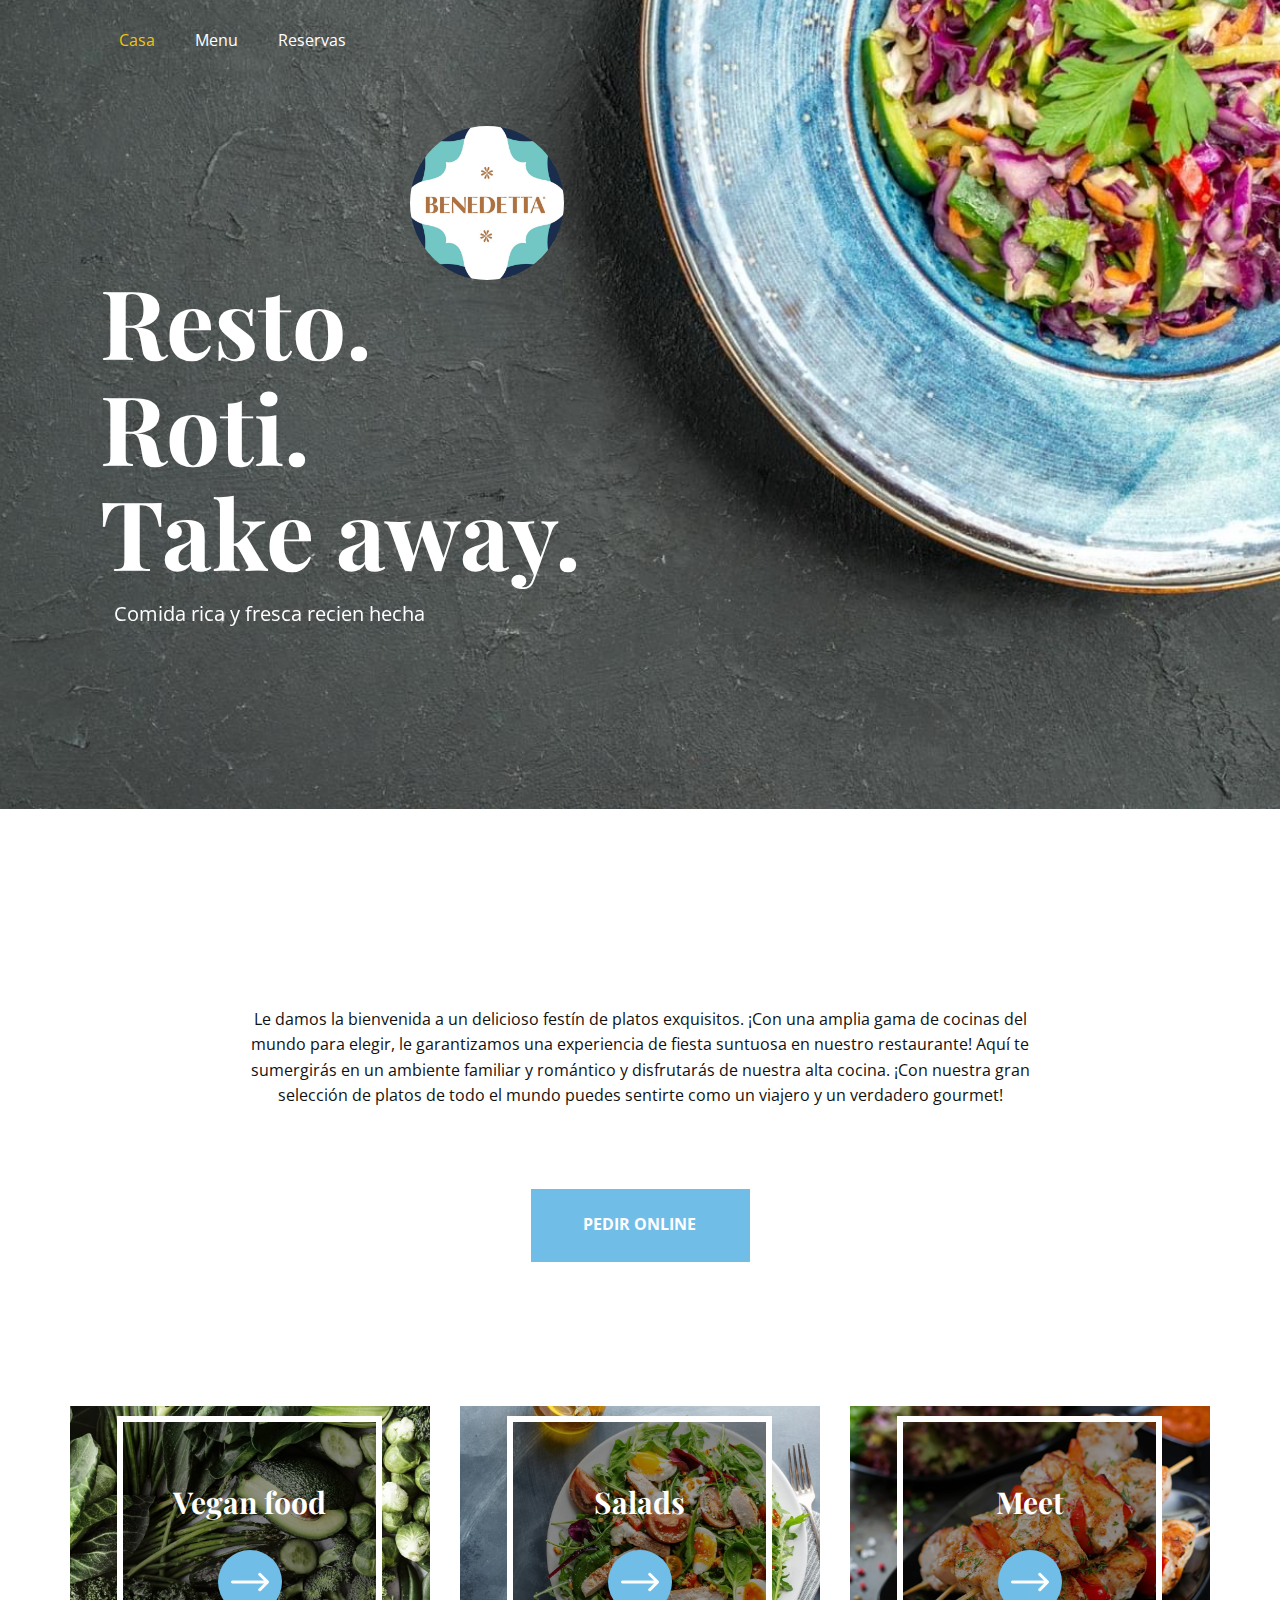
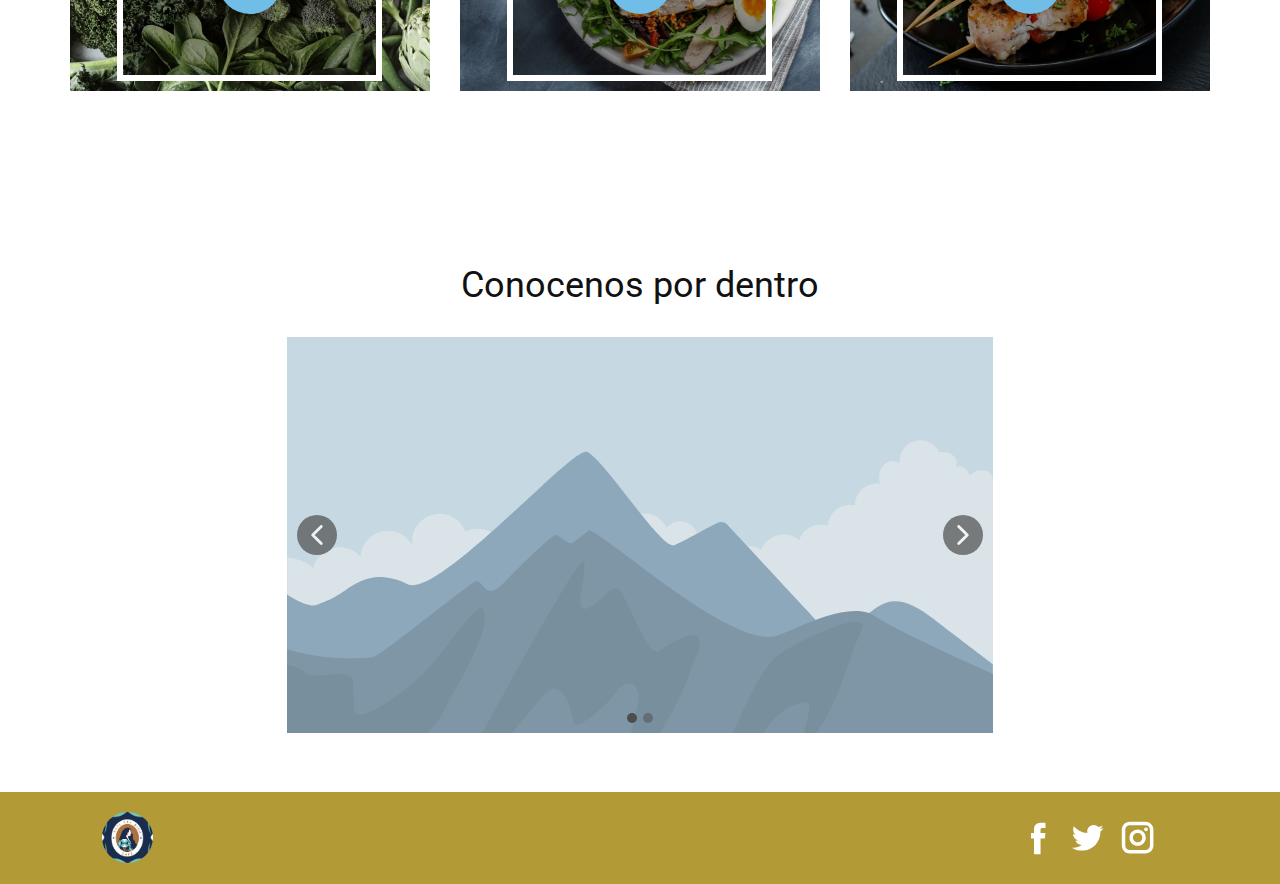
<file: index.html>
<!DOCTYPE html>
<html style="font-size: 16px;" lang="es"><head>
    <meta name="viewport" content="width=device-width, initial-scale=1.0">
    <meta charset="utf-8">
    <meta name="keywords" content="​Yummy. Fast. Available., ​Modern approach to classic recipes, Our Gallery, Book a Table">
    <meta name="description" content="">
    <title>Casa</title>
    <link rel="stylesheet" href="nicepage.css" media="screen">
<link rel="stylesheet" href="Casa.css" media="screen">
    <script class="u-script" type="text/javascript" src="jquery.js" defer=""></script>
    <script class="u-script" type="text/javascript" src="nicepage.js" defer=""></script>
    <meta name="generator" content="Nicepage 5.5.0, nicepage.com">
    <link id="u-theme-google-font" rel="stylesheet" href="https://fonts.googleapis.com/css?family=Roboto:100,100i,300,300i,400,400i,500,500i,700,700i,900,900i|Open+Sans:300,300i,400,400i,500,500i,600,600i,700,700i,800,800i">
    <link id="u-page-google-font" rel="stylesheet" href="https://fonts.googleapis.com/css?family=Playfair+Display:400,400i,500,500i,600,600i,700,700i,800,800i,900,900i">
    
    
    
    
    
    <script type="application/ld+json">{
		"@context": "http://schema.org",
		"@type": "Organization",
		"name": "",
		"sameAs": [
				"https://facebook.com/name",
				"https://twitter.com/name",
				"https://instagram.com/name"
		]
}</script>
    <meta name="theme-color" content="#70bee8">
    <meta name="twitter:site" content="@">
    <meta name="twitter:card" content="summary_large_image">
    <meta name="twitter:title" content="Casa">
    <meta name="twitter:description" content="">
    <meta property="og:title" content="Casa">
    <meta property="og:type" content="website">
  <meta data-intl-tel-input-cdn-path="intlTelInput/"></head>
  <body data-home-page="Casa.html" data-home-page-title="Casa" class="u-body u-overlap u-overlap-transparent u-xl-mode" data-lang="es"><header class="u-clearfix u-gradient u-header u-header" id="sec-158f"><div class="u-clearfix u-sheet u-valign-middle u-sheet-1">
        <nav class="u-menu u-menu-one-level u-offcanvas u-menu-1">
          <div class="menu-collapse" style="font-size: 1rem; letter-spacing: 0px;">
            <a class="u-button-style u-custom-left-right-menu-spacing u-custom-padding-bottom u-custom-top-bottom-menu-spacing u-nav-link u-text-active-palette-1-base u-text-hover-palette-2-base" href="#">
              <svg class="u-svg-link" viewBox="0 0 24 24"><use xmlns:xlink="http://www.w3.org/1999/xlink" xlink:href="#menu-hamburger"></use></svg>
              <svg class="u-svg-content" version="1.1" id="menu-hamburger" viewBox="0 0 16 16" x="0px" y="0px" xmlns:xlink="http://www.w3.org/1999/xlink" xmlns="http://www.w3.org/2000/svg"><g><rect y="1" width="16" height="2"></rect><rect y="7" width="16" height="2"></rect><rect y="13" width="16" height="2"></rect>
</g></svg>
            </a>
          </div>
          <div class="u-custom-menu u-nav-container">
            <ul class="u-nav u-unstyled u-nav-1"><li class="u-nav-item"><a class="u-button-style u-nav-link u-text-active-palette-3-base u-text-hover-palette-1-base u-text-white" href="Casa.html" data-lang-en="{&quot;content&quot;:&quot;Casa&quot;,&quot;href&quot;:&quot;Casa.html&quot;}" style="padding: 10px 20px;">Casa</a>
</li><li class="u-nav-item"><a class="u-button-style u-nav-link u-text-active-palette-3-base u-text-hover-palette-1-base u-text-white" href="Menu.html" data-lang-en="{&quot;content&quot;:&quot;Acerca de&quot;,&quot;href&quot;:&quot;Acerca-de.html&quot;}" style="padding: 10px 20px;">Menu</a>
</li><li class="u-nav-item"><a class="u-button-style u-nav-link u-text-active-palette-3-base u-text-hover-palette-1-base u-text-white" href="Reservas.html" data-lang-en="{&quot;content&quot;:&quot;Contacto&quot;,&quot;href&quot;:&quot;Contacto.html&quot;}" style="padding: 10px 20px;">Reservas</a>
</li></ul>
          </div>
          <div class="u-custom-menu u-nav-container-collapse">
            <div class="u-black u-container-style u-inner-container-layout u-opacity u-opacity-95 u-sidenav">
              <div class="u-inner-container-layout u-sidenav-overflow">
                <div class="u-menu-close"></div>
                <ul class="u-align-center u-nav u-popupmenu-items u-unstyled u-nav-2"><li class="u-nav-item"><a class="u-button-style u-nav-link" href="Casa.html" data-lang-en="{&quot;content&quot;:&quot;Casa&quot;,&quot;href&quot;:&quot;Casa.html&quot;}">Casa</a>
</li><li class="u-nav-item"><a class="u-button-style u-nav-link" href="Menu.html" data-lang-en="{&quot;content&quot;:&quot;Acerca de&quot;,&quot;href&quot;:&quot;Acerca-de.html&quot;}">Menu</a>
</li><li class="u-nav-item"><a class="u-button-style u-nav-link" href="Reservas.html" data-lang-en="{&quot;content&quot;:&quot;Contacto&quot;,&quot;href&quot;:&quot;Contacto.html&quot;}">Reservas</a>
</li></ul>
              </div>
            </div>
            <div class="u-black u-menu-overlay u-opacity u-opacity-70"></div>
          </div>
        </nav>
      </div></header>
    <section class="u-clearfix u-image u-parallax u-section-1" id="sec-4e63" data-image-width="1280" data-image-height="854">
      <div class="u-clearfix u-sheet u-sheet-1">
        <div class="u-container-style u-group u-shape-rectangle u-group-1">
          <div class="u-container-layout u-container-layout-1">
            <h1 class="u-custom-font u-font-playfair-display u-text u-text-body-alt-color u-text-1" data-lang-en="​Yummy. Fast. Available." data-animation-name="customAnimationIn" data-animation-direction="" data-animation-duration="1000">Resto.<br>Roti.<br>Take away.
            </h1>
            <p class="u-text u-text-body-alt-color u-text-default u-text-2" data-lang-en="​Open for over 15 years, our restaurant near LAX has built a strong reputation on big taste and bold flavors, earning it ra​ves from locals and travelers alike.<br>Image from <a href=&quot;https://freepik.com&quot; class=&quot;u-active-none u-border-none u-btn u-button-link u-button-style u-hover-none u-none u-text-palette-1-base u-block-e8b6-7&quot; style=&quot;background-image: none; padding-top: 0; padding-bottom: 0; padding-left: 0; padding-right: 0&quot;>Freepik</a>" data-animation-name="customAnimationIn" data-animation-duration="1000"> Comida rica y fresca recien hecha</p>
          </div>
        </div>
        <img class="u-image u-image-circle u-preserve-proportions u-image-1" src="images/260162977_478554993536106_1450611693517350671_n.jpg" alt="" data-image-width="1080" data-image-height="1080" data-animation-name="customAnimationIn" data-animation-duration="1000">
      </div>
    </section>
    <section class="u-clearfix u-container-align-center u-section-2" id="sec-9fc8">
      <div class="u-clearfix u-sheet u-sheet-1">
        <h2 class="u-align-center u-hover-feature u-text u-text-default u-text-1" data-animation-name="customAnimationIn" data-animation-duration="1000"> BENEDETTA</h2>
        <p class="u-align-center u-hover-feature u-text u-text-2" data-lang-en="​We welcome you to a delicious feast of exquisite dishes. With a wide range of world cuisines to choose from, we guarantee you a sumptuous feast experience in our restaurant!  Here you will dive into a friendly and romantic atmosphere and enjoy our haute cuisine. With our great selection of dishes from all over the world you can feel yourself as a traveler and true gourmet!"> Le damos la bienvenida a un delicioso festín de platos exquisitos. ¡Con una amplia gama de cocinas del mundo para elegir, le garantizamos una experiencia de fiesta suntuosa en nuestro restaurante! Aquí te sumergirás en un ambiente familiar y romántico y disfrutarás de nuestra alta cocina. ¡Con nuestra gran selección de platos de todo el mundo puedes sentirte como un viajero y un verdadero gourmet!</p>
        <a class="u-align-center u-btn u-button-style u-btn-1" data-lang-en="{&quot;content&quot;:&quot;order online&quot;,&quot;href&quot;:&quot;https://nicepage.studio&quot;}">PEDIR ONLINE</a>
      </div>
      
      
    </section>
    <section class="u-clearfix u-container-align-center-lg u-container-align-center-xl u-section-3" id="sec-8871">
      <div class="u-clearfix u-sheet u-sheet-1">
        <div class="u-expanded-width-lg u-expanded-width-xl u-list u-list-1">
          <div class="u-repeater u-repeater-1">
            <div class="u-container-style u-image u-list-item u-repeater-item u-image-1" data-image-width="1280" data-image-height="853">
              <div class="u-container-layout u-similar-container u-valign-middle-lg u-valign-middle-xl u-valign-top-md u-valign-top-sm u-valign-top-xs u-container-layout-1">
                <div class="u-black u-border-6 u-border-white u-container-align-center u-container-style u-group u-opacity u-opacity-40 u-shape-rectangle u-group-1">
                  <div class="u-container-layout u-valign-middle u-container-layout-2">
                    <h3 class="u-align-center u-custom-font u-font-playfair-display u-text u-text-default u-text-1" data-lang-en="Vegan food">Vegan food</h3><span class="u-align-center u-file-icon u-icon u-icon-circle u-palette-1-base u-text-white u-icon-1"><img src="images/545682-1f4969b1.png" alt=""></span>
                  </div>
                </div>
              </div>
            </div>
            <div class="u-container-style u-image u-list-item u-repeater-item u-image-2" data-image-width="1280" data-image-height="853">
              <div class="u-container-layout u-similar-container u-valign-middle-lg u-valign-middle-xl u-valign-top-md u-valign-top-sm u-valign-top-xs u-container-layout-3">
                <div class="u-black u-border-6 u-border-white u-container-align-center u-container-style u-group u-opacity u-opacity-40 u-shape-rectangle u-group-2">
                  <div class="u-container-layout u-valign-middle u-container-layout-4">
                    <h3 class="u-align-center u-custom-font u-font-playfair-display u-text u-text-default u-text-2" data-lang-en="Salads">Salads</h3><span class="u-align-center u-file-icon u-icon u-icon-circle u-palette-1-base u-text-white u-icon-2"><img src="images/545682-1f4969b1.png" alt=""></span>
                  </div>
                </div>
              </div>
            </div>
            <div class="u-container-style u-image u-list-item u-repeater-item u-image-3" data-image-width="1280" data-image-height="853">
              <div class="u-container-layout u-similar-container u-valign-middle-lg u-valign-middle-xl u-valign-top-md u-valign-top-sm u-valign-top-xs u-container-layout-5">
                <div class="u-black u-border-6 u-border-white u-container-align-center u-container-style u-group u-opacity u-opacity-40 u-shape-rectangle u-group-3">
                  <div class="u-container-layout u-valign-middle u-container-layout-6">
                    <h3 class="u-align-center u-custom-font u-font-playfair-display u-text u-text-default u-text-3" data-lang-en="Meet">Meet</h3><span class="u-align-center u-file-icon u-icon u-icon-circle u-palette-1-base u-text-white u-icon-3"><img src="images/545682-1f4969b1.png" alt=""></span>
                  </div>
                </div>
              </div>
            </div>
          </div>
        </div>
      </div>
    </section>
    <section class="u-align-center u-clearfix u-section-4" id="sec-9d72">
      <div class="u-clearfix u-sheet u-sheet-1">
        <h2 class="u-text u-text-default u-text-1">Conocenos por dentro</h2>
        <div class="u-carousel u-gallery u-gallery-slider u-layout-carousel u-lightbox u-no-transition u-show-text-on-hover u-gallery-1" id="carousel-d2d5" data-interval="5000" data-u-ride="carousel">
          <ol class="u-absolute-hcenter u-carousel-indicators u-carousel-indicators-1">
            <li data-u-target="#carousel-d2d5" data-u-slide-to="0" class="u-active u-grey-70 u-shape-circle" style="width: 10px; height: 10px;"></li>
            <li data-u-target="#carousel-d2d5" data-u-slide-to="1" class="u-grey-70 u-shape-circle" style="width: 10px; height: 10px;"></li>
          </ol>
          <div class="u-carousel-inner u-gallery-inner" role="listbox">
            <div class="u-active u-carousel-item u-effect-fade u-gallery-item u-carousel-item-1">
              <div class="u-back-slide">
                <img class="u-back-image u-expanded" src="[data-uri]">
              </div>
              <div class="u-align-center u-over-slide u-shading u-valign-bottom u-over-slide-1">
                <h3 class="u-gallery-heading">Cocina</h3>
                <p class="u-gallery-text"></p>
              </div>
            </div>
            <div class="u-carousel-item u-effect-fade u-gallery-item u-carousel-item-2">
              <div class="u-back-slide">
                <img class="u-back-image u-expanded" src="[data-uri]">
              </div>
              <div class="u-align-center u-over-slide u-shading u-valign-bottom u-over-slide-2">
                <h3 class="u-gallery-heading">Bar</h3>
                <p class="u-gallery-text"></p>
              </div>
            </div>
          </div>
          <a class="u-absolute-vcenter u-carousel-control u-carousel-control-prev u-grey-70 u-icon-circle u-opacity u-opacity-70 u-spacing-10 u-text-white u-carousel-control-1" href="#carousel-d2d5" role="button" data-u-slide="prev">
            <span aria-hidden="true">
              <svg viewBox="0 0 451.847 451.847"><path d="M97.141,225.92c0-8.095,3.091-16.192,9.259-22.366L300.689,9.27c12.359-12.359,32.397-12.359,44.751,0
c12.354,12.354,12.354,32.388,0,44.748L173.525,225.92l171.903,171.909c12.354,12.354,12.354,32.391,0,44.744
c-12.354,12.365-32.386,12.365-44.745,0l-194.29-194.281C100.226,242.115,97.141,234.018,97.141,225.92z"></path></svg>
            </span>
            <span class="sr-only">
              <svg viewBox="0 0 451.847 451.847"><path d="M97.141,225.92c0-8.095,3.091-16.192,9.259-22.366L300.689,9.27c12.359-12.359,32.397-12.359,44.751,0
c12.354,12.354,12.354,32.388,0,44.748L173.525,225.92l171.903,171.909c12.354,12.354,12.354,32.391,0,44.744
c-12.354,12.365-32.386,12.365-44.745,0l-194.29-194.281C100.226,242.115,97.141,234.018,97.141,225.92z"></path></svg>
            </span>
          </a>
          <a class="u-absolute-vcenter u-carousel-control u-carousel-control-next u-grey-70 u-icon-circle u-opacity u-opacity-70 u-spacing-10 u-text-white u-carousel-control-2" href="#carousel-d2d5" role="button" data-u-slide="next">
            <span aria-hidden="true">
              <svg viewBox="0 0 451.846 451.847"><path d="M345.441,248.292L151.154,442.573c-12.359,12.365-32.397,12.365-44.75,0c-12.354-12.354-12.354-32.391,0-44.744
L278.318,225.92L106.409,54.017c-12.354-12.359-12.354-32.394,0-44.748c12.354-12.359,32.391-12.359,44.75,0l194.287,194.284
c6.177,6.18,9.262,14.271,9.262,22.366C354.708,234.018,351.617,242.115,345.441,248.292z"></path></svg>
            </span>
            <span class="sr-only">
              <svg viewBox="0 0 451.846 451.847"><path d="M345.441,248.292L151.154,442.573c-12.359,12.365-32.397,12.365-44.75,0c-12.354-12.354-12.354-32.391,0-44.744
L278.318,225.92L106.409,54.017c-12.354-12.359-12.354-32.394,0-44.748c12.354-12.359,32.391-12.359,44.75,0l194.287,194.284
c6.177,6.18,9.262,14.271,9.262,22.366C354.708,234.018,351.617,242.115,345.441,248.292z"></path></svg>
            </span>
          </a>
        </div>
      </div>
    </section>
    
    
    <footer class="u-align-center u-clearfix u-footer u-palette-3-dark-1 u-footer" id="sec-e99d"><div class="u-clearfix u-sheet u-sheet-1">
        <div class="u-social-icons u-spacing-10 u-social-icons-1">
          <a class="u-social-url" title="facebook" target="_blank" href="https://facebook.com/name"><span class="u-icon u-social-facebook u-social-icon u-text-white u-icon-1"><svg class="u-svg-link" preserveAspectRatio="xMidYMin slice" viewBox="0 0 112 112" style=""><use xmlns:xlink="http://www.w3.org/1999/xlink" xlink:href="#svg-4332"></use></svg><svg class="u-svg-content" viewBox="0 0 112 112" x="0" y="0" id="svg-4332"><path fill="currentColor" d="M75.5,28.8H65.4c-1.5,0-4,0.9-4,4.3v9.4h13.9l-1.5,15.8H61.4v45.1H42.8V58.3h-8.8V42.4h8.8V32.2
c0-7.4,3.4-18.8,18.8-18.8h13.8v15.4H75.5z"></path></svg></span>
          </a>
          <a class="u-social-url" title="twitter" target="_blank" href="https://twitter.com/name"><span class="u-icon u-social-icon u-social-twitter u-text-white u-icon-2"><svg class="u-svg-link" preserveAspectRatio="xMidYMin slice" viewBox="0 0 112 112" style=""><use xmlns:xlink="http://www.w3.org/1999/xlink" xlink:href="#svg-694d"></use></svg><svg class="u-svg-content" viewBox="0 0 112 112" x="0" y="0" id="svg-694d"><path fill="currentColor" d="M92.2,38.2c0,0.8,0,1.6,0,2.3c0,24.3-18.6,52.4-52.6,52.4c-10.6,0.1-20.2-2.9-28.5-8.2
	c1.4,0.2,2.9,0.2,4.4,0.2c8.7,0,16.7-2.9,23-7.9c-8.1-0.2-14.9-5.5-17.3-12.8c1.1,0.2,2.4,0.2,3.4,0.2c1.6,0,3.3-0.2,4.8-0.7
	c-8.4-1.6-14.9-9.2-14.9-18c0-0.2,0-0.2,0-0.2c2.5,1.4,5.4,2.2,8.4,2.3c-5-3.3-8.3-8.9-8.3-15.4c0-3.4,1-6.5,2.5-9.2
	c9.1,11.1,22.7,18.5,38,19.2c-0.2-1.4-0.4-2.8-0.4-4.3c0.1-10,8.3-18.2,18.5-18.2c5.4,0,10.1,2.2,13.5,5.7c4.3-0.8,8.1-2.3,11.7-4.5
	c-1.4,4.3-4.3,7.9-8.1,10.1c3.7-0.4,7.3-1.4,10.6-2.9C98.9,32.3,95.7,35.5,92.2,38.2z"></path></svg></span>
          </a>
          <a class="u-social-url" title="instagram" target="_blank" href="https://instagram.com/name"><span class="u-icon u-social-icon u-social-instagram u-text-white u-icon-3"><svg class="u-svg-link" preserveAspectRatio="xMidYMin slice" viewBox="0 0 112 112" style=""><use xmlns:xlink="http://www.w3.org/1999/xlink" xlink:href="#svg-2f04"></use></svg><svg class="u-svg-content" viewBox="0 0 112 112" x="0" y="0" id="svg-2f04"><path fill="currentColor" d="M55.9,32.9c-12.8,0-23.2,10.4-23.2,23.2s10.4,23.2,23.2,23.2s23.2-10.4,23.2-23.2S68.7,32.9,55.9,32.9z
	 M55.9,69.4c-7.4,0-13.3-6-13.3-13.3c-0.1-7.4,6-13.3,13.3-13.3s13.3,6,13.3,13.3C69.3,63.5,63.3,69.4,55.9,69.4z"></path><path fill="#FFFFFF" d="M79.7,26.8c-3,0-5.4,2.5-5.4,5.4s2.5,5.4,5.4,5.4c3,0,5.4-2.5,5.4-5.4S82.7,26.8,79.7,26.8z"></path><path fill="currentColor" d="M78.2,11H33.5C21,11,10.8,21.3,10.8,33.7v44.7c0,12.6,10.2,22.8,22.7,22.8h44.7c12.6,0,22.7-10.2,22.7-22.7
	V33.7C100.8,21.1,90.6,11,78.2,11z M91,78.4c0,7.1-5.8,12.8-12.8,12.8H33.5c-7.1,0-12.8-5.8-12.8-12.8V33.7
	c0-7.1,5.8-12.8,12.8-12.8h44.7c7.1,0,12.8,5.8,12.8,12.8V78.4z"></path></svg></span>
          </a>
        </div>
        <img class="u-image u-image-circle u-preserve-proportions u-image-1" src="images/260131630_291357659568150_2517225936620058807_n.jpg" alt="" data-image-width="1080" data-image-height="1080">
      </div></footer>
</body></html>
</file>
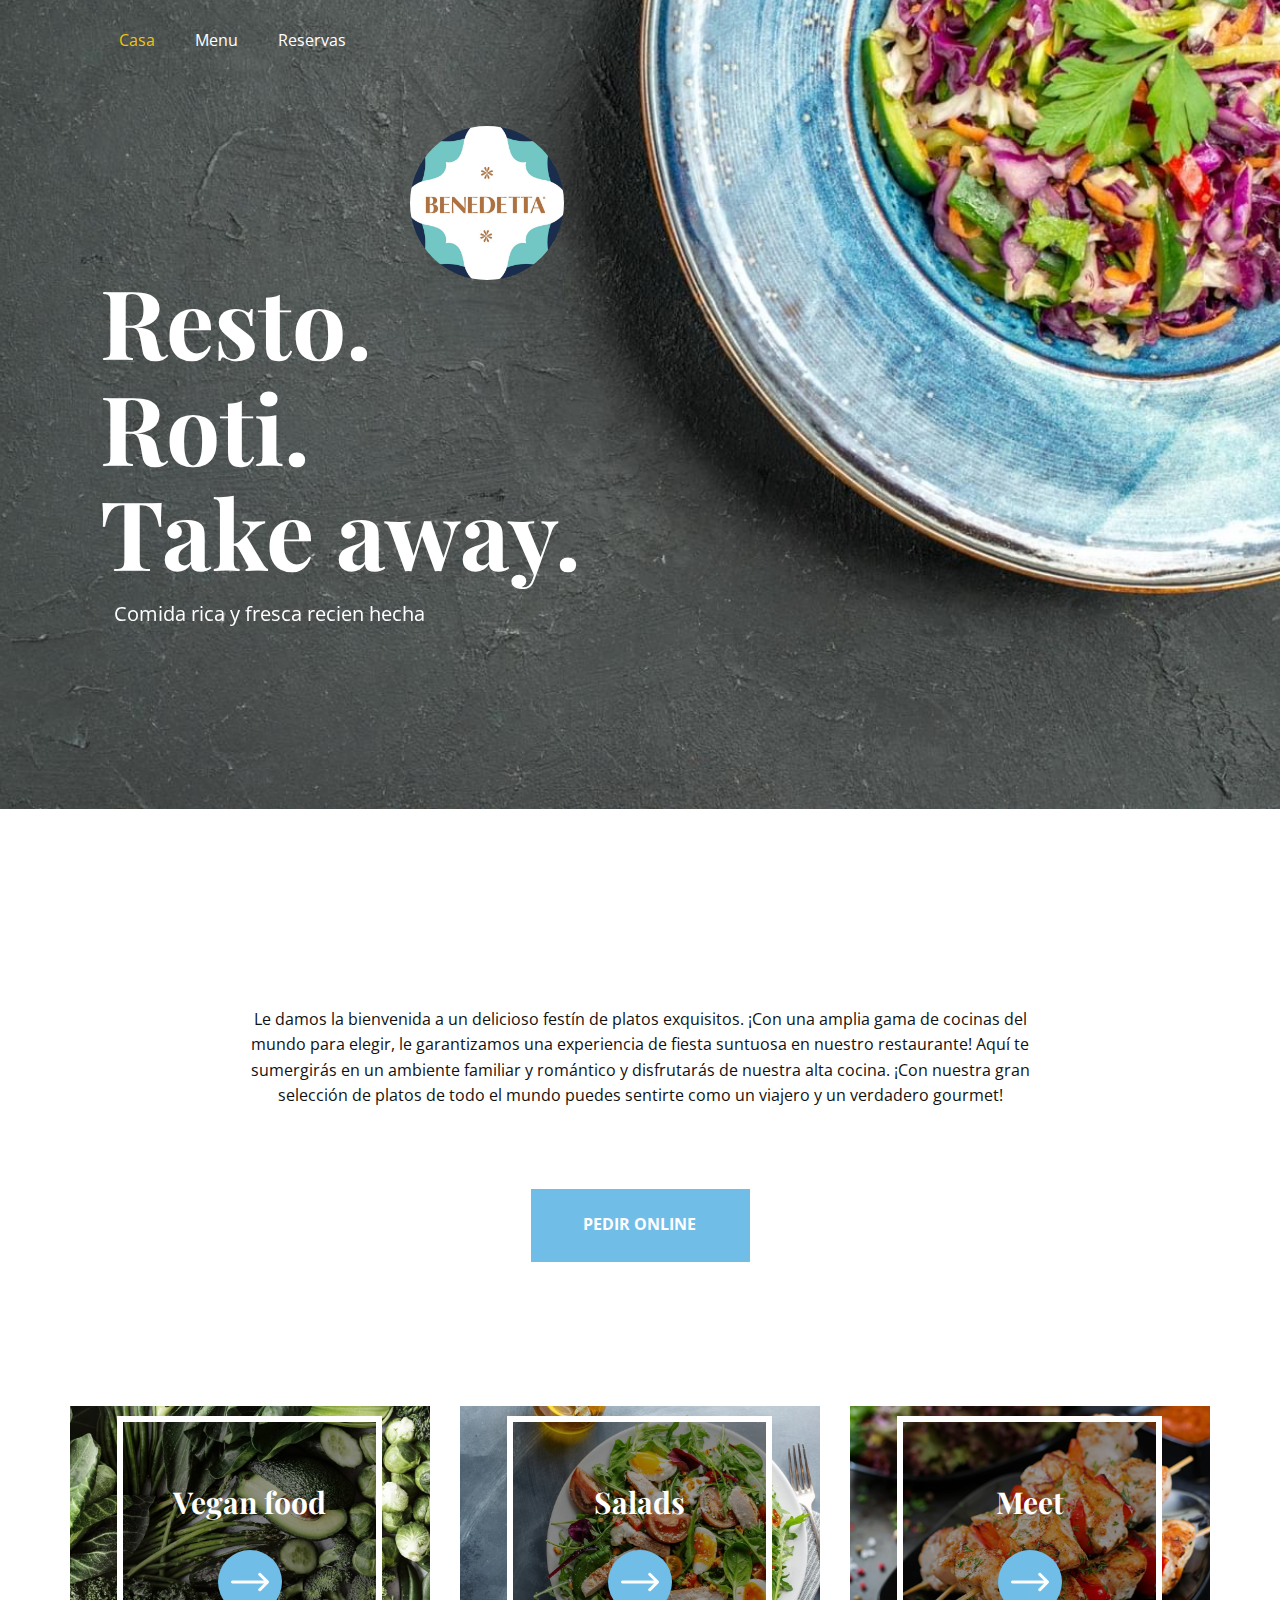
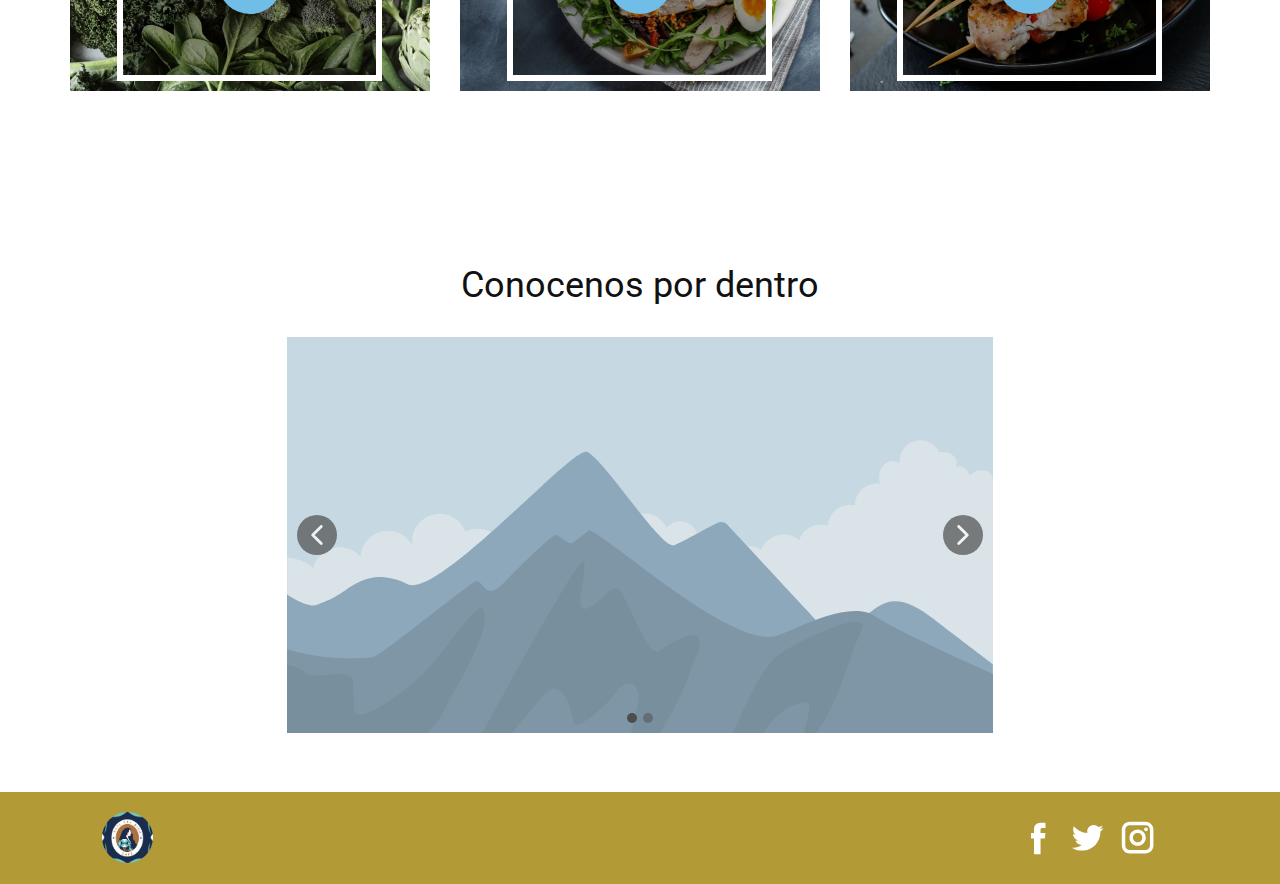
<file: Casa.html>
<!DOCTYPE html>
<html style="font-size: 16px;" lang="es"><head>
    <meta name="viewport" content="width=device-width, initial-scale=1.0">
    <meta charset="utf-8">
    <meta name="keywords" content="​Yummy. Fast. Available., ​Modern approach to classic recipes, Our Gallery, Book a Table">
    <meta name="description" content="">
    <title>Casa</title>
    <link rel="stylesheet" href="nicepage.css" media="screen">
<link rel="stylesheet" href="Casa.css" media="screen">
    <script class="u-script" type="text/javascript" src="jquery.js" defer=""></script>
    <script class="u-script" type="text/javascript" src="nicepage.js" defer=""></script>
    <meta name="generator" content="Nicepage 5.5.0, nicepage.com">
    <link id="u-theme-google-font" rel="stylesheet" href="https://fonts.googleapis.com/css?family=Roboto:100,100i,300,300i,400,400i,500,500i,700,700i,900,900i|Open+Sans:300,300i,400,400i,500,500i,600,600i,700,700i,800,800i">
    <link id="u-page-google-font" rel="stylesheet" href="https://fonts.googleapis.com/css?family=Playfair+Display:400,400i,500,500i,600,600i,700,700i,800,800i,900,900i">
    
    
    
    
    
    <script type="application/ld+json">{
		"@context": "http://schema.org",
		"@type": "Organization",
		"name": "",
		"sameAs": [
				"https://facebook.com/name",
				"https://twitter.com/name",
				"https://instagram.com/name"
		]
}</script>
    <meta name="theme-color" content="#70bee8">
    <meta name="twitter:site" content="@">
    <meta name="twitter:card" content="summary_large_image">
    <meta name="twitter:title" content="Casa">
    <meta name="twitter:description" content="">
    <meta property="og:title" content="Casa">
    <meta property="og:type" content="website">
  <meta data-intl-tel-input-cdn-path="intlTelInput/"></head>
  <body class="u-body u-overlap u-overlap-transparent u-xl-mode" data-lang="es"><header class="u-clearfix u-gradient u-header u-header" id="sec-158f"><div class="u-clearfix u-sheet u-valign-middle u-sheet-1">
        <nav class="u-menu u-menu-one-level u-offcanvas u-menu-1">
          <div class="menu-collapse" style="font-size: 1rem; letter-spacing: 0px;">
            <a class="u-button-style u-custom-left-right-menu-spacing u-custom-padding-bottom u-custom-top-bottom-menu-spacing u-nav-link u-text-active-palette-1-base u-text-hover-palette-2-base" href="#">
              <svg class="u-svg-link" viewBox="0 0 24 24"><use xmlns:xlink="http://www.w3.org/1999/xlink" xlink:href="#menu-hamburger"></use></svg>
              <svg class="u-svg-content" version="1.1" id="menu-hamburger" viewBox="0 0 16 16" x="0px" y="0px" xmlns:xlink="http://www.w3.org/1999/xlink" xmlns="http://www.w3.org/2000/svg"><g><rect y="1" width="16" height="2"></rect><rect y="7" width="16" height="2"></rect><rect y="13" width="16" height="2"></rect>
</g></svg>
            </a>
          </div>
          <div class="u-custom-menu u-nav-container">
            <ul class="u-nav u-unstyled u-nav-1"><li class="u-nav-item"><a class="u-button-style u-nav-link u-text-active-palette-3-base u-text-hover-palette-1-base u-text-white" href="Casa.html" data-lang-en="{&quot;content&quot;:&quot;Casa&quot;,&quot;href&quot;:&quot;Casa.html&quot;}" style="padding: 10px 20px;">Casa</a>
</li><li class="u-nav-item"><a class="u-button-style u-nav-link u-text-active-palette-3-base u-text-hover-palette-1-base u-text-white" href="Menu.html" data-lang-en="{&quot;content&quot;:&quot;Acerca de&quot;,&quot;href&quot;:&quot;Acerca-de.html&quot;}" style="padding: 10px 20px;">Menu</a>
</li><li class="u-nav-item"><a class="u-button-style u-nav-link u-text-active-palette-3-base u-text-hover-palette-1-base u-text-white" href="Reservas.html" data-lang-en="{&quot;content&quot;:&quot;Contacto&quot;,&quot;href&quot;:&quot;Contacto.html&quot;}" style="padding: 10px 20px;">Reservas</a>
</li></ul>
          </div>
          <div class="u-custom-menu u-nav-container-collapse">
            <div class="u-black u-container-style u-inner-container-layout u-opacity u-opacity-95 u-sidenav">
              <div class="u-inner-container-layout u-sidenav-overflow">
                <div class="u-menu-close"></div>
                <ul class="u-align-center u-nav u-popupmenu-items u-unstyled u-nav-2"><li class="u-nav-item"><a class="u-button-style u-nav-link" href="Casa.html" data-lang-en="{&quot;content&quot;:&quot;Casa&quot;,&quot;href&quot;:&quot;Casa.html&quot;}">Casa</a>
</li><li class="u-nav-item"><a class="u-button-style u-nav-link" href="Menu.html" data-lang-en="{&quot;content&quot;:&quot;Acerca de&quot;,&quot;href&quot;:&quot;Acerca-de.html&quot;}">Menu</a>
</li><li class="u-nav-item"><a class="u-button-style u-nav-link" href="Reservas.html" data-lang-en="{&quot;content&quot;:&quot;Contacto&quot;,&quot;href&quot;:&quot;Contacto.html&quot;}">Reservas</a>
</li></ul>
              </div>
            </div>
            <div class="u-black u-menu-overlay u-opacity u-opacity-70"></div>
          </div>
        </nav>
      </div></header>
    <section class="u-clearfix u-image u-parallax u-section-1" id="sec-4e63" data-image-width="1280" data-image-height="854">
      <div class="u-clearfix u-sheet u-sheet-1">
        <div class="u-container-style u-group u-shape-rectangle u-group-1">
          <div class="u-container-layout u-container-layout-1">
            <h1 class="u-custom-font u-font-playfair-display u-text u-text-body-alt-color u-text-1" data-lang-en="​Yummy. Fast. Available." data-animation-name="customAnimationIn" data-animation-direction="" data-animation-duration="1000">Resto.<br>Roti.<br>Take away.
            </h1>
            <p class="u-text u-text-body-alt-color u-text-default u-text-2" data-lang-en="​Open for over 15 years, our restaurant near LAX has built a strong reputation on big taste and bold flavors, earning it ra​ves from locals and travelers alike.<br>Image from <a href=&quot;https://freepik.com&quot; class=&quot;u-active-none u-border-none u-btn u-button-link u-button-style u-hover-none u-none u-text-palette-1-base u-block-e8b6-7&quot; style=&quot;background-image: none; padding-top: 0; padding-bottom: 0; padding-left: 0; padding-right: 0&quot;>Freepik</a>" data-animation-name="customAnimationIn" data-animation-duration="1000"> Comida rica y fresca recien hecha</p>
          </div>
        </div>
        <img class="u-image u-image-circle u-preserve-proportions u-image-1" src="images/260162977_478554993536106_1450611693517350671_n.jpg" alt="" data-image-width="1080" data-image-height="1080" data-animation-name="customAnimationIn" data-animation-duration="1000">
      </div>
    </section>
    <section class="u-clearfix u-container-align-center u-section-2" id="sec-9fc8">
      <div class="u-clearfix u-sheet u-sheet-1">
        <h2 class="u-align-center u-hover-feature u-text u-text-default u-text-1" data-animation-name="customAnimationIn" data-animation-duration="1000"> BENEDETTA</h2>
        <p class="u-align-center u-hover-feature u-text u-text-2" data-lang-en="​We welcome you to a delicious feast of exquisite dishes. With a wide range of world cuisines to choose from, we guarantee you a sumptuous feast experience in our restaurant!  Here you will dive into a friendly and romantic atmosphere and enjoy our haute cuisine. With our great selection of dishes from all over the world you can feel yourself as a traveler and true gourmet!"> Le damos la bienvenida a un delicioso festín de platos exquisitos. ¡Con una amplia gama de cocinas del mundo para elegir, le garantizamos una experiencia de fiesta suntuosa en nuestro restaurante! Aquí te sumergirás en un ambiente familiar y romántico y disfrutarás de nuestra alta cocina. ¡Con nuestra gran selección de platos de todo el mundo puedes sentirte como un viajero y un verdadero gourmet!</p>
        <a class="u-align-center u-btn u-button-style u-btn-1" data-lang-en="{&quot;content&quot;:&quot;order online&quot;,&quot;href&quot;:&quot;https://nicepage.studio&quot;}">PEDIR ONLINE</a>
      </div>
      
      
    </section>
    <section class="u-clearfix u-container-align-center-lg u-container-align-center-xl u-section-3" id="sec-8871">
      <div class="u-clearfix u-sheet u-sheet-1">
        <div class="u-expanded-width-lg u-expanded-width-xl u-list u-list-1">
          <div class="u-repeater u-repeater-1">
            <div class="u-container-style u-image u-list-item u-repeater-item u-image-1" data-image-width="1280" data-image-height="853">
              <div class="u-container-layout u-similar-container u-valign-middle-lg u-valign-middle-xl u-valign-top-md u-valign-top-sm u-valign-top-xs u-container-layout-1">
                <div class="u-black u-border-6 u-border-white u-container-align-center u-container-style u-group u-opacity u-opacity-40 u-shape-rectangle u-group-1">
                  <div class="u-container-layout u-valign-middle u-container-layout-2">
                    <h3 class="u-align-center u-custom-font u-font-playfair-display u-text u-text-default u-text-1" data-lang-en="Vegan food">Vegan food</h3><span class="u-align-center u-file-icon u-icon u-icon-circle u-palette-1-base u-text-white u-icon-1"><img src="images/545682-1f4969b1.png" alt=""></span>
                  </div>
                </div>
              </div>
            </div>
            <div class="u-container-style u-image u-list-item u-repeater-item u-image-2" data-image-width="1280" data-image-height="853">
              <div class="u-container-layout u-similar-container u-valign-middle-lg u-valign-middle-xl u-valign-top-md u-valign-top-sm u-valign-top-xs u-container-layout-3">
                <div class="u-black u-border-6 u-border-white u-container-align-center u-container-style u-group u-opacity u-opacity-40 u-shape-rectangle u-group-2">
                  <div class="u-container-layout u-valign-middle u-container-layout-4">
                    <h3 class="u-align-center u-custom-font u-font-playfair-display u-text u-text-default u-text-2" data-lang-en="Salads">Salads</h3><span class="u-align-center u-file-icon u-icon u-icon-circle u-palette-1-base u-text-white u-icon-2"><img src="images/545682-1f4969b1.png" alt=""></span>
                  </div>
                </div>
              </div>
            </div>
            <div class="u-container-style u-image u-list-item u-repeater-item u-image-3" data-image-width="1280" data-image-height="853">
              <div class="u-container-layout u-similar-container u-valign-middle-lg u-valign-middle-xl u-valign-top-md u-valign-top-sm u-valign-top-xs u-container-layout-5">
                <div class="u-black u-border-6 u-border-white u-container-align-center u-container-style u-group u-opacity u-opacity-40 u-shape-rectangle u-group-3">
                  <div class="u-container-layout u-valign-middle u-container-layout-6">
                    <h3 class="u-align-center u-custom-font u-font-playfair-display u-text u-text-default u-text-3" data-lang-en="Meet">Meet</h3><span class="u-align-center u-file-icon u-icon u-icon-circle u-palette-1-base u-text-white u-icon-3"><img src="images/545682-1f4969b1.png" alt=""></span>
                  </div>
                </div>
              </div>
            </div>
          </div>
        </div>
      </div>
    </section>
    <section class="u-align-center u-clearfix u-section-4" id="sec-9d72">
      <div class="u-clearfix u-sheet u-sheet-1">
        <h2 class="u-text u-text-default u-text-1">Conocenos por dentro</h2>
        <div class="u-carousel u-gallery u-gallery-slider u-layout-carousel u-lightbox u-no-transition u-show-text-on-hover u-gallery-1" id="carousel-d2d5" data-interval="5000" data-u-ride="carousel">
          <ol class="u-absolute-hcenter u-carousel-indicators u-carousel-indicators-1">
            <li data-u-target="#carousel-d2d5" data-u-slide-to="0" class="u-active u-grey-70 u-shape-circle" style="width: 10px; height: 10px;"></li>
            <li data-u-target="#carousel-d2d5" data-u-slide-to="1" class="u-grey-70 u-shape-circle" style="width: 10px; height: 10px;"></li>
          </ol>
          <div class="u-carousel-inner u-gallery-inner" role="listbox">
            <div class="u-active u-carousel-item u-effect-fade u-gallery-item u-carousel-item-1">
              <div class="u-back-slide">
                <img class="u-back-image u-expanded" src="[data-uri]">
              </div>
              <div class="u-align-center u-over-slide u-shading u-valign-bottom u-over-slide-1">
                <h3 class="u-gallery-heading">Cocina</h3>
                <p class="u-gallery-text"></p>
              </div>
            </div>
            <div class="u-carousel-item u-effect-fade u-gallery-item u-carousel-item-2">
              <div class="u-back-slide">
                <img class="u-back-image u-expanded" src="[data-uri]">
              </div>
              <div class="u-align-center u-over-slide u-shading u-valign-bottom u-over-slide-2">
                <h3 class="u-gallery-heading">Bar</h3>
                <p class="u-gallery-text"></p>
              </div>
            </div>
          </div>
          <a class="u-absolute-vcenter u-carousel-control u-carousel-control-prev u-grey-70 u-icon-circle u-opacity u-opacity-70 u-spacing-10 u-text-white u-carousel-control-1" href="#carousel-d2d5" role="button" data-u-slide="prev">
            <span aria-hidden="true">
              <svg viewBox="0 0 451.847 451.847"><path d="M97.141,225.92c0-8.095,3.091-16.192,9.259-22.366L300.689,9.27c12.359-12.359,32.397-12.359,44.751,0
c12.354,12.354,12.354,32.388,0,44.748L173.525,225.92l171.903,171.909c12.354,12.354,12.354,32.391,0,44.744
c-12.354,12.365-32.386,12.365-44.745,0l-194.29-194.281C100.226,242.115,97.141,234.018,97.141,225.92z"></path></svg>
            </span>
            <span class="sr-only">
              <svg viewBox="0 0 451.847 451.847"><path d="M97.141,225.92c0-8.095,3.091-16.192,9.259-22.366L300.689,9.27c12.359-12.359,32.397-12.359,44.751,0
c12.354,12.354,12.354,32.388,0,44.748L173.525,225.92l171.903,171.909c12.354,12.354,12.354,32.391,0,44.744
c-12.354,12.365-32.386,12.365-44.745,0l-194.29-194.281C100.226,242.115,97.141,234.018,97.141,225.92z"></path></svg>
            </span>
          </a>
          <a class="u-absolute-vcenter u-carousel-control u-carousel-control-next u-grey-70 u-icon-circle u-opacity u-opacity-70 u-spacing-10 u-text-white u-carousel-control-2" href="#carousel-d2d5" role="button" data-u-slide="next">
            <span aria-hidden="true">
              <svg viewBox="0 0 451.846 451.847"><path d="M345.441,248.292L151.154,442.573c-12.359,12.365-32.397,12.365-44.75,0c-12.354-12.354-12.354-32.391,0-44.744
L278.318,225.92L106.409,54.017c-12.354-12.359-12.354-32.394,0-44.748c12.354-12.359,32.391-12.359,44.75,0l194.287,194.284
c6.177,6.18,9.262,14.271,9.262,22.366C354.708,234.018,351.617,242.115,345.441,248.292z"></path></svg>
            </span>
            <span class="sr-only">
              <svg viewBox="0 0 451.846 451.847"><path d="M345.441,248.292L151.154,442.573c-12.359,12.365-32.397,12.365-44.75,0c-12.354-12.354-12.354-32.391,0-44.744
L278.318,225.92L106.409,54.017c-12.354-12.359-12.354-32.394,0-44.748c12.354-12.359,32.391-12.359,44.75,0l194.287,194.284
c6.177,6.18,9.262,14.271,9.262,22.366C354.708,234.018,351.617,242.115,345.441,248.292z"></path></svg>
            </span>
          </a>
        </div>
      </div>
    </section>
    
    
    <footer class="u-align-center u-clearfix u-footer u-palette-3-dark-1 u-footer" id="sec-e99d"><div class="u-clearfix u-sheet u-sheet-1">
        <div class="u-social-icons u-spacing-10 u-social-icons-1">
          <a class="u-social-url" title="facebook" target="_blank" href="https://facebook.com/name"><span class="u-icon u-social-facebook u-social-icon u-text-white u-icon-1"><svg class="u-svg-link" preserveAspectRatio="xMidYMin slice" viewBox="0 0 112 112" style=""><use xmlns:xlink="http://www.w3.org/1999/xlink" xlink:href="#svg-4332"></use></svg><svg class="u-svg-content" viewBox="0 0 112 112" x="0" y="0" id="svg-4332"><path fill="currentColor" d="M75.5,28.8H65.4c-1.5,0-4,0.9-4,4.3v9.4h13.9l-1.5,15.8H61.4v45.1H42.8V58.3h-8.8V42.4h8.8V32.2
c0-7.4,3.4-18.8,18.8-18.8h13.8v15.4H75.5z"></path></svg></span>
          </a>
          <a class="u-social-url" title="twitter" target="_blank" href="https://twitter.com/name"><span class="u-icon u-social-icon u-social-twitter u-text-white u-icon-2"><svg class="u-svg-link" preserveAspectRatio="xMidYMin slice" viewBox="0 0 112 112" style=""><use xmlns:xlink="http://www.w3.org/1999/xlink" xlink:href="#svg-694d"></use></svg><svg class="u-svg-content" viewBox="0 0 112 112" x="0" y="0" id="svg-694d"><path fill="currentColor" d="M92.2,38.2c0,0.8,0,1.6,0,2.3c0,24.3-18.6,52.4-52.6,52.4c-10.6,0.1-20.2-2.9-28.5-8.2
	c1.4,0.2,2.9,0.2,4.4,0.2c8.7,0,16.7-2.9,23-7.9c-8.1-0.2-14.9-5.5-17.3-12.8c1.1,0.2,2.4,0.2,3.4,0.2c1.6,0,3.3-0.2,4.8-0.7
	c-8.4-1.6-14.9-9.2-14.9-18c0-0.2,0-0.2,0-0.2c2.5,1.4,5.4,2.2,8.4,2.3c-5-3.3-8.3-8.9-8.3-15.4c0-3.4,1-6.5,2.5-9.2
	c9.1,11.1,22.7,18.5,38,19.2c-0.2-1.4-0.4-2.8-0.4-4.3c0.1-10,8.3-18.2,18.5-18.2c5.4,0,10.1,2.2,13.5,5.7c4.3-0.8,8.1-2.3,11.7-4.5
	c-1.4,4.3-4.3,7.9-8.1,10.1c3.7-0.4,7.3-1.4,10.6-2.9C98.9,32.3,95.7,35.5,92.2,38.2z"></path></svg></span>
          </a>
          <a class="u-social-url" title="instagram" target="_blank" href="https://instagram.com/name"><span class="u-icon u-social-icon u-social-instagram u-text-white u-icon-3"><svg class="u-svg-link" preserveAspectRatio="xMidYMin slice" viewBox="0 0 112 112" style=""><use xmlns:xlink="http://www.w3.org/1999/xlink" xlink:href="#svg-2f04"></use></svg><svg class="u-svg-content" viewBox="0 0 112 112" x="0" y="0" id="svg-2f04"><path fill="currentColor" d="M55.9,32.9c-12.8,0-23.2,10.4-23.2,23.2s10.4,23.2,23.2,23.2s23.2-10.4,23.2-23.2S68.7,32.9,55.9,32.9z
	 M55.9,69.4c-7.4,0-13.3-6-13.3-13.3c-0.1-7.4,6-13.3,13.3-13.3s13.3,6,13.3,13.3C69.3,63.5,63.3,69.4,55.9,69.4z"></path><path fill="#FFFFFF" d="M79.7,26.8c-3,0-5.4,2.5-5.4,5.4s2.5,5.4,5.4,5.4c3,0,5.4-2.5,5.4-5.4S82.7,26.8,79.7,26.8z"></path><path fill="currentColor" d="M78.2,11H33.5C21,11,10.8,21.3,10.8,33.7v44.7c0,12.6,10.2,22.8,22.7,22.8h44.7c12.6,0,22.7-10.2,22.7-22.7
	V33.7C100.8,21.1,90.6,11,78.2,11z M91,78.4c0,7.1-5.8,12.8-12.8,12.8H33.5c-7.1,0-12.8-5.8-12.8-12.8V33.7
	c0-7.1,5.8-12.8,12.8-12.8h44.7c7.1,0,12.8,5.8,12.8,12.8V78.4z"></path></svg></span>
          </a>
        </div>
        <img class="u-image u-image-circle u-preserve-proportions u-image-1" src="images/260131630_291357659568150_2517225936620058807_n.jpg" alt="" data-image-width="1080" data-image-height="1080">
      </div></footer>
</body></html>
</file>
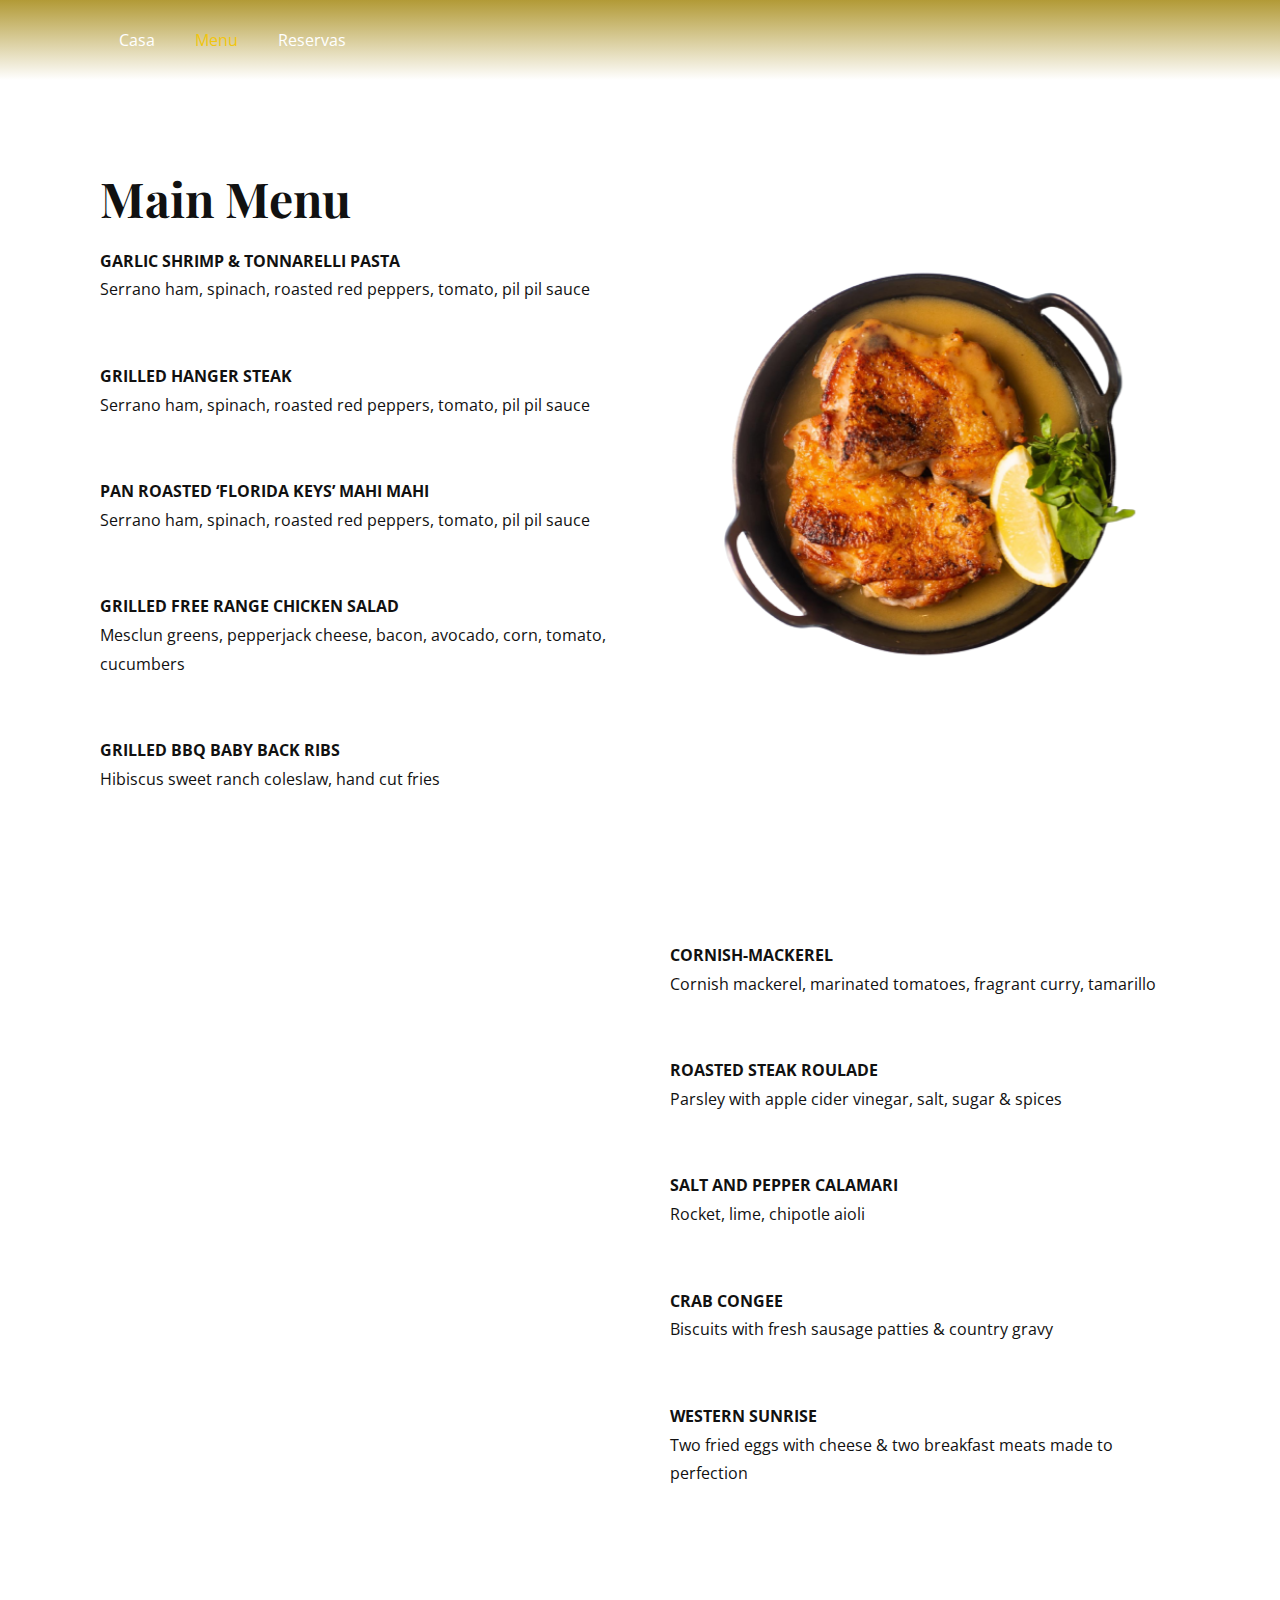
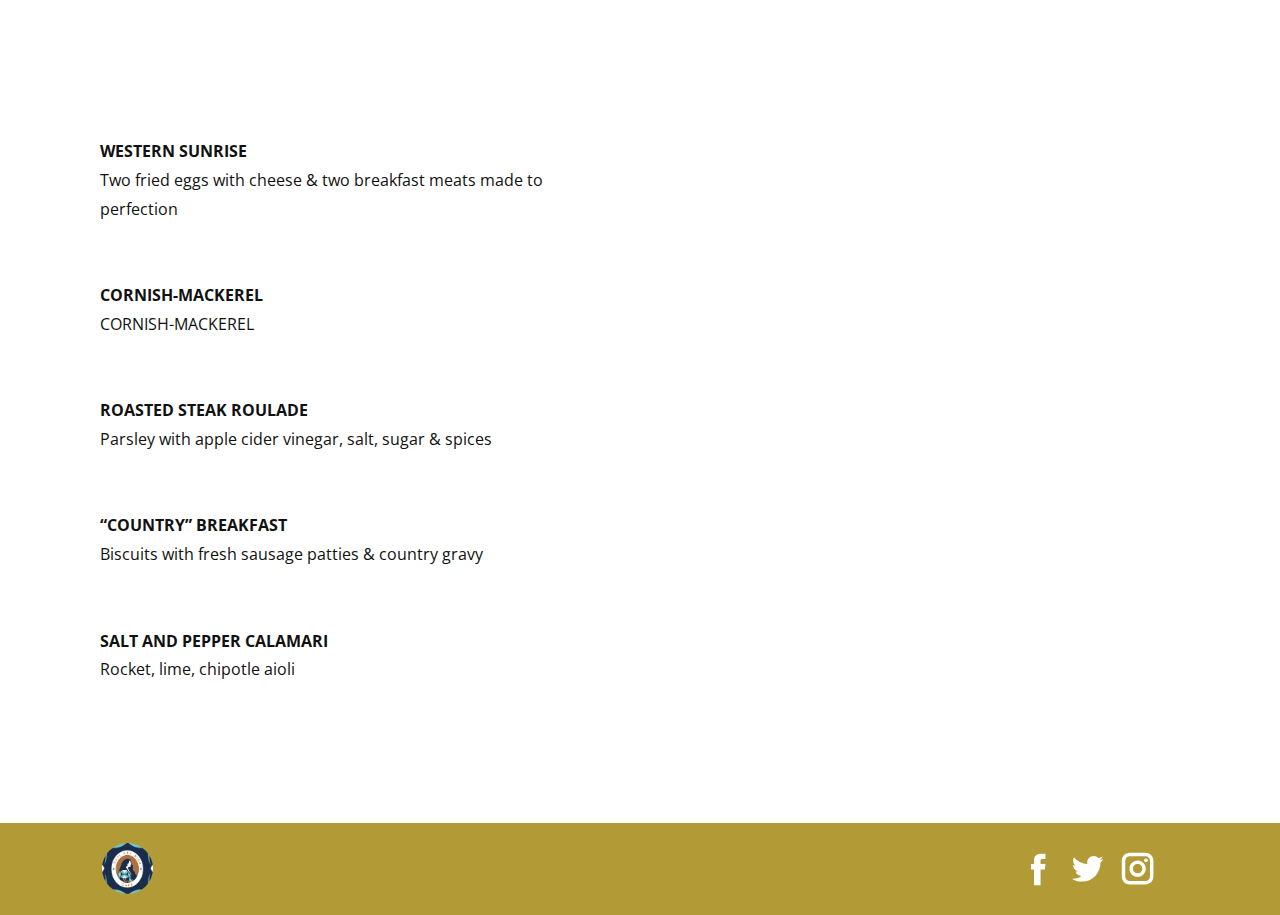
<file: Menu.html>
<!DOCTYPE html>
<html style="font-size: 16px;" lang="es"><head>
    <meta name="viewport" content="width=device-width, initial-scale=1.0">
    <meta charset="utf-8">
    <meta name="keywords" content="">
    <meta name="description" content="">
    <title>Menu</title>
    <link rel="stylesheet" href="nicepage.css" media="screen">
<link rel="stylesheet" href="Menu.css" media="screen">
    <script class="u-script" type="text/javascript" src="jquery.js" defer=""></script>
    <script class="u-script" type="text/javascript" src="nicepage.js" defer=""></script>
    <meta name="generator" content="Nicepage 5.5.0, nicepage.com">
    <link id="u-theme-google-font" rel="stylesheet" href="https://fonts.googleapis.com/css?family=Roboto:100,100i,300,300i,400,400i,500,500i,700,700i,900,900i|Open+Sans:300,300i,400,400i,500,500i,600,600i,700,700i,800,800i">
    <link id="u-page-google-font" rel="stylesheet" href="https://fonts.googleapis.com/css?family=Playfair+Display:400,400i,500,500i,600,600i,700,700i,800,800i,900,900i">
    
    
    
    
    <script type="application/ld+json">{
		"@context": "http://schema.org",
		"@type": "Organization",
		"name": "",
		"sameAs": [
				"https://facebook.com/name",
				"https://twitter.com/name",
				"https://instagram.com/name"
		]
}</script>
    <meta name="theme-color" content="#70bee8">
    <meta name="twitter:site" content="@">
    <meta name="twitter:card" content="summary_large_image">
    <meta name="twitter:title" content="Menu">
    <meta name="twitter:description" content="">
    <meta property="og:title" content="Menu">
    <meta property="og:type" content="website">
  <meta data-intl-tel-input-cdn-path="intlTelInput/"></head>
  <body class="u-body u-xl-mode" data-lang="es"><header class="u-clearfix u-gradient u-header u-header" id="sec-158f"><div class="u-clearfix u-sheet u-valign-middle u-sheet-1">
        <nav class="u-menu u-menu-one-level u-offcanvas u-menu-1">
          <div class="menu-collapse" style="font-size: 1rem; letter-spacing: 0px;">
            <a class="u-button-style u-custom-left-right-menu-spacing u-custom-padding-bottom u-custom-top-bottom-menu-spacing u-nav-link u-text-active-palette-1-base u-text-hover-palette-2-base" href="#">
              <svg class="u-svg-link" viewBox="0 0 24 24"><use xmlns:xlink="http://www.w3.org/1999/xlink" xlink:href="#menu-hamburger"></use></svg>
              <svg class="u-svg-content" version="1.1" id="menu-hamburger" viewBox="0 0 16 16" x="0px" y="0px" xmlns:xlink="http://www.w3.org/1999/xlink" xmlns="http://www.w3.org/2000/svg"><g><rect y="1" width="16" height="2"></rect><rect y="7" width="16" height="2"></rect><rect y="13" width="16" height="2"></rect>
</g></svg>
            </a>
          </div>
          <div class="u-custom-menu u-nav-container">
            <ul class="u-nav u-unstyled u-nav-1"><li class="u-nav-item"><a class="u-button-style u-nav-link u-text-active-palette-3-base u-text-hover-palette-1-base u-text-white" href="Casa.html" data-lang-en="{&quot;content&quot;:&quot;Casa&quot;,&quot;href&quot;:&quot;Casa.html&quot;}" style="padding: 10px 20px;">Casa</a>
</li><li class="u-nav-item"><a class="u-button-style u-nav-link u-text-active-palette-3-base u-text-hover-palette-1-base u-text-white" href="Menu.html" data-lang-en="{&quot;content&quot;:&quot;Acerca de&quot;,&quot;href&quot;:&quot;Acerca-de.html&quot;}" style="padding: 10px 20px;">Menu</a>
</li><li class="u-nav-item"><a class="u-button-style u-nav-link u-text-active-palette-3-base u-text-hover-palette-1-base u-text-white" href="Reservas.html" data-lang-en="{&quot;content&quot;:&quot;Contacto&quot;,&quot;href&quot;:&quot;Contacto.html&quot;}" style="padding: 10px 20px;">Reservas</a>
</li></ul>
          </div>
          <div class="u-custom-menu u-nav-container-collapse">
            <div class="u-black u-container-style u-inner-container-layout u-opacity u-opacity-95 u-sidenav">
              <div class="u-inner-container-layout u-sidenav-overflow">
                <div class="u-menu-close"></div>
                <ul class="u-align-center u-nav u-popupmenu-items u-unstyled u-nav-2"><li class="u-nav-item"><a class="u-button-style u-nav-link" href="Casa.html" data-lang-en="{&quot;content&quot;:&quot;Casa&quot;,&quot;href&quot;:&quot;Casa.html&quot;}">Casa</a>
</li><li class="u-nav-item"><a class="u-button-style u-nav-link" href="Menu.html" data-lang-en="{&quot;content&quot;:&quot;Acerca de&quot;,&quot;href&quot;:&quot;Acerca-de.html&quot;}">Menu</a>
</li><li class="u-nav-item"><a class="u-button-style u-nav-link" href="Reservas.html" data-lang-en="{&quot;content&quot;:&quot;Contacto&quot;,&quot;href&quot;:&quot;Contacto.html&quot;}">Reservas</a>
</li></ul>
              </div>
            </div>
            <div class="u-black u-menu-overlay u-opacity u-opacity-70"></div>
          </div>
        </nav>
      </div></header>
    <section class="u-clearfix u-section-1" id="sec-3d07">
      <div class="u-clearfix u-sheet u-sheet-1">
        <div class="u-clearfix u-expanded-width u-layout-wrap u-layout-wrap-1">
          <div class="u-layout">
            <div class="u-layout-row">
              <div class="u-container-style u-layout-cell u-size-30 u-layout-cell-1">
                <div class="u-container-layout u-container-layout-1">
                  <h5 class="u-custom-font u-font-playfair-display u-text u-text-default u-text-1" data-lang-en="Main Menu">Main Menu</h5>
                  <p class="u-hover-feature u-text u-text-default u-text-2" data-lang-en="​<span style=&quot;font-weight: 700;&quot;>GARLIC SHRIMP &amp;amp; TONNARELLI PASTA</span><br>$19.99<br>Serrano ham, spinach, roasted red peppers, tomato, pil pil sauce<br><br><span style=&quot;font-weight: 700;&quot;>GRILLED HANGER STEAK</span><br>$25.50<br>Serrano ham, spinach, roasted red peppers, tomato, pil pil sauce<br><br><span style=&quot;font-weight: 700;&quot;>PAN ROASTED ‘FLORIDA KEYS’ MAHI MAHI</span><br>$15.50<br>Serrano ham, spinach, roasted red peppers, tomato, pil pil sauce<br><br><span style=&quot;font-weight: 700;&quot;>GRILLED FREE RANGE CHICKEN SALAD</span><br>$19.99<br>Mesclun greens, pepperjack cheese, bacon, avocado, corn, tomato, cucumbers<br><br><span style=&quot;font-weight: 700;&quot;>GRILLED BBQ BABY BACK RIBS</span><br>$23.00<br>Hibiscus sweet ranch coleslaw, hand cut fries">
                    <span style="font-weight: 700;">GARLIC SHRIMP &amp; TONNARELLI PASTA</span>
                    <br>Serrano ham, spinach, roasted red peppers, tomato, pil pil sauce<br>
                    <br>
                    <br>
                    <span style="font-weight: 700;">GRILLED HANGER STEAK</span>
                    <br>Serrano ham, spinach, roasted red peppers, tomato, pil pil sauce<br>
                    <br>
                    <br>
                    <span style="font-weight: 700;">PAN ROASTED ‘FLORIDA KEYS’ MAHI MAHI</span>
                    <br>Serrano ham, spinach, roasted red peppers, tomato, pil pil sauce<br>
                    <br>
                    <br>
                    <span style="font-weight: 700;">GRILLED FREE RANGE CHICKEN SALAD</span>
                    <br>Mesclun greens, pepperjack cheese, bacon, avocado, corn, tomato, cucumbers<br>
                    <br>
                    <br>
                    <span style="font-weight: 700;">GRILLED BBQ BABY BACK RIBS</span>
                    <br>Hibiscus sweet ranch coleslaw, hand cut fries
                  </p>
                </div>
              </div>
              <div class="u-container-align-center u-container-style u-layout-cell u-size-30 u-layout-cell-2">
                <div class="u-container-layout u-container-layout-2">
                  <img class="u-expanded-width u-image u-image-contain u-image-default u-image-1" src="images/321528797_199566205976475_4459062429334956619_n-removebg-preview.png" alt="" data-image-width="447" data-image-height="559" data-animation-name="customAnimationIn" data-animation-duration="2750">
                </div>
              </div>
            </div>
          </div>
        </div>
      </div>
      
    </section>
    <section class="u-clearfix u-section-2" id="sec-f7aa">
      <div class="u-clearfix u-sheet u-sheet-1">
        <div class="u-clearfix u-expanded-width u-layout-wrap u-layout-wrap-1">
          <div class="u-layout">
            <div class="u-layout-row">
              <div class="u-container-align-center u-container-style u-layout-cell u-size-30 u-layout-cell-1">
                <div class="u-container-layout u-valign-top u-container-layout-1">
                  <img class="u-expanded-width u-image u-image-contain u-image-default u-image-1" src="images/322511906_181410631165928_95276251929470744_n-removebg-preview.png" alt="" data-image-width="495" data-image-height="504" data-animation-name="flipIn" data-animation-duration="4000" data-animation-direction="X">
                </div>
              </div>
              <div class="u-container-align-left u-container-style u-layout-cell u-size-30 u-layout-cell-2">
                <div class="u-container-layout u-valign-top u-container-layout-2">
                  <p class="u-align-left u-hover-feature u-text u-text-default u-text-1" data-lang-en="​<span style=&quot;font-weight: 700;&quot;>CORNISH-MACKEREL</span><br>$15.50<br>Cornish mackerel, marinated tomatoes, fragrant curry, tamarillo<br><br><span style=&quot;font-weight: 700;&quot;>ROASTED STEAK ROULADE</span><br>$35.50<br>Parsley with apple cider vinegar, salt, sugar &amp;amp; spices<br><br><span style=&quot;font-weight: 700;&quot;>SALT AND PEPPER CALAMARI</span><br>$23.00<br>Rocket, lime, chipotle aioli<br><br><span style=&quot;font-weight: 700;&quot;>CRAB CONGEE</span><br>$19.99<br>Biscuits with fresh sausage patties &amp;amp; country gravy<br><br><span style=&quot;font-weight: 700;&quot;>WESTERN SUNRISE</span><br>$23.80<br>Two fried eggs with cheese &amp;amp; two breakfast meats made to perfection">
                    <span style="font-weight: 700;">CORNISH-MACKEREL</span>
                    <br>Cornish mackerel, marinated tomatoes, fragrant curry, tamarillo<br>
                    <br>
                    <br>
                    <span style="font-weight: 700;">ROASTED STEAK ROULADE</span>
                    <br>Parsley with apple cider vinegar, salt, sugar &amp; spices<br>
                    <br>
                    <br>
                    <span style="font-weight: 700;">SALT AND PEPPER CALAMARI</span>
                    <br>Rocket, lime, chipotle aioli<br>
                    <br>
                    <br>
                    <span style="font-weight: 700;">CRAB CONGEE</span>
                    <br>Biscuits with fresh sausage patties &amp; country gravy<br>
                    <br>
                    <br>
                    <span style="font-weight: 700;">WESTERN SUNRISE</span>
                    <br>Two fried eggs with cheese &amp; two breakfast meats made to perfection
                  </p>
                </div>
              </div>
            </div>
          </div>
        </div>
      </div>
      
    </section>
    <section class="u-clearfix u-section-3" id="sec-c1cc">
      <div class="u-clearfix u-sheet u-sheet-1">
        <div class="u-clearfix u-expanded-width u-layout-wrap u-layout-wrap-1">
          <div class="u-layout">
            <div class="u-layout-row">
              <div class="u-container-style u-layout-cell u-size-30 u-layout-cell-1">
                <div class="u-container-layout u-valign-top u-container-layout-1">
                  <p class="u-hover-feature u-text u-text-default u-text-1" data-lang-en="​<span style=&quot;font-weight: 700;&quot;>WESTERN SUNRISE</span><br>$23.80<br>Two fried eggs with cheese &amp;amp; two breakfast meats made to perfection<br><br><span style=&quot;font-weight: 700;&quot;>CORNISH-MACKEREL</span><br>$15.50<br>CORNISH-MACKEREL<br><br><span style=&quot;font-weight: 700;&quot;>ROASTED STEAK ROULADE</span><br>$35.50<br>Parsley with apple cider vinegar, salt, sugar &amp;amp; spices<br><br><span style=&quot;font-weight: 700;&quot;>“COUNTRY” BREAKFAST</span><br>$19.99<br>Biscuits with fresh sausage patties &amp;amp; country gravy<br><br><span style=&quot;font-weight: 700;&quot;>SALT AND PEPPER CALAMARI</span><br>$23.00<br>Rocket, lime, chipotle aioli">
                    <span style="font-weight: 700;">WESTERN SUNRISE</span>
                    <br>Two fried eggs with cheese &amp; two breakfast meats made to perfection<br>
                    <br>
                    <br>
                    <span style="font-weight: 700;">CORNISH-MACKEREL</span>
                    <br>CORNISH-MACKEREL<br>
                    <br>
                    <br>
                    <span style="font-weight: 700;">ROASTED STEAK ROULADE</span>
                    <br>Parsley with apple cider vinegar, salt, sugar &amp; spices<br>
                    <br>
                    <br>
                    <span style="font-weight: 700;">“COUNTRY” BREAKFAST</span>
                    <br>Biscuits with fresh sausage patties &amp; country gravy<br>
                    <br>
                    <br>
                    <span style="font-weight: 700;">SALT AND PEPPER CALAMARI</span>
                    <br>Rocket, lime, chipotle aioli
                  </p>
                </div>
              </div>
              <div class="u-container-align-center u-container-style u-layout-cell u-size-30 u-layout-cell-2">
                <div class="u-container-layout u-container-layout-2">
                  <img class="u-expanded-width u-image u-image-contain u-image-default u-image-1" src="images/326098533_540710148010538_2017931136047986135_n-removebg-preview.png" alt="" data-image-width="447" data-image-height="559" data-animation-name="customAnimationIn" data-animation-duration="2500" data-animation-direction="">
                </div>
              </div>
            </div>
          </div>
        </div>
      </div>
      
    </section>
    
    
    <footer class="u-align-center u-clearfix u-footer u-palette-3-dark-1 u-footer" id="sec-e99d"><div class="u-clearfix u-sheet u-sheet-1">
        <div class="u-social-icons u-spacing-10 u-social-icons-1">
          <a class="u-social-url" title="facebook" target="_blank" href="https://facebook.com/name"><span class="u-icon u-social-facebook u-social-icon u-text-white u-icon-1"><svg class="u-svg-link" preserveAspectRatio="xMidYMin slice" viewBox="0 0 112 112" style=""><use xmlns:xlink="http://www.w3.org/1999/xlink" xlink:href="#svg-4332"></use></svg><svg class="u-svg-content" viewBox="0 0 112 112" x="0" y="0" id="svg-4332"><path fill="currentColor" d="M75.5,28.8H65.4c-1.5,0-4,0.9-4,4.3v9.4h13.9l-1.5,15.8H61.4v45.1H42.8V58.3h-8.8V42.4h8.8V32.2
c0-7.4,3.4-18.8,18.8-18.8h13.8v15.4H75.5z"></path></svg></span>
          </a>
          <a class="u-social-url" title="twitter" target="_blank" href="https://twitter.com/name"><span class="u-icon u-social-icon u-social-twitter u-text-white u-icon-2"><svg class="u-svg-link" preserveAspectRatio="xMidYMin slice" viewBox="0 0 112 112" style=""><use xmlns:xlink="http://www.w3.org/1999/xlink" xlink:href="#svg-694d"></use></svg><svg class="u-svg-content" viewBox="0 0 112 112" x="0" y="0" id="svg-694d"><path fill="currentColor" d="M92.2,38.2c0,0.8,0,1.6,0,2.3c0,24.3-18.6,52.4-52.6,52.4c-10.6,0.1-20.2-2.9-28.5-8.2
	c1.4,0.2,2.9,0.2,4.4,0.2c8.7,0,16.7-2.9,23-7.9c-8.1-0.2-14.9-5.5-17.3-12.8c1.1,0.2,2.4,0.2,3.4,0.2c1.6,0,3.3-0.2,4.8-0.7
	c-8.4-1.6-14.9-9.2-14.9-18c0-0.2,0-0.2,0-0.2c2.5,1.4,5.4,2.2,8.4,2.3c-5-3.3-8.3-8.9-8.3-15.4c0-3.4,1-6.5,2.5-9.2
	c9.1,11.1,22.7,18.5,38,19.2c-0.2-1.4-0.4-2.8-0.4-4.3c0.1-10,8.3-18.2,18.5-18.2c5.4,0,10.1,2.2,13.5,5.7c4.3-0.8,8.1-2.3,11.7-4.5
	c-1.4,4.3-4.3,7.9-8.1,10.1c3.7-0.4,7.3-1.4,10.6-2.9C98.9,32.3,95.7,35.5,92.2,38.2z"></path></svg></span>
          </a>
          <a class="u-social-url" title="instagram" target="_blank" href="https://instagram.com/name"><span class="u-icon u-social-icon u-social-instagram u-text-white u-icon-3"><svg class="u-svg-link" preserveAspectRatio="xMidYMin slice" viewBox="0 0 112 112" style=""><use xmlns:xlink="http://www.w3.org/1999/xlink" xlink:href="#svg-2f04"></use></svg><svg class="u-svg-content" viewBox="0 0 112 112" x="0" y="0" id="svg-2f04"><path fill="currentColor" d="M55.9,32.9c-12.8,0-23.2,10.4-23.2,23.2s10.4,23.2,23.2,23.2s23.2-10.4,23.2-23.2S68.7,32.9,55.9,32.9z
	 M55.9,69.4c-7.4,0-13.3-6-13.3-13.3c-0.1-7.4,6-13.3,13.3-13.3s13.3,6,13.3,13.3C69.3,63.5,63.3,69.4,55.9,69.4z"></path><path fill="#FFFFFF" d="M79.7,26.8c-3,0-5.4,2.5-5.4,5.4s2.5,5.4,5.4,5.4c3,0,5.4-2.5,5.4-5.4S82.7,26.8,79.7,26.8z"></path><path fill="currentColor" d="M78.2,11H33.5C21,11,10.8,21.3,10.8,33.7v44.7c0,12.6,10.2,22.8,22.7,22.8h44.7c12.6,0,22.7-10.2,22.7-22.7
	V33.7C100.8,21.1,90.6,11,78.2,11z M91,78.4c0,7.1-5.8,12.8-12.8,12.8H33.5c-7.1,0-12.8-5.8-12.8-12.8V33.7
	c0-7.1,5.8-12.8,12.8-12.8h44.7c7.1,0,12.8,5.8,12.8,12.8V78.4z"></path></svg></span>
          </a>
        </div>
        <img class="u-image u-image-circle u-preserve-proportions u-image-1" src="images/260131630_291357659568150_2517225936620058807_n.jpg" alt="" data-image-width="1080" data-image-height="1080">
      </div></footer>
</body></html>
</file>
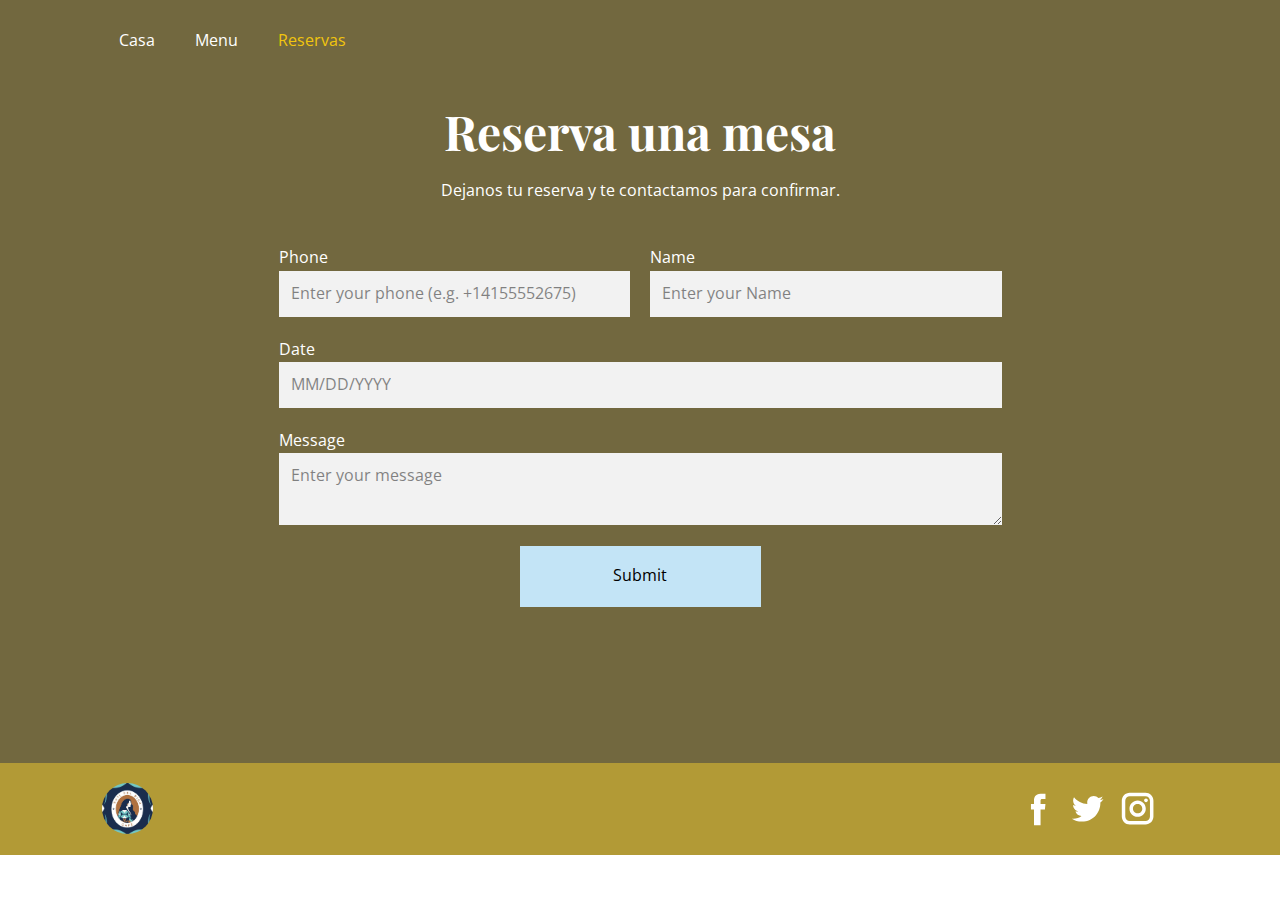
<file: Reservas.html>
<!DOCTYPE html>
<html style="font-size: 16px;" lang="es"><head>
    <meta name="viewport" content="width=device-width, initial-scale=1.0">
    <meta charset="utf-8">
    <meta name="keywords" content="Reserva una mesa">
    <meta name="description" content="">
    <title>Reservas</title>
    <link rel="stylesheet" href="nicepage.css" media="screen">
<link rel="stylesheet" href="Reservas.css" media="screen">
    <script class="u-script" type="text/javascript" src="jquery.js" defer=""></script>
    <script class="u-script" type="text/javascript" src="nicepage.js" defer=""></script>
    <meta name="generator" content="Nicepage 5.5.0, nicepage.com">
    <meta name="referrer" content="origin">
    <link id="u-theme-google-font" rel="stylesheet" href="https://fonts.googleapis.com/css?family=Roboto:100,100i,300,300i,400,400i,500,500i,700,700i,900,900i|Open+Sans:300,300i,400,400i,500,500i,600,600i,700,700i,800,800i">
    <link id="u-page-google-font" rel="stylesheet" href="https://fonts.googleapis.com/css?family=Playfair+Display:400,400i,500,500i,600,600i,700,700i,800,800i,900,900i">
    
    
    <script type="application/ld+json">{
		"@context": "http://schema.org",
		"@type": "Organization",
		"name": "",
		"sameAs": [
				"https://facebook.com/name",
				"https://twitter.com/name",
				"https://instagram.com/name"
		]
}</script>
    <meta name="theme-color" content="#70bee8">
    <meta name="twitter:site" content="@">
    <meta name="twitter:card" content="summary_large_image">
    <meta name="twitter:title" content="Reservas">
    <meta name="twitter:description" content="">
    <meta property="og:title" content="Reservas">
    <meta property="og:type" content="website">
  <meta data-intl-tel-input-cdn-path="intlTelInput/"></head>
  <body class="u-body u-overlap u-overlap-contrast u-overlap-transparent u-xl-mode" data-lang="es"><header class="u-clearfix u-gradient u-header u-header" id="sec-158f"><div class="u-clearfix u-sheet u-valign-middle u-sheet-1">
        <nav class="u-menu u-menu-one-level u-offcanvas u-menu-1">
          <div class="menu-collapse" style="font-size: 1rem; letter-spacing: 0px;">
            <a class="u-button-style u-custom-left-right-menu-spacing u-custom-padding-bottom u-custom-top-bottom-menu-spacing u-nav-link u-text-active-palette-1-base u-text-hover-palette-2-base" href="#">
              <svg class="u-svg-link" viewBox="0 0 24 24"><use xmlns:xlink="http://www.w3.org/1999/xlink" xlink:href="#menu-hamburger"></use></svg>
              <svg class="u-svg-content" version="1.1" id="menu-hamburger" viewBox="0 0 16 16" x="0px" y="0px" xmlns:xlink="http://www.w3.org/1999/xlink" xmlns="http://www.w3.org/2000/svg"><g><rect y="1" width="16" height="2"></rect><rect y="7" width="16" height="2"></rect><rect y="13" width="16" height="2"></rect>
</g></svg>
            </a>
          </div>
          <div class="u-custom-menu u-nav-container">
            <ul class="u-nav u-unstyled u-nav-1"><li class="u-nav-item"><a class="u-button-style u-nav-link u-text-active-palette-3-base u-text-hover-palette-1-base u-text-white" href="Casa.html" data-lang-en="{&quot;content&quot;:&quot;Casa&quot;,&quot;href&quot;:&quot;Casa.html&quot;}" style="padding: 10px 20px;">Casa</a>
</li><li class="u-nav-item"><a class="u-button-style u-nav-link u-text-active-palette-3-base u-text-hover-palette-1-base u-text-white" href="Menu.html" data-lang-en="{&quot;content&quot;:&quot;Acerca de&quot;,&quot;href&quot;:&quot;Acerca-de.html&quot;}" style="padding: 10px 20px;">Menu</a>
</li><li class="u-nav-item"><a class="u-button-style u-nav-link u-text-active-palette-3-base u-text-hover-palette-1-base u-text-white" href="Reservas.html" data-lang-en="{&quot;content&quot;:&quot;Contacto&quot;,&quot;href&quot;:&quot;Contacto.html&quot;}" style="padding: 10px 20px;">Reservas</a>
</li></ul>
          </div>
          <div class="u-custom-menu u-nav-container-collapse">
            <div class="u-black u-container-style u-inner-container-layout u-opacity u-opacity-95 u-sidenav">
              <div class="u-inner-container-layout u-sidenav-overflow">
                <div class="u-menu-close"></div>
                <ul class="u-align-center u-nav u-popupmenu-items u-unstyled u-nav-2"><li class="u-nav-item"><a class="u-button-style u-nav-link" href="Casa.html" data-lang-en="{&quot;content&quot;:&quot;Casa&quot;,&quot;href&quot;:&quot;Casa.html&quot;}">Casa</a>
</li><li class="u-nav-item"><a class="u-button-style u-nav-link" href="Menu.html" data-lang-en="{&quot;content&quot;:&quot;Acerca de&quot;,&quot;href&quot;:&quot;Acerca-de.html&quot;}">Menu</a>
</li><li class="u-nav-item"><a class="u-button-style u-nav-link" href="Reservas.html" data-lang-en="{&quot;content&quot;:&quot;Contacto&quot;,&quot;href&quot;:&quot;Contacto.html&quot;}">Reservas</a>
</li></ul>
              </div>
            </div>
            <div class="u-black u-menu-overlay u-opacity u-opacity-70"></div>
          </div>
        </nav>
      </div></header>
    <section class="u-clearfix u-palette-3-dark-2 u-section-1" id="sec-5ba8">
      <div class="u-clearfix u-sheet u-valign-middle-xs u-sheet-1">
        <h2 class="u-align-center u-custom-font u-font-playfair-display u-text u-text-default u-text-1" data-lang-en="Book a Table">Reserva una mesa</h2>
        <p class="u-align-center u-text u-text-2" data-lang-en="With our great selection of dishes from all over the world you can feel yourself as a traveler and true gourmet! Image from <a href=&quot;https://freepik.com&quot; class=&quot;u-active-none u-border-none u-btn u-button-link u-button-style u-hover-none u-none u-text-palette-1-base u-block-109a-6&quot; style=&quot;background-image: none; padding-top: 0; padding-bottom: 0; padding-left: 0; padding-right: 0&quot;>Freepik</a>">Dejanos tu reserva y te contactamos para confirmar.</p>
        <div class="u-form u-form-1">
          <form action="https://forms.nicepagesrv.com/v2/form/process" class="u-clearfix u-form-spacing-20 u-form-vertical u-inner-form" source="email" name="form" style="padding: 10px;">
            <div class="u-form-group u-form-partition-factor-2 u-form-phone u-form-group-1">
              <label class="u-label" data-lang-en="Phone">Phone</label>
              <input type="tel" placeholder="Enter your phone (e.g. +14155552675)" id="phone-a880" name="phone" class="u-grey-5 u-input u-input-rectangle" required="" data-lang-en="Enter your phone (e.g. +14155552675)">
            </div>
            <div class="u-form-group u-form-name u-form-partition-factor-2">
              <label class="u-label" data-lang-en="Name">Name</label>
              <input type="text" placeholder="Enter your Name" id="name-54fb" name="name" class="u-grey-5 u-input u-input-rectangle" required="" data-lang-en="Enter your Name">
            </div>
            <div class="u-form-date u-form-group u-form-group-3">
              <label class="u-label" data-lang-en="Date">Date</label>
              <input type="text" readonly="readonly" placeholder="MM/DD/YYYY" id="date-21aa" name="date" class="u-grey-5 u-input u-input-rectangle" required="" data-date-format="mm/dd/yyyy" data-lang-en="MM/DD/YYYY">
            </div>
            <div class="u-form-group u-form-message">
              <label class="u-label" data-lang-en="Message">Message</label>
              <textarea placeholder="Enter your message" id="message-54fb" name="message" class="u-grey-5 u-input u-input-rectangle" required="" data-lang-en="Enter your message"></textarea>
            </div>
            <div class="u-align-center u-form-group u-form-submit">
              <a href="#" class="u-btn u-btn-submit u-button-style u-btn-1" data-lang-en="{&quot;content&quot;:&quot;Submit&quot;,&quot;href&quot;:&quot;#&quot;}">Submit</a>
              <input type="submit" value="submit" class="u-form-control-hidden">
            </div>
            <div class="u-form-send-message u-form-send-success" data-lang-en="
            Thank you! Your message has been sent.
        "> Thank you! Your message has been sent. </div>
            <div class="u-form-send-error u-form-send-message" data-lang-en="
            Unable to send your message. Please fix errors then try again.
        "> Unable to send your message. Please fix errors then try again. </div>
            <input type="hidden" value="" name="recaptchaResponse">
            <input type="hidden" name="formServices" value="56ccefe50560b69ce67128ab2e546970">
          </form>
        </div>
      </div>
    </section>
    
    
    <footer class="u-align-center u-clearfix u-footer u-palette-3-dark-1 u-footer" id="sec-e99d"><div class="u-clearfix u-sheet u-sheet-1">
        <div class="u-social-icons u-spacing-10 u-social-icons-1">
          <a class="u-social-url" title="facebook" target="_blank" href="https://facebook.com/name"><span class="u-icon u-social-facebook u-social-icon u-text-white u-icon-1"><svg class="u-svg-link" preserveAspectRatio="xMidYMin slice" viewBox="0 0 112 112" style=""><use xmlns:xlink="http://www.w3.org/1999/xlink" xlink:href="#svg-4332"></use></svg><svg class="u-svg-content" viewBox="0 0 112 112" x="0" y="0" id="svg-4332"><path fill="currentColor" d="M75.5,28.8H65.4c-1.5,0-4,0.9-4,4.3v9.4h13.9l-1.5,15.8H61.4v45.1H42.8V58.3h-8.8V42.4h8.8V32.2
c0-7.4,3.4-18.8,18.8-18.8h13.8v15.4H75.5z"></path></svg></span>
          </a>
          <a class="u-social-url" title="twitter" target="_blank" href="https://twitter.com/name"><span class="u-icon u-social-icon u-social-twitter u-text-white u-icon-2"><svg class="u-svg-link" preserveAspectRatio="xMidYMin slice" viewBox="0 0 112 112" style=""><use xmlns:xlink="http://www.w3.org/1999/xlink" xlink:href="#svg-694d"></use></svg><svg class="u-svg-content" viewBox="0 0 112 112" x="0" y="0" id="svg-694d"><path fill="currentColor" d="M92.2,38.2c0,0.8,0,1.6,0,2.3c0,24.3-18.6,52.4-52.6,52.4c-10.6,0.1-20.2-2.9-28.5-8.2
	c1.4,0.2,2.9,0.2,4.4,0.2c8.7,0,16.7-2.9,23-7.9c-8.1-0.2-14.9-5.5-17.3-12.8c1.1,0.2,2.4,0.2,3.4,0.2c1.6,0,3.3-0.2,4.8-0.7
	c-8.4-1.6-14.9-9.2-14.9-18c0-0.2,0-0.2,0-0.2c2.5,1.4,5.4,2.2,8.4,2.3c-5-3.3-8.3-8.9-8.3-15.4c0-3.4,1-6.5,2.5-9.2
	c9.1,11.1,22.7,18.5,38,19.2c-0.2-1.4-0.4-2.8-0.4-4.3c0.1-10,8.3-18.2,18.5-18.2c5.4,0,10.1,2.2,13.5,5.7c4.3-0.8,8.1-2.3,11.7-4.5
	c-1.4,4.3-4.3,7.9-8.1,10.1c3.7-0.4,7.3-1.4,10.6-2.9C98.9,32.3,95.7,35.5,92.2,38.2z"></path></svg></span>
          </a>
          <a class="u-social-url" title="instagram" target="_blank" href="https://instagram.com/name"><span class="u-icon u-social-icon u-social-instagram u-text-white u-icon-3"><svg class="u-svg-link" preserveAspectRatio="xMidYMin slice" viewBox="0 0 112 112" style=""><use xmlns:xlink="http://www.w3.org/1999/xlink" xlink:href="#svg-2f04"></use></svg><svg class="u-svg-content" viewBox="0 0 112 112" x="0" y="0" id="svg-2f04"><path fill="currentColor" d="M55.9,32.9c-12.8,0-23.2,10.4-23.2,23.2s10.4,23.2,23.2,23.2s23.2-10.4,23.2-23.2S68.7,32.9,55.9,32.9z
	 M55.9,69.4c-7.4,0-13.3-6-13.3-13.3c-0.1-7.4,6-13.3,13.3-13.3s13.3,6,13.3,13.3C69.3,63.5,63.3,69.4,55.9,69.4z"></path><path fill="#FFFFFF" d="M79.7,26.8c-3,0-5.4,2.5-5.4,5.4s2.5,5.4,5.4,5.4c3,0,5.4-2.5,5.4-5.4S82.7,26.8,79.7,26.8z"></path><path fill="currentColor" d="M78.2,11H33.5C21,11,10.8,21.3,10.8,33.7v44.7c0,12.6,10.2,22.8,22.7,22.8h44.7c12.6,0,22.7-10.2,22.7-22.7
	V33.7C100.8,21.1,90.6,11,78.2,11z M91,78.4c0,7.1-5.8,12.8-12.8,12.8H33.5c-7.1,0-12.8-5.8-12.8-12.8V33.7
	c0-7.1,5.8-12.8,12.8-12.8h44.7c7.1,0,12.8,5.8,12.8,12.8V78.4z"></path></svg></span>
          </a>
        </div>
        <img class="u-image u-image-circle u-preserve-proportions u-image-1" src="images/260131630_291357659568150_2517225936620058807_n.jpg" alt="" data-image-width="1080" data-image-height="1080">
      </div></footer>
</body></html>
</file>
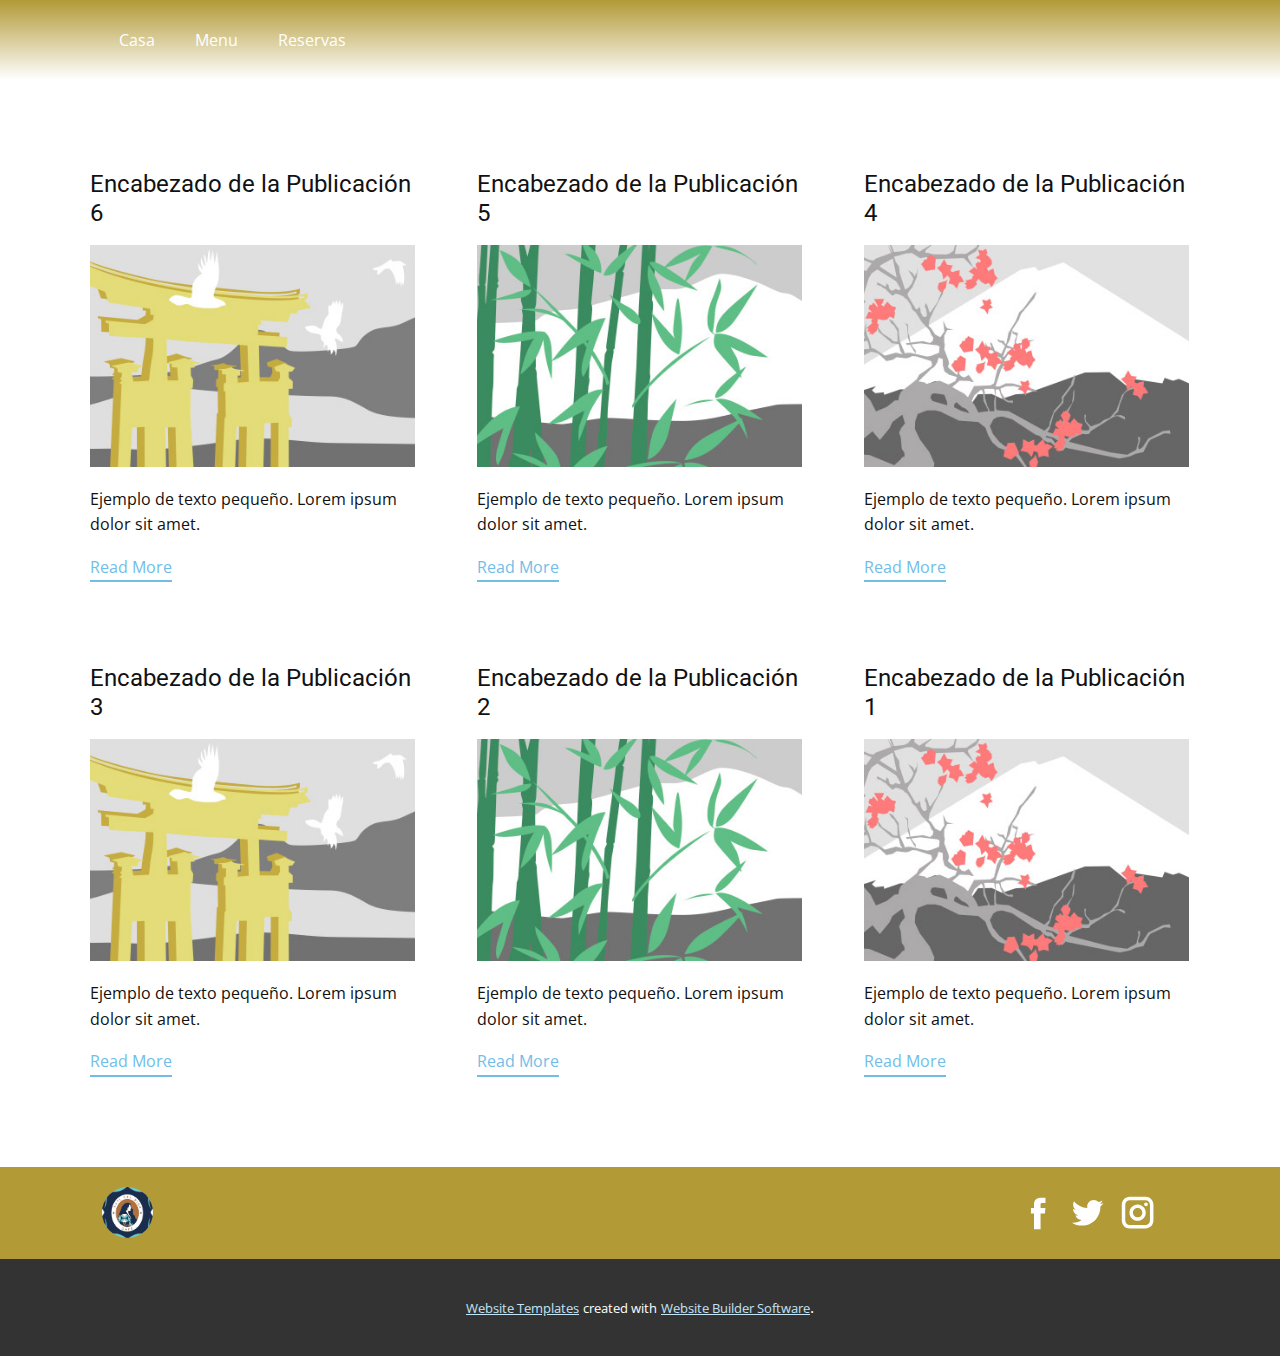
<file: blog/blog.html>
<!DOCTYPE html>
<html style="font-size: 16px;" lang="es"><head>
    <meta name="viewport" content="width=device-width, initial-scale=1.0">
    <meta charset="utf-8">
    <meta name="keywords" content="">
    <meta name="description" content="">
    <title>Blog Template</title>
    <link rel="stylesheet" href="../nicepage.css" media="screen">
<link rel="stylesheet" href="../Blog-Template.css" media="screen">
    <script class="u-script" type="text/javascript" src="../jquery.js" defer=""></script>
    <script class="u-script" type="text/javascript" src="../nicepage.js" defer=""></script>
    <meta name="generator" content="Nicepage 5.5.0, nicepage.com">
    <link id="u-theme-google-font" rel="stylesheet" href="https://fonts.googleapis.com/css?family=Roboto:100,100i,300,300i,400,400i,500,500i,700,700i,900,900i|Open+Sans:300,300i,400,400i,500,500i,600,600i,700,700i,800,800i">
    
    
    <script type="application/ld+json">{
		"@context": "http://schema.org",
		"@type": "Organization",
		"name": "",
		"sameAs": [
				"https://facebook.com/name",
				"https://twitter.com/name",
				"https://instagram.com/name"
		]
}</script>
    <meta name="theme-color" content="#70bee8">
    <meta name="twitter:site" content="@">
    <meta name="twitter:card" content="summary_large_image">
    <meta name="twitter:title" content="Blog Template">
    <meta name="twitter:description" content="">
  <meta data-intl-tel-input-cdn-path="intlTelInput/"></head>
  <body class="u-body u-xl-mode" data-lang="es"><header class="u-clearfix u-gradient u-header u-header" id="sec-158f"><div class="u-clearfix u-sheet u-valign-middle u-sheet-1">
        <nav class="u-menu u-menu-one-level u-offcanvas u-menu-1">
          <div class="menu-collapse" style="font-size: 1rem; letter-spacing: 0px;">
            <a class="u-button-style u-custom-left-right-menu-spacing u-custom-padding-bottom u-custom-top-bottom-menu-spacing u-nav-link u-text-active-palette-1-base u-text-hover-palette-2-base" href="#">
              <svg class="u-svg-link" viewBox="0 0 24 24"><use xmlns:xlink="http://www.w3.org/1999/xlink" xlink:href="#menu-hamburger"></use></svg>
              <svg class="u-svg-content" version="1.1" id="menu-hamburger" viewBox="0 0 16 16" x="0px" y="0px" xmlns:xlink="http://www.w3.org/1999/xlink" xmlns="http://www.w3.org/2000/svg"><g><rect y="1" width="16" height="2"></rect><rect y="7" width="16" height="2"></rect><rect y="13" width="16" height="2"></rect>
</g></svg>
            </a>
          </div>
          <div class="u-custom-menu u-nav-container">
            <ul class="u-nav u-unstyled u-nav-1"><li class="u-nav-item"><a class="u-button-style u-nav-link u-text-active-palette-3-base u-text-hover-palette-1-base u-text-white" href="../Casa.html" data-lang-en="{&quot;content&quot;:&quot;Casa&quot;,&quot;href&quot;:&quot;Casa.html&quot;}" style="padding: 10px 20px;">Casa</a>
</li><li class="u-nav-item"><a class="u-button-style u-nav-link u-text-active-palette-3-base u-text-hover-palette-1-base u-text-white" href="../Menu.html" data-lang-en="{&quot;content&quot;:&quot;Acerca de&quot;,&quot;href&quot;:&quot;Acerca-de.html&quot;}" style="padding: 10px 20px;">Menu</a>
</li><li class="u-nav-item"><a class="u-button-style u-nav-link u-text-active-palette-3-base u-text-hover-palette-1-base u-text-white" href="../Reservas.html" data-lang-en="{&quot;content&quot;:&quot;Contacto&quot;,&quot;href&quot;:&quot;Contacto.html&quot;}" style="padding: 10px 20px;">Reservas</a>
</li></ul>
          </div>
          <div class="u-custom-menu u-nav-container-collapse">
            <div class="u-black u-container-style u-inner-container-layout u-opacity u-opacity-95 u-sidenav">
              <div class="u-inner-container-layout u-sidenav-overflow">
                <div class="u-menu-close"></div>
                <ul class="u-align-center u-nav u-popupmenu-items u-unstyled u-nav-2"><li class="u-nav-item"><a class="u-button-style u-nav-link" href="../Casa.html" data-lang-en="{&quot;content&quot;:&quot;Casa&quot;,&quot;href&quot;:&quot;Casa.html&quot;}">Casa</a>
</li><li class="u-nav-item"><a class="u-button-style u-nav-link" href="../Menu.html" data-lang-en="{&quot;content&quot;:&quot;Acerca de&quot;,&quot;href&quot;:&quot;Acerca-de.html&quot;}">Menu</a>
</li><li class="u-nav-item"><a class="u-button-style u-nav-link" href="../Reservas.html" data-lang-en="{&quot;content&quot;:&quot;Contacto&quot;,&quot;href&quot;:&quot;Contacto.html&quot;}">Reservas</a>
</li></ul>
              </div>
            </div>
            <div class="u-black u-menu-overlay u-opacity u-opacity-70"></div>
          </div>
        </nav>
      </div></header>
    <section class="u-clearfix u-section-1" id="sec-dc1c">
      <div class="u-clearfix u-sheet u-valign-middle u-sheet-1"><!--blog--><!--blog_options_json--><!--{"type":"Recent","source":"","tags":"","count":""}--><!--/blog_options_json-->
        <div class="u-blog u-expanded-width u-repeater u-repeater-1"><!--blog_post-->
          <div class="u-blog-post u-container-style u-repeater-item u-white u-repeater-item-1">
            <div class="u-container-layout u-similar-container u-valign-top u-container-layout-1"><!--blog_post_header-->
              <h4 class="u-blog-control u-text u-text-1">
                <a class="u-post-header-link" href="../blog/enviar-5.html">Encabezado de la Publicación 6</a>
              </h4><!--/blog_post_header--><!--blog_post_image-->
              <a class="u-post-header-link" href="../blog/enviar-5.html"><img alt="" class="u-blog-control u-expanded-width u-image u-image-default u-image-1" src="../images/8ad73f3c.jpeg"></a><!--/blog_post_image--><!--blog_post_content-->
              <div class="u-blog-control u-post-content u-text u-text-2 fr-view">Ejemplo de texto pequeño. Lorem ipsum dolor sit amet.</div><!--/blog_post_content--><!--blog_post_readmore-->
              <a href="../blog/enviar-5.html" class="u-blog-control u-border-2 u-border-palette-1-base u-btn u-btn-rectangle u-button-style u-none u-btn-1"><!--blog_post_readmore_content--><!--options_json--><!--{"content":"Read More","defaultValue":"Lee mas"}--><!--/options_json-->Read More<!--/blog_post_readmore_content--></a><!--/blog_post_readmore-->
            </div>
          </div><div class="u-blog-post u-container-style u-repeater-item u-video-cover u-white">
            <div class="u-container-layout u-similar-container u-valign-top u-container-layout-2"><!--blog_post_header-->
              <h4 class="u-blog-control u-text u-text-3">
                <a class="u-post-header-link" href="../blog/enviar-4.html">Encabezado de la Publicación 5</a>
              </h4><!--/blog_post_header--><!--blog_post_image-->
              <a class="u-post-header-link" href="../blog/enviar-4.html"><img alt="" class="u-blog-control u-expanded-width u-image u-image-default u-image-2" src="../images/68f64b9d.jpeg"></a><!--/blog_post_image--><!--blog_post_content-->
              <div class="u-blog-control u-post-content u-text u-text-4 fr-view">Ejemplo de texto pequeño. Lorem ipsum dolor sit amet.</div><!--/blog_post_content--><!--blog_post_readmore-->
              <a href="../blog/enviar-4.html" class="u-blog-control u-border-2 u-border-palette-1-base u-btn u-btn-rectangle u-button-style u-none u-btn-2"><!--blog_post_readmore_content--><!--options_json--><!--{"content":"Read More","defaultValue":"Lee mas"}--><!--/options_json-->Read More<!--/blog_post_readmore_content--></a><!--/blog_post_readmore-->
            </div>
          </div><div class="u-blog-post u-container-style u-repeater-item u-video-cover u-white">
            <div class="u-container-layout u-similar-container u-valign-top u-container-layout-3"><!--blog_post_header-->
              <h4 class="u-blog-control u-text u-text-5">
                <a class="u-post-header-link" href="../blog/enviar-3.html">Encabezado de la Publicación 4</a>
              </h4><!--/blog_post_header--><!--blog_post_image-->
              <a class="u-post-header-link" href="../blog/enviar-3.html"><img alt="" class="u-blog-control u-expanded-width u-image u-image-default u-image-3" src="../images/0fd3416c.jpeg"></a><!--/blog_post_image--><!--blog_post_content-->
              <div class="u-blog-control u-post-content u-text u-text-6 fr-view">Ejemplo de texto pequeño. Lorem ipsum dolor sit amet.</div><!--/blog_post_content--><!--blog_post_readmore-->
              <a href="../blog/enviar-3.html" class="u-blog-control u-border-2 u-border-palette-1-base u-btn u-btn-rectangle u-button-style u-none u-btn-3"><!--blog_post_readmore_content--><!--options_json--><!--{"content":"Read More","defaultValue":"Lee mas"}--><!--/options_json-->Read More<!--/blog_post_readmore_content--></a><!--/blog_post_readmore-->
            </div>
          </div><div class="u-blog-post u-container-style u-repeater-item u-white u-repeater-item-1">
            <div class="u-container-layout u-similar-container u-valign-top u-container-layout-1"><!--blog_post_header-->
              <h4 class="u-blog-control u-text u-text-1">
                <a class="u-post-header-link" href="../blog/enviar-2.html">Encabezado de la Publicación 3</a>
              </h4><!--/blog_post_header--><!--blog_post_image-->
              <a class="u-post-header-link" href="../blog/enviar-2.html"><img alt="" class="u-blog-control u-expanded-width u-image u-image-default u-image-1" src="../images/8ad73f3c.jpeg"></a><!--/blog_post_image--><!--blog_post_content-->
              <div class="u-blog-control u-post-content u-text u-text-2 fr-view">Ejemplo de texto pequeño. Lorem ipsum dolor sit amet.</div><!--/blog_post_content--><!--blog_post_readmore-->
              <a href="../blog/enviar-2.html" class="u-blog-control u-border-2 u-border-palette-1-base u-btn u-btn-rectangle u-button-style u-none u-btn-1"><!--blog_post_readmore_content--><!--options_json--><!--{"content":"Read More","defaultValue":"Lee mas"}--><!--/options_json-->Read More<!--/blog_post_readmore_content--></a><!--/blog_post_readmore-->
            </div>
          </div><div class="u-blog-post u-container-style u-repeater-item u-video-cover u-white">
            <div class="u-container-layout u-similar-container u-valign-top u-container-layout-2"><!--blog_post_header-->
              <h4 class="u-blog-control u-text u-text-3">
                <a class="u-post-header-link" href="../blog/enviar-1.html">Encabezado de la Publicación 2</a>
              </h4><!--/blog_post_header--><!--blog_post_image-->
              <a class="u-post-header-link" href="../blog/enviar-1.html"><img alt="" class="u-blog-control u-expanded-width u-image u-image-default u-image-2" src="../images/68f64b9d.jpeg"></a><!--/blog_post_image--><!--blog_post_content-->
              <div class="u-blog-control u-post-content u-text u-text-4 fr-view">Ejemplo de texto pequeño. Lorem ipsum dolor sit amet.</div><!--/blog_post_content--><!--blog_post_readmore-->
              <a href="../blog/enviar-1.html" class="u-blog-control u-border-2 u-border-palette-1-base u-btn u-btn-rectangle u-button-style u-none u-btn-2"><!--blog_post_readmore_content--><!--options_json--><!--{"content":"Read More","defaultValue":"Lee mas"}--><!--/options_json-->Read More<!--/blog_post_readmore_content--></a><!--/blog_post_readmore-->
            </div>
          </div><div class="u-blog-post u-container-style u-repeater-item u-video-cover u-white">
            <div class="u-container-layout u-similar-container u-valign-top u-container-layout-3"><!--blog_post_header-->
              <h4 class="u-blog-control u-text u-text-5">
                <a class="u-post-header-link" href="../blog/enviar.html">Encabezado de la Publicación 1</a>
              </h4><!--/blog_post_header--><!--blog_post_image-->
              <a class="u-post-header-link" href="../blog/enviar.html"><img alt="" class="u-blog-control u-expanded-width u-image u-image-default u-image-3" src="../images/0fd3416c.jpeg"></a><!--/blog_post_image--><!--blog_post_content-->
              <div class="u-blog-control u-post-content u-text u-text-6 fr-view">Ejemplo de texto pequeño. Lorem ipsum dolor sit amet.</div><!--/blog_post_content--><!--blog_post_readmore-->
              <a href="../blog/enviar.html" class="u-blog-control u-border-2 u-border-palette-1-base u-btn u-btn-rectangle u-button-style u-none u-btn-3"><!--blog_post_readmore_content--><!--options_json--><!--{"content":"Read More","defaultValue":"Lee mas"}--><!--/options_json-->Read More<!--/blog_post_readmore_content--></a><!--/blog_post_readmore-->
            </div>
          </div><!--/blog_post--><!--blog_post-->
          <!--/blog_post--><!--blog_post-->
          <!--/blog_post-->
        </div><!--/blog-->
      </div>
    </section>
    
    
    <footer class="u-align-center u-clearfix u-footer u-palette-3-dark-1 u-footer" id="sec-e99d"><div class="u-clearfix u-sheet u-sheet-1">
        <div class="u-social-icons u-spacing-10 u-social-icons-1">
          <a class="u-social-url" title="facebook" target="_blank" href="https://facebook.com/name"><span class="u-icon u-social-facebook u-social-icon u-text-white u-icon-1"><svg class="u-svg-link" preserveAspectRatio="xMidYMin slice" viewBox="0 0 112 112" style=""><use xmlns:xlink="http://www.w3.org/1999/xlink" xlink:href="#svg-4332"></use></svg><svg class="u-svg-content" viewBox="0 0 112 112" x="0" y="0" id="svg-4332"><path fill="currentColor" d="M75.5,28.8H65.4c-1.5,0-4,0.9-4,4.3v9.4h13.9l-1.5,15.8H61.4v45.1H42.8V58.3h-8.8V42.4h8.8V32.2
c0-7.4,3.4-18.8,18.8-18.8h13.8v15.4H75.5z"></path></svg></span>
          </a>
          <a class="u-social-url" title="twitter" target="_blank" href="https://twitter.com/name"><span class="u-icon u-social-icon u-social-twitter u-text-white u-icon-2"><svg class="u-svg-link" preserveAspectRatio="xMidYMin slice" viewBox="0 0 112 112" style=""><use xmlns:xlink="http://www.w3.org/1999/xlink" xlink:href="#svg-694d"></use></svg><svg class="u-svg-content" viewBox="0 0 112 112" x="0" y="0" id="svg-694d"><path fill="currentColor" d="M92.2,38.2c0,0.8,0,1.6,0,2.3c0,24.3-18.6,52.4-52.6,52.4c-10.6,0.1-20.2-2.9-28.5-8.2
	c1.4,0.2,2.9,0.2,4.4,0.2c8.7,0,16.7-2.9,23-7.9c-8.1-0.2-14.9-5.5-17.3-12.8c1.1,0.2,2.4,0.2,3.4,0.2c1.6,0,3.3-0.2,4.8-0.7
	c-8.4-1.6-14.9-9.2-14.9-18c0-0.2,0-0.2,0-0.2c2.5,1.4,5.4,2.2,8.4,2.3c-5-3.3-8.3-8.9-8.3-15.4c0-3.4,1-6.5,2.5-9.2
	c9.1,11.1,22.7,18.5,38,19.2c-0.2-1.4-0.4-2.8-0.4-4.3c0.1-10,8.3-18.2,18.5-18.2c5.4,0,10.1,2.2,13.5,5.7c4.3-0.8,8.1-2.3,11.7-4.5
	c-1.4,4.3-4.3,7.9-8.1,10.1c3.7-0.4,7.3-1.4,10.6-2.9C98.9,32.3,95.7,35.5,92.2,38.2z"></path></svg></span>
          </a>
          <a class="u-social-url" title="instagram" target="_blank" href="https://instagram.com/name"><span class="u-icon u-social-icon u-social-instagram u-text-white u-icon-3"><svg class="u-svg-link" preserveAspectRatio="xMidYMin slice" viewBox="0 0 112 112" style=""><use xmlns:xlink="http://www.w3.org/1999/xlink" xlink:href="#svg-2f04"></use></svg><svg class="u-svg-content" viewBox="0 0 112 112" x="0" y="0" id="svg-2f04"><path fill="currentColor" d="M55.9,32.9c-12.8,0-23.2,10.4-23.2,23.2s10.4,23.2,23.2,23.2s23.2-10.4,23.2-23.2S68.7,32.9,55.9,32.9z
	 M55.9,69.4c-7.4,0-13.3-6-13.3-13.3c-0.1-7.4,6-13.3,13.3-13.3s13.3,6,13.3,13.3C69.3,63.5,63.3,69.4,55.9,69.4z"></path><path fill="#FFFFFF" d="M79.7,26.8c-3,0-5.4,2.5-5.4,5.4s2.5,5.4,5.4,5.4c3,0,5.4-2.5,5.4-5.4S82.7,26.8,79.7,26.8z"></path><path fill="currentColor" d="M78.2,11H33.5C21,11,10.8,21.3,10.8,33.7v44.7c0,12.6,10.2,22.8,22.7,22.8h44.7c12.6,0,22.7-10.2,22.7-22.7
	V33.7C100.8,21.1,90.6,11,78.2,11z M91,78.4c0,7.1-5.8,12.8-12.8,12.8H33.5c-7.1,0-12.8-5.8-12.8-12.8V33.7
	c0-7.1,5.8-12.8,12.8-12.8h44.7c7.1,0,12.8,5.8,12.8,12.8V78.4z"></path></svg></span>
          </a>
        </div>
        <img class="u-image u-image-circle u-preserve-proportions u-image-1" src="../images/260131630_291357659568150_2517225936620058807_n.jpg" alt="" data-image-width="1080" data-image-height="1080">
      </div></footer>
    <section class="u-backlink u-clearfix u-grey-80">
      <a class="u-link" href="https://nicepage.com/website-templates" target="_blank">
        <span>Website Templates</span>
      </a>
      <p class="u-text">
        <span>created with</span>
      </p>
      <a class="u-link" href="" target="_blank">
        <span>Website Builder Software</span>
      </a>. 
    </section>
  
</body></html>
</file>
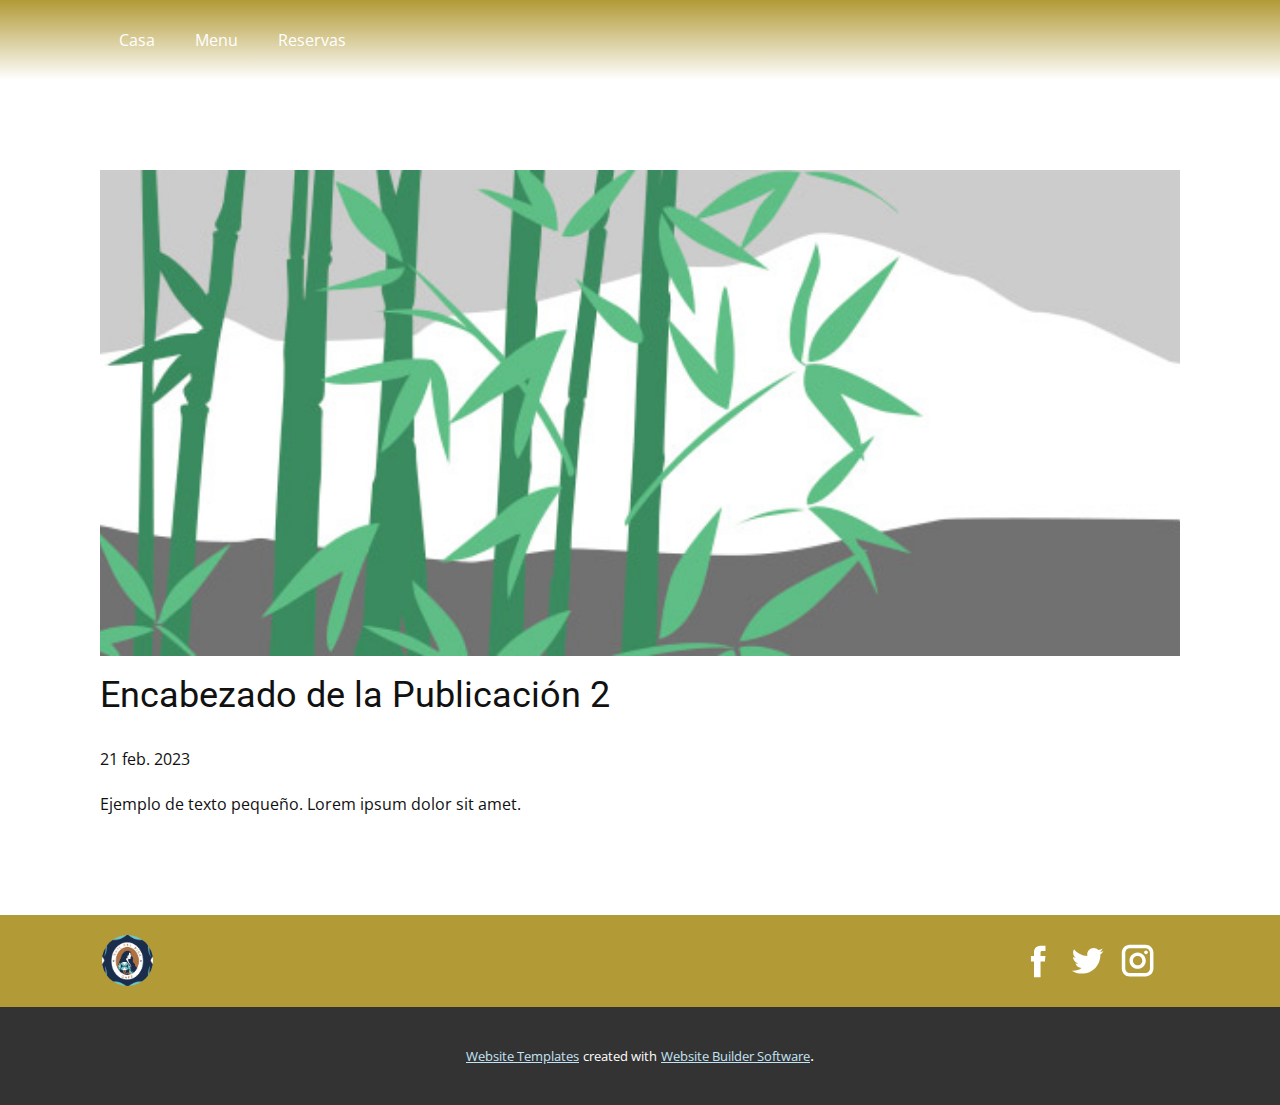
<file: blog/enviar-1.html>
<!DOCTYPE html>
<html style="font-size: 16px;" lang="es"><head>
    <meta name="viewport" content="width=device-width, initial-scale=1.0">
    <meta charset="utf-8">
    <meta name="keywords" content="Encabezado de la Publicación 1">
    <meta name="description" content="">
    <title>Encabezado de la Publicación 2</title>
    <link rel="stylesheet" href="../nicepage.css" media="screen">
<link rel="stylesheet" href="../Post-Template.css" media="screen">
    <script class="u-script" type="text/javascript" src="../jquery.js" defer=""></script>
    <script class="u-script" type="text/javascript" src="../nicepage.js" defer=""></script>
    <meta name="generator" content="Nicepage 5.5.0, nicepage.com">
    <link id="u-theme-google-font" rel="stylesheet" href="https://fonts.googleapis.com/css?family=Roboto:100,100i,300,300i,400,400i,500,500i,700,700i,900,900i|Open+Sans:300,300i,400,400i,500,500i,600,600i,700,700i,800,800i">
    
    
    <script type="application/ld+json">{
		"@context": "http://schema.org",
		"@type": "Organization",
		"name": "",
		"sameAs": [
				"https://facebook.com/name",
				"https://twitter.com/name",
				"https://instagram.com/name"
		]
}</script>
    <meta name="theme-color" content="#70bee8">
    <meta name="twitter:site" content="@">
    <meta name="twitter:card" content="summary_large_image">
    <meta name="twitter:title" content="Post Template">
    <meta name="twitter:description" content="">
  <meta data-intl-tel-input-cdn-path="intlTelInput/"></head>
  <body class="u-body u-xl-mode" data-lang="es"><header class="u-clearfix u-gradient u-header u-header" id="sec-158f"><div class="u-clearfix u-sheet u-valign-middle u-sheet-1">
        <nav class="u-menu u-menu-one-level u-offcanvas u-menu-1">
          <div class="menu-collapse" style="font-size: 1rem; letter-spacing: 0px;">
            <a class="u-button-style u-custom-left-right-menu-spacing u-custom-padding-bottom u-custom-top-bottom-menu-spacing u-nav-link u-text-active-palette-1-base u-text-hover-palette-2-base" href="#">
              <svg class="u-svg-link" viewBox="0 0 24 24"><use xmlns:xlink="http://www.w3.org/1999/xlink" xlink:href="#menu-hamburger"></use></svg>
              <svg class="u-svg-content" version="1.1" id="menu-hamburger" viewBox="0 0 16 16" x="0px" y="0px" xmlns:xlink="http://www.w3.org/1999/xlink" xmlns="http://www.w3.org/2000/svg"><g><rect y="1" width="16" height="2"></rect><rect y="7" width="16" height="2"></rect><rect y="13" width="16" height="2"></rect>
</g></svg>
            </a>
          </div>
          <div class="u-custom-menu u-nav-container">
            <ul class="u-nav u-unstyled u-nav-1"><li class="u-nav-item"><a class="u-button-style u-nav-link u-text-active-palette-3-base u-text-hover-palette-1-base u-text-white" href="../Casa.html" data-lang-en="{&quot;content&quot;:&quot;Casa&quot;,&quot;href&quot;:&quot;Casa.html&quot;}" style="padding: 10px 20px;">Casa</a>
</li><li class="u-nav-item"><a class="u-button-style u-nav-link u-text-active-palette-3-base u-text-hover-palette-1-base u-text-white" href="../Menu.html" data-lang-en="{&quot;content&quot;:&quot;Acerca de&quot;,&quot;href&quot;:&quot;Acerca-de.html&quot;}" style="padding: 10px 20px;">Menu</a>
</li><li class="u-nav-item"><a class="u-button-style u-nav-link u-text-active-palette-3-base u-text-hover-palette-1-base u-text-white" href="../Reservas.html" data-lang-en="{&quot;content&quot;:&quot;Contacto&quot;,&quot;href&quot;:&quot;Contacto.html&quot;}" style="padding: 10px 20px;">Reservas</a>
</li></ul>
          </div>
          <div class="u-custom-menu u-nav-container-collapse">
            <div class="u-black u-container-style u-inner-container-layout u-opacity u-opacity-95 u-sidenav">
              <div class="u-inner-container-layout u-sidenav-overflow">
                <div class="u-menu-close"></div>
                <ul class="u-align-center u-nav u-popupmenu-items u-unstyled u-nav-2"><li class="u-nav-item"><a class="u-button-style u-nav-link" href="../Casa.html" data-lang-en="{&quot;content&quot;:&quot;Casa&quot;,&quot;href&quot;:&quot;Casa.html&quot;}">Casa</a>
</li><li class="u-nav-item"><a class="u-button-style u-nav-link" href="../Menu.html" data-lang-en="{&quot;content&quot;:&quot;Acerca de&quot;,&quot;href&quot;:&quot;Acerca-de.html&quot;}">Menu</a>
</li><li class="u-nav-item"><a class="u-button-style u-nav-link" href="../Reservas.html" data-lang-en="{&quot;content&quot;:&quot;Contacto&quot;,&quot;href&quot;:&quot;Contacto.html&quot;}">Reservas</a>
</li></ul>
              </div>
            </div>
            <div class="u-black u-menu-overlay u-opacity u-opacity-70"></div>
          </div>
        </nav>
      </div></header>
    <section class="u-align-center u-clearfix u-section-1" id="sec-14b1">
      <div class="u-clearfix u-sheet u-valign-middle-md u-valign-middle-sm u-valign-middle-xs u-sheet-1"><!--post_details--><!--post_details_options_json--><!--{"source":""}--><!--/post_details_options_json--><!--blog_post-->
        <div class="u-container-style u-expanded-width u-post-details u-post-details-1">
          <div class="u-container-layout u-valign-middle u-container-layout-1"><!--blog_post_image-->
            <img alt="" class="u-blog-control u-expanded-width u-image u-image-default u-image-1" src="../images/68f64b9d.jpeg"><!--/blog_post_image--><!--blog_post_header-->
            <h2 class="u-blog-control u-text u-text-1">Encabezado de la Publicación 2</h2><!--/blog_post_header--><!--blog_post_metadata-->
            <div class="u-blog-control u-metadata u-metadata-1"><!--blog_post_metadata_date-->
              <span class="u-meta-date u-meta-icon">21 feb. 2023</span><!--/blog_post_metadata_date--><!--blog_post_metadata_category-->
              <!--/blog_post_metadata_category--><!--blog_post_metadata_comments-->
              <!--/blog_post_metadata_comments-->
            </div><!--/blog_post_metadata--><!--blog_post_content-->
            <div class="u-align-justify u-blog-control u-post-content u-text u-text-2 fr-view">
  Ejemplo de texto pequeño. Lorem ipsum dolor sit amet.
  </div><!--/blog_post_content-->
          </div>
        </div><!--/blog_post--><!--/post_details-->
      </div>
    </section>
    
    
    <footer class="u-align-center u-clearfix u-footer u-palette-3-dark-1 u-footer" id="sec-e99d"><div class="u-clearfix u-sheet u-sheet-1">
        <div class="u-social-icons u-spacing-10 u-social-icons-1">
          <a class="u-social-url" title="facebook" target="_blank" href="https://facebook.com/name"><span class="u-icon u-social-facebook u-social-icon u-text-white u-icon-1"><svg class="u-svg-link" preserveAspectRatio="xMidYMin slice" viewBox="0 0 112 112" style=""><use xmlns:xlink="http://www.w3.org/1999/xlink" xlink:href="#svg-4332"></use></svg><svg class="u-svg-content" viewBox="0 0 112 112" x="0" y="0" id="svg-4332"><path fill="currentColor" d="M75.5,28.8H65.4c-1.5,0-4,0.9-4,4.3v9.4h13.9l-1.5,15.8H61.4v45.1H42.8V58.3h-8.8V42.4h8.8V32.2
c0-7.4,3.4-18.8,18.8-18.8h13.8v15.4H75.5z"></path></svg></span>
          </a>
          <a class="u-social-url" title="twitter" target="_blank" href="https://twitter.com/name"><span class="u-icon u-social-icon u-social-twitter u-text-white u-icon-2"><svg class="u-svg-link" preserveAspectRatio="xMidYMin slice" viewBox="0 0 112 112" style=""><use xmlns:xlink="http://www.w3.org/1999/xlink" xlink:href="#svg-694d"></use></svg><svg class="u-svg-content" viewBox="0 0 112 112" x="0" y="0" id="svg-694d"><path fill="currentColor" d="M92.2,38.2c0,0.8,0,1.6,0,2.3c0,24.3-18.6,52.4-52.6,52.4c-10.6,0.1-20.2-2.9-28.5-8.2
	c1.4,0.2,2.9,0.2,4.4,0.2c8.7,0,16.7-2.9,23-7.9c-8.1-0.2-14.9-5.5-17.3-12.8c1.1,0.2,2.4,0.2,3.4,0.2c1.6,0,3.3-0.2,4.8-0.7
	c-8.4-1.6-14.9-9.2-14.9-18c0-0.2,0-0.2,0-0.2c2.5,1.4,5.4,2.2,8.4,2.3c-5-3.3-8.3-8.9-8.3-15.4c0-3.4,1-6.5,2.5-9.2
	c9.1,11.1,22.7,18.5,38,19.2c-0.2-1.4-0.4-2.8-0.4-4.3c0.1-10,8.3-18.2,18.5-18.2c5.4,0,10.1,2.2,13.5,5.7c4.3-0.8,8.1-2.3,11.7-4.5
	c-1.4,4.3-4.3,7.9-8.1,10.1c3.7-0.4,7.3-1.4,10.6-2.9C98.9,32.3,95.7,35.5,92.2,38.2z"></path></svg></span>
          </a>
          <a class="u-social-url" title="instagram" target="_blank" href="https://instagram.com/name"><span class="u-icon u-social-icon u-social-instagram u-text-white u-icon-3"><svg class="u-svg-link" preserveAspectRatio="xMidYMin slice" viewBox="0 0 112 112" style=""><use xmlns:xlink="http://www.w3.org/1999/xlink" xlink:href="#svg-2f04"></use></svg><svg class="u-svg-content" viewBox="0 0 112 112" x="0" y="0" id="svg-2f04"><path fill="currentColor" d="M55.9,32.9c-12.8,0-23.2,10.4-23.2,23.2s10.4,23.2,23.2,23.2s23.2-10.4,23.2-23.2S68.7,32.9,55.9,32.9z
	 M55.9,69.4c-7.4,0-13.3-6-13.3-13.3c-0.1-7.4,6-13.3,13.3-13.3s13.3,6,13.3,13.3C69.3,63.5,63.3,69.4,55.9,69.4z"></path><path fill="#FFFFFF" d="M79.7,26.8c-3,0-5.4,2.5-5.4,5.4s2.5,5.4,5.4,5.4c3,0,5.4-2.5,5.4-5.4S82.7,26.8,79.7,26.8z"></path><path fill="currentColor" d="M78.2,11H33.5C21,11,10.8,21.3,10.8,33.7v44.7c0,12.6,10.2,22.8,22.7,22.8h44.7c12.6,0,22.7-10.2,22.7-22.7
	V33.7C100.8,21.1,90.6,11,78.2,11z M91,78.4c0,7.1-5.8,12.8-12.8,12.8H33.5c-7.1,0-12.8-5.8-12.8-12.8V33.7
	c0-7.1,5.8-12.8,12.8-12.8h44.7c7.1,0,12.8,5.8,12.8,12.8V78.4z"></path></svg></span>
          </a>
        </div>
        <img class="u-image u-image-circle u-preserve-proportions u-image-1" src="../images/260131630_291357659568150_2517225936620058807_n.jpg" alt="" data-image-width="1080" data-image-height="1080">
      </div></footer>
    <section class="u-backlink u-clearfix u-grey-80">
      <a class="u-link" href="https://nicepage.com/website-templates" target="_blank">
        <span>Website Templates</span>
      </a>
      <p class="u-text">
        <span>created with</span>
      </p>
      <a class="u-link" href="" target="_blank">
        <span>Website Builder Software</span>
      </a>. 
    </section>
  
</body></html>
</file>
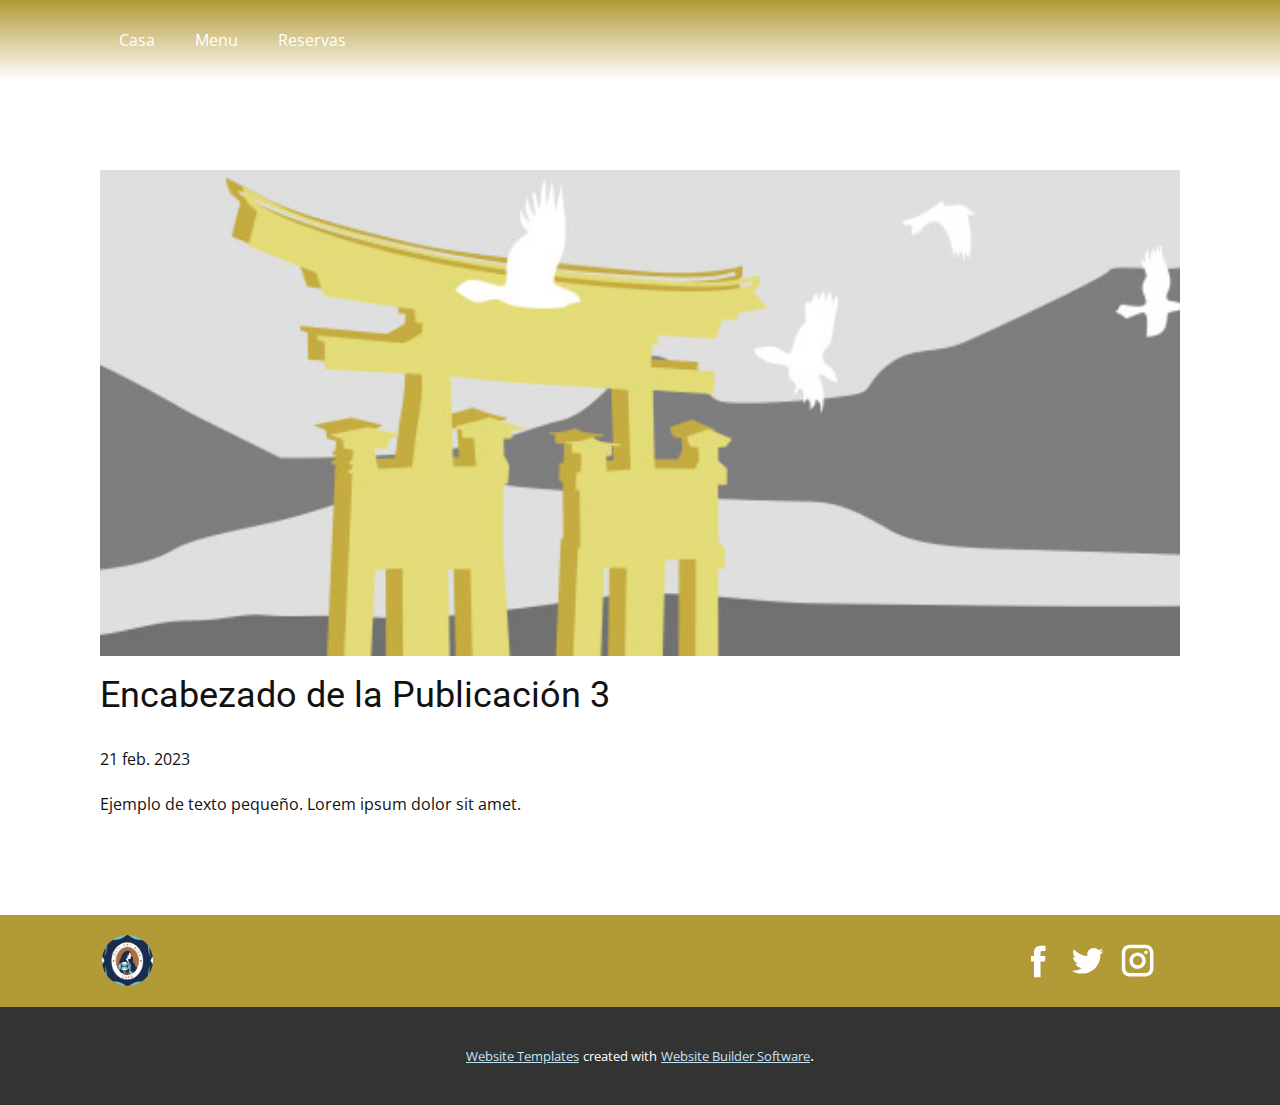
<file: blog/enviar-2.html>
<!DOCTYPE html>
<html style="font-size: 16px;" lang="es"><head>
    <meta name="viewport" content="width=device-width, initial-scale=1.0">
    <meta charset="utf-8">
    <meta name="keywords" content="Encabezado de la Publicación 1">
    <meta name="description" content="">
    <title>Encabezado de la Publicación 3</title>
    <link rel="stylesheet" href="../nicepage.css" media="screen">
<link rel="stylesheet" href="../Post-Template.css" media="screen">
    <script class="u-script" type="text/javascript" src="../jquery.js" defer=""></script>
    <script class="u-script" type="text/javascript" src="../nicepage.js" defer=""></script>
    <meta name="generator" content="Nicepage 5.5.0, nicepage.com">
    <link id="u-theme-google-font" rel="stylesheet" href="https://fonts.googleapis.com/css?family=Roboto:100,100i,300,300i,400,400i,500,500i,700,700i,900,900i|Open+Sans:300,300i,400,400i,500,500i,600,600i,700,700i,800,800i">
    
    
    <script type="application/ld+json">{
		"@context": "http://schema.org",
		"@type": "Organization",
		"name": "",
		"sameAs": [
				"https://facebook.com/name",
				"https://twitter.com/name",
				"https://instagram.com/name"
		]
}</script>
    <meta name="theme-color" content="#70bee8">
    <meta name="twitter:site" content="@">
    <meta name="twitter:card" content="summary_large_image">
    <meta name="twitter:title" content="Post Template">
    <meta name="twitter:description" content="">
  <meta data-intl-tel-input-cdn-path="intlTelInput/"></head>
  <body class="u-body u-xl-mode" data-lang="es"><header class="u-clearfix u-gradient u-header u-header" id="sec-158f"><div class="u-clearfix u-sheet u-valign-middle u-sheet-1">
        <nav class="u-menu u-menu-one-level u-offcanvas u-menu-1">
          <div class="menu-collapse" style="font-size: 1rem; letter-spacing: 0px;">
            <a class="u-button-style u-custom-left-right-menu-spacing u-custom-padding-bottom u-custom-top-bottom-menu-spacing u-nav-link u-text-active-palette-1-base u-text-hover-palette-2-base" href="#">
              <svg class="u-svg-link" viewBox="0 0 24 24"><use xmlns:xlink="http://www.w3.org/1999/xlink" xlink:href="#menu-hamburger"></use></svg>
              <svg class="u-svg-content" version="1.1" id="menu-hamburger" viewBox="0 0 16 16" x="0px" y="0px" xmlns:xlink="http://www.w3.org/1999/xlink" xmlns="http://www.w3.org/2000/svg"><g><rect y="1" width="16" height="2"></rect><rect y="7" width="16" height="2"></rect><rect y="13" width="16" height="2"></rect>
</g></svg>
            </a>
          </div>
          <div class="u-custom-menu u-nav-container">
            <ul class="u-nav u-unstyled u-nav-1"><li class="u-nav-item"><a class="u-button-style u-nav-link u-text-active-palette-3-base u-text-hover-palette-1-base u-text-white" href="../Casa.html" data-lang-en="{&quot;content&quot;:&quot;Casa&quot;,&quot;href&quot;:&quot;Casa.html&quot;}" style="padding: 10px 20px;">Casa</a>
</li><li class="u-nav-item"><a class="u-button-style u-nav-link u-text-active-palette-3-base u-text-hover-palette-1-base u-text-white" href="../Menu.html" data-lang-en="{&quot;content&quot;:&quot;Acerca de&quot;,&quot;href&quot;:&quot;Acerca-de.html&quot;}" style="padding: 10px 20px;">Menu</a>
</li><li class="u-nav-item"><a class="u-button-style u-nav-link u-text-active-palette-3-base u-text-hover-palette-1-base u-text-white" href="../Reservas.html" data-lang-en="{&quot;content&quot;:&quot;Contacto&quot;,&quot;href&quot;:&quot;Contacto.html&quot;}" style="padding: 10px 20px;">Reservas</a>
</li></ul>
          </div>
          <div class="u-custom-menu u-nav-container-collapse">
            <div class="u-black u-container-style u-inner-container-layout u-opacity u-opacity-95 u-sidenav">
              <div class="u-inner-container-layout u-sidenav-overflow">
                <div class="u-menu-close"></div>
                <ul class="u-align-center u-nav u-popupmenu-items u-unstyled u-nav-2"><li class="u-nav-item"><a class="u-button-style u-nav-link" href="../Casa.html" data-lang-en="{&quot;content&quot;:&quot;Casa&quot;,&quot;href&quot;:&quot;Casa.html&quot;}">Casa</a>
</li><li class="u-nav-item"><a class="u-button-style u-nav-link" href="../Menu.html" data-lang-en="{&quot;content&quot;:&quot;Acerca de&quot;,&quot;href&quot;:&quot;Acerca-de.html&quot;}">Menu</a>
</li><li class="u-nav-item"><a class="u-button-style u-nav-link" href="../Reservas.html" data-lang-en="{&quot;content&quot;:&quot;Contacto&quot;,&quot;href&quot;:&quot;Contacto.html&quot;}">Reservas</a>
</li></ul>
              </div>
            </div>
            <div class="u-black u-menu-overlay u-opacity u-opacity-70"></div>
          </div>
        </nav>
      </div></header>
    <section class="u-align-center u-clearfix u-section-1" id="sec-14b1">
      <div class="u-clearfix u-sheet u-valign-middle-md u-valign-middle-sm u-valign-middle-xs u-sheet-1"><!--post_details--><!--post_details_options_json--><!--{"source":""}--><!--/post_details_options_json--><!--blog_post-->
        <div class="u-container-style u-expanded-width u-post-details u-post-details-1">
          <div class="u-container-layout u-valign-middle u-container-layout-1"><!--blog_post_image-->
            <img alt="" class="u-blog-control u-expanded-width u-image u-image-default u-image-1" src="../images/8ad73f3c.jpeg"><!--/blog_post_image--><!--blog_post_header-->
            <h2 class="u-blog-control u-text u-text-1">Encabezado de la Publicación 3</h2><!--/blog_post_header--><!--blog_post_metadata-->
            <div class="u-blog-control u-metadata u-metadata-1"><!--blog_post_metadata_date-->
              <span class="u-meta-date u-meta-icon">21 feb. 2023</span><!--/blog_post_metadata_date--><!--blog_post_metadata_category-->
              <!--/blog_post_metadata_category--><!--blog_post_metadata_comments-->
              <!--/blog_post_metadata_comments-->
            </div><!--/blog_post_metadata--><!--blog_post_content-->
            <div class="u-align-justify u-blog-control u-post-content u-text u-text-2 fr-view">
  Ejemplo de texto pequeño. Lorem ipsum dolor sit amet.
  </div><!--/blog_post_content-->
          </div>
        </div><!--/blog_post--><!--/post_details-->
      </div>
    </section>
    
    
    <footer class="u-align-center u-clearfix u-footer u-palette-3-dark-1 u-footer" id="sec-e99d"><div class="u-clearfix u-sheet u-sheet-1">
        <div class="u-social-icons u-spacing-10 u-social-icons-1">
          <a class="u-social-url" title="facebook" target="_blank" href="https://facebook.com/name"><span class="u-icon u-social-facebook u-social-icon u-text-white u-icon-1"><svg class="u-svg-link" preserveAspectRatio="xMidYMin slice" viewBox="0 0 112 112" style=""><use xmlns:xlink="http://www.w3.org/1999/xlink" xlink:href="#svg-4332"></use></svg><svg class="u-svg-content" viewBox="0 0 112 112" x="0" y="0" id="svg-4332"><path fill="currentColor" d="M75.5,28.8H65.4c-1.5,0-4,0.9-4,4.3v9.4h13.9l-1.5,15.8H61.4v45.1H42.8V58.3h-8.8V42.4h8.8V32.2
c0-7.4,3.4-18.8,18.8-18.8h13.8v15.4H75.5z"></path></svg></span>
          </a>
          <a class="u-social-url" title="twitter" target="_blank" href="https://twitter.com/name"><span class="u-icon u-social-icon u-social-twitter u-text-white u-icon-2"><svg class="u-svg-link" preserveAspectRatio="xMidYMin slice" viewBox="0 0 112 112" style=""><use xmlns:xlink="http://www.w3.org/1999/xlink" xlink:href="#svg-694d"></use></svg><svg class="u-svg-content" viewBox="0 0 112 112" x="0" y="0" id="svg-694d"><path fill="currentColor" d="M92.2,38.2c0,0.8,0,1.6,0,2.3c0,24.3-18.6,52.4-52.6,52.4c-10.6,0.1-20.2-2.9-28.5-8.2
	c1.4,0.2,2.9,0.2,4.4,0.2c8.7,0,16.7-2.9,23-7.9c-8.1-0.2-14.9-5.5-17.3-12.8c1.1,0.2,2.4,0.2,3.4,0.2c1.6,0,3.3-0.2,4.8-0.7
	c-8.4-1.6-14.9-9.2-14.9-18c0-0.2,0-0.2,0-0.2c2.5,1.4,5.4,2.2,8.4,2.3c-5-3.3-8.3-8.9-8.3-15.4c0-3.4,1-6.5,2.5-9.2
	c9.1,11.1,22.7,18.5,38,19.2c-0.2-1.4-0.4-2.8-0.4-4.3c0.1-10,8.3-18.2,18.5-18.2c5.4,0,10.1,2.2,13.5,5.7c4.3-0.8,8.1-2.3,11.7-4.5
	c-1.4,4.3-4.3,7.9-8.1,10.1c3.7-0.4,7.3-1.4,10.6-2.9C98.9,32.3,95.7,35.5,92.2,38.2z"></path></svg></span>
          </a>
          <a class="u-social-url" title="instagram" target="_blank" href="https://instagram.com/name"><span class="u-icon u-social-icon u-social-instagram u-text-white u-icon-3"><svg class="u-svg-link" preserveAspectRatio="xMidYMin slice" viewBox="0 0 112 112" style=""><use xmlns:xlink="http://www.w3.org/1999/xlink" xlink:href="#svg-2f04"></use></svg><svg class="u-svg-content" viewBox="0 0 112 112" x="0" y="0" id="svg-2f04"><path fill="currentColor" d="M55.9,32.9c-12.8,0-23.2,10.4-23.2,23.2s10.4,23.2,23.2,23.2s23.2-10.4,23.2-23.2S68.7,32.9,55.9,32.9z
	 M55.9,69.4c-7.4,0-13.3-6-13.3-13.3c-0.1-7.4,6-13.3,13.3-13.3s13.3,6,13.3,13.3C69.3,63.5,63.3,69.4,55.9,69.4z"></path><path fill="#FFFFFF" d="M79.7,26.8c-3,0-5.4,2.5-5.4,5.4s2.5,5.4,5.4,5.4c3,0,5.4-2.5,5.4-5.4S82.7,26.8,79.7,26.8z"></path><path fill="currentColor" d="M78.2,11H33.5C21,11,10.8,21.3,10.8,33.7v44.7c0,12.6,10.2,22.8,22.7,22.8h44.7c12.6,0,22.7-10.2,22.7-22.7
	V33.7C100.8,21.1,90.6,11,78.2,11z M91,78.4c0,7.1-5.8,12.8-12.8,12.8H33.5c-7.1,0-12.8-5.8-12.8-12.8V33.7
	c0-7.1,5.8-12.8,12.8-12.8h44.7c7.1,0,12.8,5.8,12.8,12.8V78.4z"></path></svg></span>
          </a>
        </div>
        <img class="u-image u-image-circle u-preserve-proportions u-image-1" src="../images/260131630_291357659568150_2517225936620058807_n.jpg" alt="" data-image-width="1080" data-image-height="1080">
      </div></footer>
    <section class="u-backlink u-clearfix u-grey-80">
      <a class="u-link" href="https://nicepage.com/website-templates" target="_blank">
        <span>Website Templates</span>
      </a>
      <p class="u-text">
        <span>created with</span>
      </p>
      <a class="u-link" href="" target="_blank">
        <span>Website Builder Software</span>
      </a>. 
    </section>
  
</body></html>
</file>
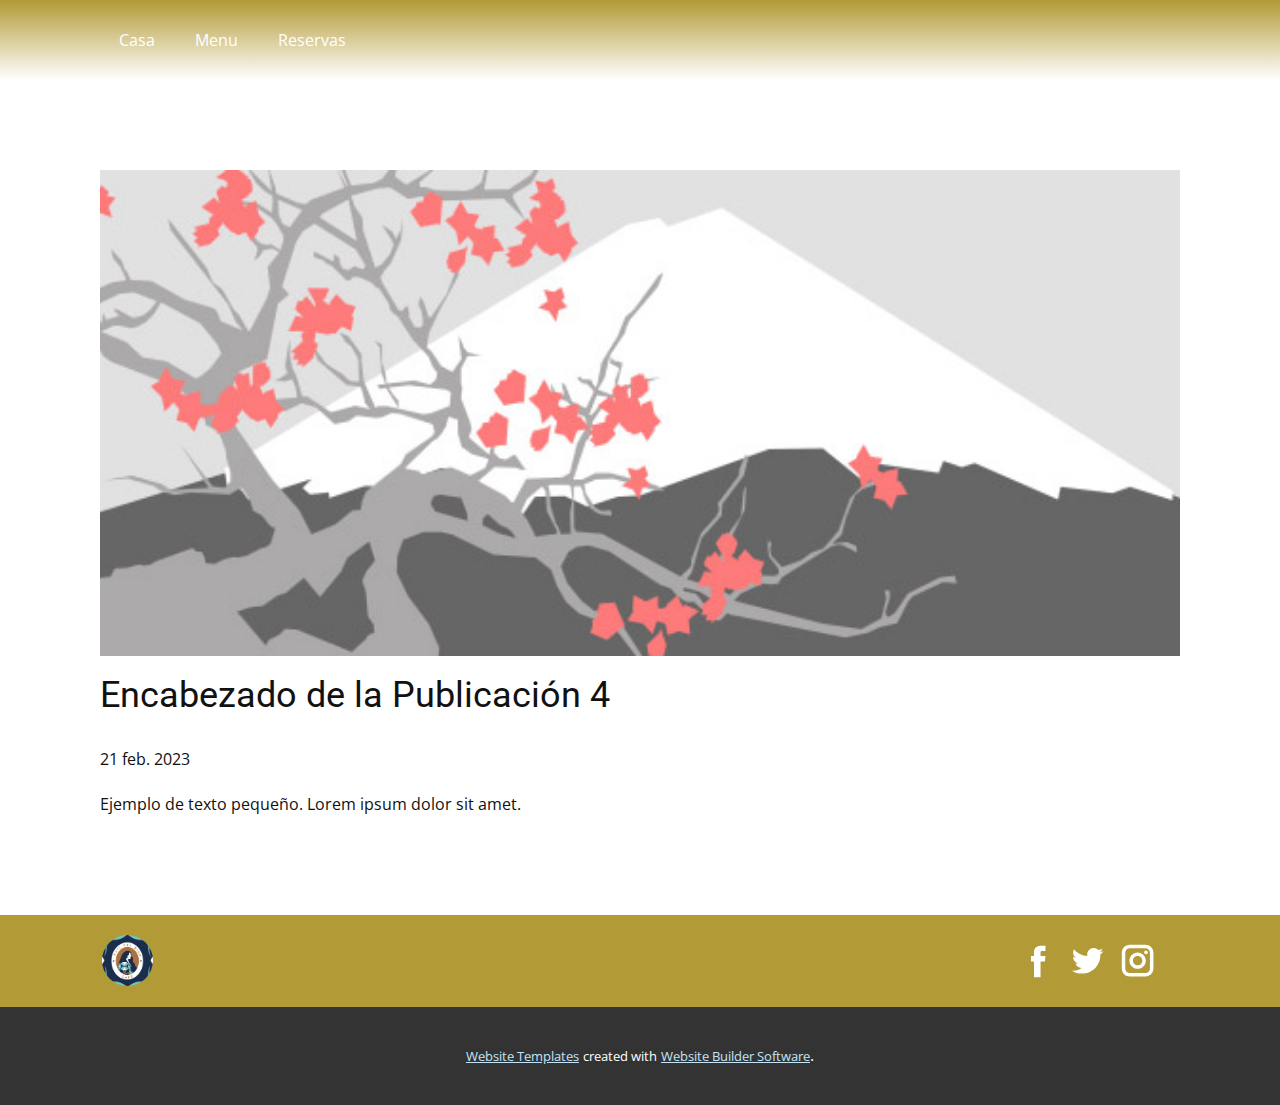
<file: blog/enviar-3.html>
<!DOCTYPE html>
<html style="font-size: 16px;" lang="es"><head>
    <meta name="viewport" content="width=device-width, initial-scale=1.0">
    <meta charset="utf-8">
    <meta name="keywords" content="Encabezado de la Publicación 1">
    <meta name="description" content="">
    <title>Encabezado de la Publicación 4</title>
    <link rel="stylesheet" href="../nicepage.css" media="screen">
<link rel="stylesheet" href="../Post-Template.css" media="screen">
    <script class="u-script" type="text/javascript" src="../jquery.js" defer=""></script>
    <script class="u-script" type="text/javascript" src="../nicepage.js" defer=""></script>
    <meta name="generator" content="Nicepage 5.5.0, nicepage.com">
    <link id="u-theme-google-font" rel="stylesheet" href="https://fonts.googleapis.com/css?family=Roboto:100,100i,300,300i,400,400i,500,500i,700,700i,900,900i|Open+Sans:300,300i,400,400i,500,500i,600,600i,700,700i,800,800i">
    
    
    <script type="application/ld+json">{
		"@context": "http://schema.org",
		"@type": "Organization",
		"name": "",
		"sameAs": [
				"https://facebook.com/name",
				"https://twitter.com/name",
				"https://instagram.com/name"
		]
}</script>
    <meta name="theme-color" content="#70bee8">
    <meta name="twitter:site" content="@">
    <meta name="twitter:card" content="summary_large_image">
    <meta name="twitter:title" content="Post Template">
    <meta name="twitter:description" content="">
  <meta data-intl-tel-input-cdn-path="intlTelInput/"></head>
  <body class="u-body u-xl-mode" data-lang="es"><header class="u-clearfix u-gradient u-header u-header" id="sec-158f"><div class="u-clearfix u-sheet u-valign-middle u-sheet-1">
        <nav class="u-menu u-menu-one-level u-offcanvas u-menu-1">
          <div class="menu-collapse" style="font-size: 1rem; letter-spacing: 0px;">
            <a class="u-button-style u-custom-left-right-menu-spacing u-custom-padding-bottom u-custom-top-bottom-menu-spacing u-nav-link u-text-active-palette-1-base u-text-hover-palette-2-base" href="#">
              <svg class="u-svg-link" viewBox="0 0 24 24"><use xmlns:xlink="http://www.w3.org/1999/xlink" xlink:href="#menu-hamburger"></use></svg>
              <svg class="u-svg-content" version="1.1" id="menu-hamburger" viewBox="0 0 16 16" x="0px" y="0px" xmlns:xlink="http://www.w3.org/1999/xlink" xmlns="http://www.w3.org/2000/svg"><g><rect y="1" width="16" height="2"></rect><rect y="7" width="16" height="2"></rect><rect y="13" width="16" height="2"></rect>
</g></svg>
            </a>
          </div>
          <div class="u-custom-menu u-nav-container">
            <ul class="u-nav u-unstyled u-nav-1"><li class="u-nav-item"><a class="u-button-style u-nav-link u-text-active-palette-3-base u-text-hover-palette-1-base u-text-white" href="../Casa.html" data-lang-en="{&quot;content&quot;:&quot;Casa&quot;,&quot;href&quot;:&quot;Casa.html&quot;}" style="padding: 10px 20px;">Casa</a>
</li><li class="u-nav-item"><a class="u-button-style u-nav-link u-text-active-palette-3-base u-text-hover-palette-1-base u-text-white" href="../Menu.html" data-lang-en="{&quot;content&quot;:&quot;Acerca de&quot;,&quot;href&quot;:&quot;Acerca-de.html&quot;}" style="padding: 10px 20px;">Menu</a>
</li><li class="u-nav-item"><a class="u-button-style u-nav-link u-text-active-palette-3-base u-text-hover-palette-1-base u-text-white" href="../Reservas.html" data-lang-en="{&quot;content&quot;:&quot;Contacto&quot;,&quot;href&quot;:&quot;Contacto.html&quot;}" style="padding: 10px 20px;">Reservas</a>
</li></ul>
          </div>
          <div class="u-custom-menu u-nav-container-collapse">
            <div class="u-black u-container-style u-inner-container-layout u-opacity u-opacity-95 u-sidenav">
              <div class="u-inner-container-layout u-sidenav-overflow">
                <div class="u-menu-close"></div>
                <ul class="u-align-center u-nav u-popupmenu-items u-unstyled u-nav-2"><li class="u-nav-item"><a class="u-button-style u-nav-link" href="../Casa.html" data-lang-en="{&quot;content&quot;:&quot;Casa&quot;,&quot;href&quot;:&quot;Casa.html&quot;}">Casa</a>
</li><li class="u-nav-item"><a class="u-button-style u-nav-link" href="../Menu.html" data-lang-en="{&quot;content&quot;:&quot;Acerca de&quot;,&quot;href&quot;:&quot;Acerca-de.html&quot;}">Menu</a>
</li><li class="u-nav-item"><a class="u-button-style u-nav-link" href="../Reservas.html" data-lang-en="{&quot;content&quot;:&quot;Contacto&quot;,&quot;href&quot;:&quot;Contacto.html&quot;}">Reservas</a>
</li></ul>
              </div>
            </div>
            <div class="u-black u-menu-overlay u-opacity u-opacity-70"></div>
          </div>
        </nav>
      </div></header>
    <section class="u-align-center u-clearfix u-section-1" id="sec-14b1">
      <div class="u-clearfix u-sheet u-valign-middle-md u-valign-middle-sm u-valign-middle-xs u-sheet-1"><!--post_details--><!--post_details_options_json--><!--{"source":""}--><!--/post_details_options_json--><!--blog_post-->
        <div class="u-container-style u-expanded-width u-post-details u-post-details-1">
          <div class="u-container-layout u-valign-middle u-container-layout-1"><!--blog_post_image-->
            <img alt="" class="u-blog-control u-expanded-width u-image u-image-default u-image-1" src="../images/0fd3416c.jpeg"><!--/blog_post_image--><!--blog_post_header-->
            <h2 class="u-blog-control u-text u-text-1">Encabezado de la Publicación 4</h2><!--/blog_post_header--><!--blog_post_metadata-->
            <div class="u-blog-control u-metadata u-metadata-1"><!--blog_post_metadata_date-->
              <span class="u-meta-date u-meta-icon">21 feb. 2023</span><!--/blog_post_metadata_date--><!--blog_post_metadata_category-->
              <!--/blog_post_metadata_category--><!--blog_post_metadata_comments-->
              <!--/blog_post_metadata_comments-->
            </div><!--/blog_post_metadata--><!--blog_post_content-->
            <div class="u-align-justify u-blog-control u-post-content u-text u-text-2 fr-view">
  Ejemplo de texto pequeño. Lorem ipsum dolor sit amet.
  </div><!--/blog_post_content-->
          </div>
        </div><!--/blog_post--><!--/post_details-->
      </div>
    </section>
    
    
    <footer class="u-align-center u-clearfix u-footer u-palette-3-dark-1 u-footer" id="sec-e99d"><div class="u-clearfix u-sheet u-sheet-1">
        <div class="u-social-icons u-spacing-10 u-social-icons-1">
          <a class="u-social-url" title="facebook" target="_blank" href="https://facebook.com/name"><span class="u-icon u-social-facebook u-social-icon u-text-white u-icon-1"><svg class="u-svg-link" preserveAspectRatio="xMidYMin slice" viewBox="0 0 112 112" style=""><use xmlns:xlink="http://www.w3.org/1999/xlink" xlink:href="#svg-4332"></use></svg><svg class="u-svg-content" viewBox="0 0 112 112" x="0" y="0" id="svg-4332"><path fill="currentColor" d="M75.5,28.8H65.4c-1.5,0-4,0.9-4,4.3v9.4h13.9l-1.5,15.8H61.4v45.1H42.8V58.3h-8.8V42.4h8.8V32.2
c0-7.4,3.4-18.8,18.8-18.8h13.8v15.4H75.5z"></path></svg></span>
          </a>
          <a class="u-social-url" title="twitter" target="_blank" href="https://twitter.com/name"><span class="u-icon u-social-icon u-social-twitter u-text-white u-icon-2"><svg class="u-svg-link" preserveAspectRatio="xMidYMin slice" viewBox="0 0 112 112" style=""><use xmlns:xlink="http://www.w3.org/1999/xlink" xlink:href="#svg-694d"></use></svg><svg class="u-svg-content" viewBox="0 0 112 112" x="0" y="0" id="svg-694d"><path fill="currentColor" d="M92.2,38.2c0,0.8,0,1.6,0,2.3c0,24.3-18.6,52.4-52.6,52.4c-10.6,0.1-20.2-2.9-28.5-8.2
	c1.4,0.2,2.9,0.2,4.4,0.2c8.7,0,16.7-2.9,23-7.9c-8.1-0.2-14.9-5.5-17.3-12.8c1.1,0.2,2.4,0.2,3.4,0.2c1.6,0,3.3-0.2,4.8-0.7
	c-8.4-1.6-14.9-9.2-14.9-18c0-0.2,0-0.2,0-0.2c2.5,1.4,5.4,2.2,8.4,2.3c-5-3.3-8.3-8.9-8.3-15.4c0-3.4,1-6.5,2.5-9.2
	c9.1,11.1,22.7,18.5,38,19.2c-0.2-1.4-0.4-2.8-0.4-4.3c0.1-10,8.3-18.2,18.5-18.2c5.4,0,10.1,2.2,13.5,5.7c4.3-0.8,8.1-2.3,11.7-4.5
	c-1.4,4.3-4.3,7.9-8.1,10.1c3.7-0.4,7.3-1.4,10.6-2.9C98.9,32.3,95.7,35.5,92.2,38.2z"></path></svg></span>
          </a>
          <a class="u-social-url" title="instagram" target="_blank" href="https://instagram.com/name"><span class="u-icon u-social-icon u-social-instagram u-text-white u-icon-3"><svg class="u-svg-link" preserveAspectRatio="xMidYMin slice" viewBox="0 0 112 112" style=""><use xmlns:xlink="http://www.w3.org/1999/xlink" xlink:href="#svg-2f04"></use></svg><svg class="u-svg-content" viewBox="0 0 112 112" x="0" y="0" id="svg-2f04"><path fill="currentColor" d="M55.9,32.9c-12.8,0-23.2,10.4-23.2,23.2s10.4,23.2,23.2,23.2s23.2-10.4,23.2-23.2S68.7,32.9,55.9,32.9z
	 M55.9,69.4c-7.4,0-13.3-6-13.3-13.3c-0.1-7.4,6-13.3,13.3-13.3s13.3,6,13.3,13.3C69.3,63.5,63.3,69.4,55.9,69.4z"></path><path fill="#FFFFFF" d="M79.7,26.8c-3,0-5.4,2.5-5.4,5.4s2.5,5.4,5.4,5.4c3,0,5.4-2.5,5.4-5.4S82.7,26.8,79.7,26.8z"></path><path fill="currentColor" d="M78.2,11H33.5C21,11,10.8,21.3,10.8,33.7v44.7c0,12.6,10.2,22.8,22.7,22.8h44.7c12.6,0,22.7-10.2,22.7-22.7
	V33.7C100.8,21.1,90.6,11,78.2,11z M91,78.4c0,7.1-5.8,12.8-12.8,12.8H33.5c-7.1,0-12.8-5.8-12.8-12.8V33.7
	c0-7.1,5.8-12.8,12.8-12.8h44.7c7.1,0,12.8,5.8,12.8,12.8V78.4z"></path></svg></span>
          </a>
        </div>
        <img class="u-image u-image-circle u-preserve-proportions u-image-1" src="../images/260131630_291357659568150_2517225936620058807_n.jpg" alt="" data-image-width="1080" data-image-height="1080">
      </div></footer>
    <section class="u-backlink u-clearfix u-grey-80">
      <a class="u-link" href="https://nicepage.com/website-templates" target="_blank">
        <span>Website Templates</span>
      </a>
      <p class="u-text">
        <span>created with</span>
      </p>
      <a class="u-link" href="" target="_blank">
        <span>Website Builder Software</span>
      </a>. 
    </section>
  
</body></html>
</file>
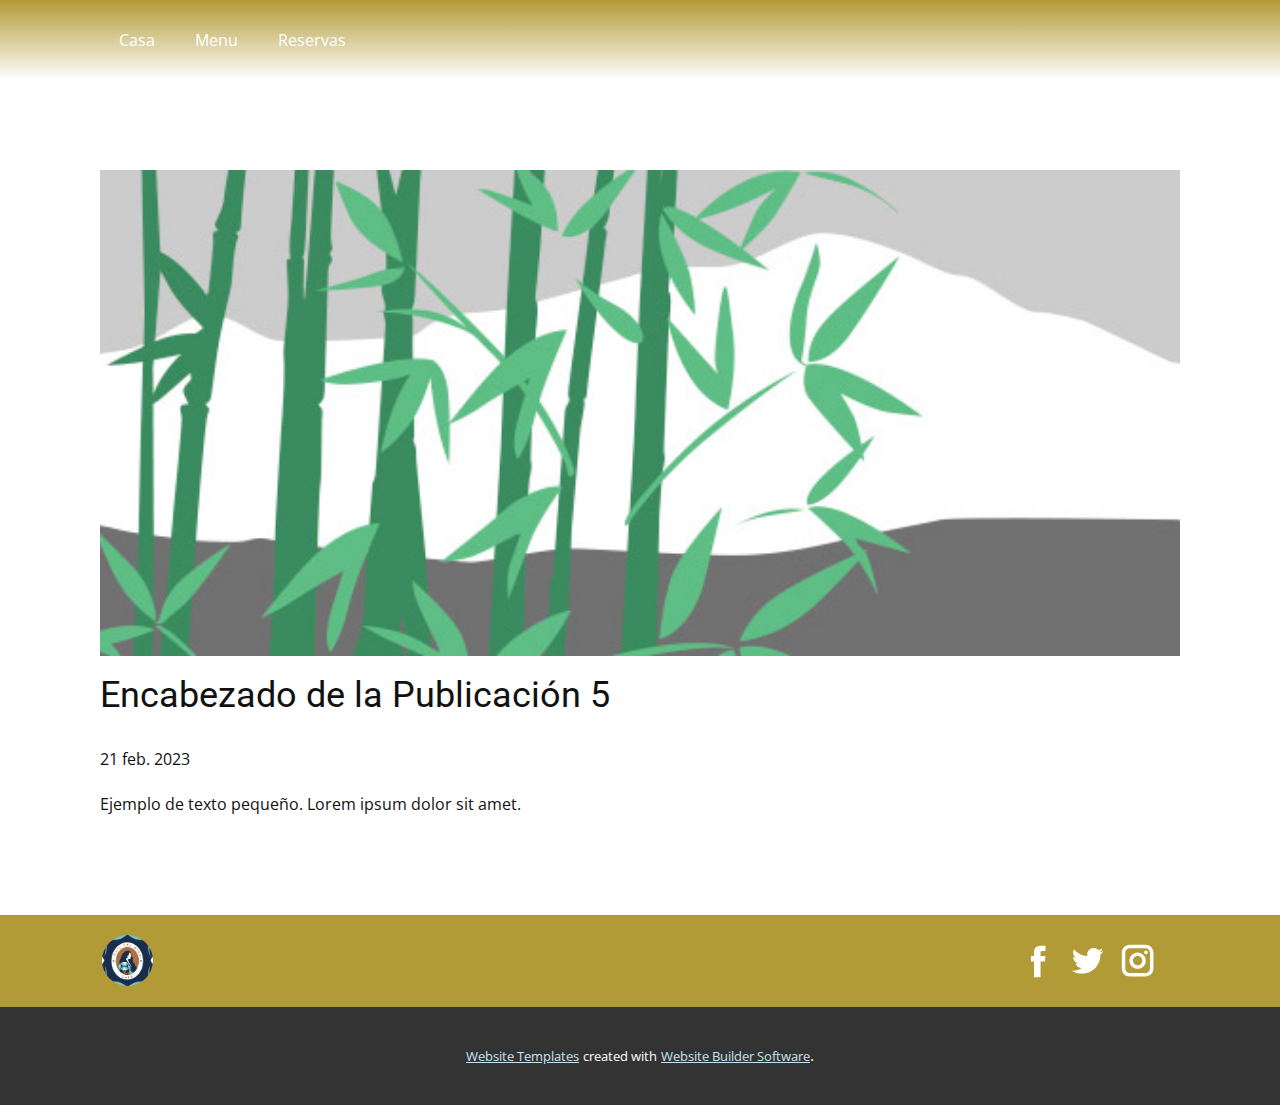
<file: blog/enviar-4.html>
<!DOCTYPE html>
<html style="font-size: 16px;" lang="es"><head>
    <meta name="viewport" content="width=device-width, initial-scale=1.0">
    <meta charset="utf-8">
    <meta name="keywords" content="Encabezado de la Publicación 1">
    <meta name="description" content="">
    <title>Encabezado de la Publicación 5</title>
    <link rel="stylesheet" href="../nicepage.css" media="screen">
<link rel="stylesheet" href="../Post-Template.css" media="screen">
    <script class="u-script" type="text/javascript" src="../jquery.js" defer=""></script>
    <script class="u-script" type="text/javascript" src="../nicepage.js" defer=""></script>
    <meta name="generator" content="Nicepage 5.5.0, nicepage.com">
    <link id="u-theme-google-font" rel="stylesheet" href="https://fonts.googleapis.com/css?family=Roboto:100,100i,300,300i,400,400i,500,500i,700,700i,900,900i|Open+Sans:300,300i,400,400i,500,500i,600,600i,700,700i,800,800i">
    
    
    <script type="application/ld+json">{
		"@context": "http://schema.org",
		"@type": "Organization",
		"name": "",
		"sameAs": [
				"https://facebook.com/name",
				"https://twitter.com/name",
				"https://instagram.com/name"
		]
}</script>
    <meta name="theme-color" content="#70bee8">
    <meta name="twitter:site" content="@">
    <meta name="twitter:card" content="summary_large_image">
    <meta name="twitter:title" content="Post Template">
    <meta name="twitter:description" content="">
  <meta data-intl-tel-input-cdn-path="intlTelInput/"></head>
  <body class="u-body u-xl-mode" data-lang="es"><header class="u-clearfix u-gradient u-header u-header" id="sec-158f"><div class="u-clearfix u-sheet u-valign-middle u-sheet-1">
        <nav class="u-menu u-menu-one-level u-offcanvas u-menu-1">
          <div class="menu-collapse" style="font-size: 1rem; letter-spacing: 0px;">
            <a class="u-button-style u-custom-left-right-menu-spacing u-custom-padding-bottom u-custom-top-bottom-menu-spacing u-nav-link u-text-active-palette-1-base u-text-hover-palette-2-base" href="#">
              <svg class="u-svg-link" viewBox="0 0 24 24"><use xmlns:xlink="http://www.w3.org/1999/xlink" xlink:href="#menu-hamburger"></use></svg>
              <svg class="u-svg-content" version="1.1" id="menu-hamburger" viewBox="0 0 16 16" x="0px" y="0px" xmlns:xlink="http://www.w3.org/1999/xlink" xmlns="http://www.w3.org/2000/svg"><g><rect y="1" width="16" height="2"></rect><rect y="7" width="16" height="2"></rect><rect y="13" width="16" height="2"></rect>
</g></svg>
            </a>
          </div>
          <div class="u-custom-menu u-nav-container">
            <ul class="u-nav u-unstyled u-nav-1"><li class="u-nav-item"><a class="u-button-style u-nav-link u-text-active-palette-3-base u-text-hover-palette-1-base u-text-white" href="../Casa.html" data-lang-en="{&quot;content&quot;:&quot;Casa&quot;,&quot;href&quot;:&quot;Casa.html&quot;}" style="padding: 10px 20px;">Casa</a>
</li><li class="u-nav-item"><a class="u-button-style u-nav-link u-text-active-palette-3-base u-text-hover-palette-1-base u-text-white" href="../Menu.html" data-lang-en="{&quot;content&quot;:&quot;Acerca de&quot;,&quot;href&quot;:&quot;Acerca-de.html&quot;}" style="padding: 10px 20px;">Menu</a>
</li><li class="u-nav-item"><a class="u-button-style u-nav-link u-text-active-palette-3-base u-text-hover-palette-1-base u-text-white" href="../Reservas.html" data-lang-en="{&quot;content&quot;:&quot;Contacto&quot;,&quot;href&quot;:&quot;Contacto.html&quot;}" style="padding: 10px 20px;">Reservas</a>
</li></ul>
          </div>
          <div class="u-custom-menu u-nav-container-collapse">
            <div class="u-black u-container-style u-inner-container-layout u-opacity u-opacity-95 u-sidenav">
              <div class="u-inner-container-layout u-sidenav-overflow">
                <div class="u-menu-close"></div>
                <ul class="u-align-center u-nav u-popupmenu-items u-unstyled u-nav-2"><li class="u-nav-item"><a class="u-button-style u-nav-link" href="../Casa.html" data-lang-en="{&quot;content&quot;:&quot;Casa&quot;,&quot;href&quot;:&quot;Casa.html&quot;}">Casa</a>
</li><li class="u-nav-item"><a class="u-button-style u-nav-link" href="../Menu.html" data-lang-en="{&quot;content&quot;:&quot;Acerca de&quot;,&quot;href&quot;:&quot;Acerca-de.html&quot;}">Menu</a>
</li><li class="u-nav-item"><a class="u-button-style u-nav-link" href="../Reservas.html" data-lang-en="{&quot;content&quot;:&quot;Contacto&quot;,&quot;href&quot;:&quot;Contacto.html&quot;}">Reservas</a>
</li></ul>
              </div>
            </div>
            <div class="u-black u-menu-overlay u-opacity u-opacity-70"></div>
          </div>
        </nav>
      </div></header>
    <section class="u-align-center u-clearfix u-section-1" id="sec-14b1">
      <div class="u-clearfix u-sheet u-valign-middle-md u-valign-middle-sm u-valign-middle-xs u-sheet-1"><!--post_details--><!--post_details_options_json--><!--{"source":""}--><!--/post_details_options_json--><!--blog_post-->
        <div class="u-container-style u-expanded-width u-post-details u-post-details-1">
          <div class="u-container-layout u-valign-middle u-container-layout-1"><!--blog_post_image-->
            <img alt="" class="u-blog-control u-expanded-width u-image u-image-default u-image-1" src="../images/68f64b9d.jpeg"><!--/blog_post_image--><!--blog_post_header-->
            <h2 class="u-blog-control u-text u-text-1">Encabezado de la Publicación 5</h2><!--/blog_post_header--><!--blog_post_metadata-->
            <div class="u-blog-control u-metadata u-metadata-1"><!--blog_post_metadata_date-->
              <span class="u-meta-date u-meta-icon">21 feb. 2023</span><!--/blog_post_metadata_date--><!--blog_post_metadata_category-->
              <!--/blog_post_metadata_category--><!--blog_post_metadata_comments-->
              <!--/blog_post_metadata_comments-->
            </div><!--/blog_post_metadata--><!--blog_post_content-->
            <div class="u-align-justify u-blog-control u-post-content u-text u-text-2 fr-view">
  Ejemplo de texto pequeño. Lorem ipsum dolor sit amet.
  </div><!--/blog_post_content-->
          </div>
        </div><!--/blog_post--><!--/post_details-->
      </div>
    </section>
    
    
    <footer class="u-align-center u-clearfix u-footer u-palette-3-dark-1 u-footer" id="sec-e99d"><div class="u-clearfix u-sheet u-sheet-1">
        <div class="u-social-icons u-spacing-10 u-social-icons-1">
          <a class="u-social-url" title="facebook" target="_blank" href="https://facebook.com/name"><span class="u-icon u-social-facebook u-social-icon u-text-white u-icon-1"><svg class="u-svg-link" preserveAspectRatio="xMidYMin slice" viewBox="0 0 112 112" style=""><use xmlns:xlink="http://www.w3.org/1999/xlink" xlink:href="#svg-4332"></use></svg><svg class="u-svg-content" viewBox="0 0 112 112" x="0" y="0" id="svg-4332"><path fill="currentColor" d="M75.5,28.8H65.4c-1.5,0-4,0.9-4,4.3v9.4h13.9l-1.5,15.8H61.4v45.1H42.8V58.3h-8.8V42.4h8.8V32.2
c0-7.4,3.4-18.8,18.8-18.8h13.8v15.4H75.5z"></path></svg></span>
          </a>
          <a class="u-social-url" title="twitter" target="_blank" href="https://twitter.com/name"><span class="u-icon u-social-icon u-social-twitter u-text-white u-icon-2"><svg class="u-svg-link" preserveAspectRatio="xMidYMin slice" viewBox="0 0 112 112" style=""><use xmlns:xlink="http://www.w3.org/1999/xlink" xlink:href="#svg-694d"></use></svg><svg class="u-svg-content" viewBox="0 0 112 112" x="0" y="0" id="svg-694d"><path fill="currentColor" d="M92.2,38.2c0,0.8,0,1.6,0,2.3c0,24.3-18.6,52.4-52.6,52.4c-10.6,0.1-20.2-2.9-28.5-8.2
	c1.4,0.2,2.9,0.2,4.4,0.2c8.7,0,16.7-2.9,23-7.9c-8.1-0.2-14.9-5.5-17.3-12.8c1.1,0.2,2.4,0.2,3.4,0.2c1.6,0,3.3-0.2,4.8-0.7
	c-8.4-1.6-14.9-9.2-14.9-18c0-0.2,0-0.2,0-0.2c2.5,1.4,5.4,2.2,8.4,2.3c-5-3.3-8.3-8.9-8.3-15.4c0-3.4,1-6.5,2.5-9.2
	c9.1,11.1,22.7,18.5,38,19.2c-0.2-1.4-0.4-2.8-0.4-4.3c0.1-10,8.3-18.2,18.5-18.2c5.4,0,10.1,2.2,13.5,5.7c4.3-0.8,8.1-2.3,11.7-4.5
	c-1.4,4.3-4.3,7.9-8.1,10.1c3.7-0.4,7.3-1.4,10.6-2.9C98.9,32.3,95.7,35.5,92.2,38.2z"></path></svg></span>
          </a>
          <a class="u-social-url" title="instagram" target="_blank" href="https://instagram.com/name"><span class="u-icon u-social-icon u-social-instagram u-text-white u-icon-3"><svg class="u-svg-link" preserveAspectRatio="xMidYMin slice" viewBox="0 0 112 112" style=""><use xmlns:xlink="http://www.w3.org/1999/xlink" xlink:href="#svg-2f04"></use></svg><svg class="u-svg-content" viewBox="0 0 112 112" x="0" y="0" id="svg-2f04"><path fill="currentColor" d="M55.9,32.9c-12.8,0-23.2,10.4-23.2,23.2s10.4,23.2,23.2,23.2s23.2-10.4,23.2-23.2S68.7,32.9,55.9,32.9z
	 M55.9,69.4c-7.4,0-13.3-6-13.3-13.3c-0.1-7.4,6-13.3,13.3-13.3s13.3,6,13.3,13.3C69.3,63.5,63.3,69.4,55.9,69.4z"></path><path fill="#FFFFFF" d="M79.7,26.8c-3,0-5.4,2.5-5.4,5.4s2.5,5.4,5.4,5.4c3,0,5.4-2.5,5.4-5.4S82.7,26.8,79.7,26.8z"></path><path fill="currentColor" d="M78.2,11H33.5C21,11,10.8,21.3,10.8,33.7v44.7c0,12.6,10.2,22.8,22.7,22.8h44.7c12.6,0,22.7-10.2,22.7-22.7
	V33.7C100.8,21.1,90.6,11,78.2,11z M91,78.4c0,7.1-5.8,12.8-12.8,12.8H33.5c-7.1,0-12.8-5.8-12.8-12.8V33.7
	c0-7.1,5.8-12.8,12.8-12.8h44.7c7.1,0,12.8,5.8,12.8,12.8V78.4z"></path></svg></span>
          </a>
        </div>
        <img class="u-image u-image-circle u-preserve-proportions u-image-1" src="../images/260131630_291357659568150_2517225936620058807_n.jpg" alt="" data-image-width="1080" data-image-height="1080">
      </div></footer>
    <section class="u-backlink u-clearfix u-grey-80">
      <a class="u-link" href="https://nicepage.com/website-templates" target="_blank">
        <span>Website Templates</span>
      </a>
      <p class="u-text">
        <span>created with</span>
      </p>
      <a class="u-link" href="" target="_blank">
        <span>Website Builder Software</span>
      </a>. 
    </section>
  
</body></html>
</file>
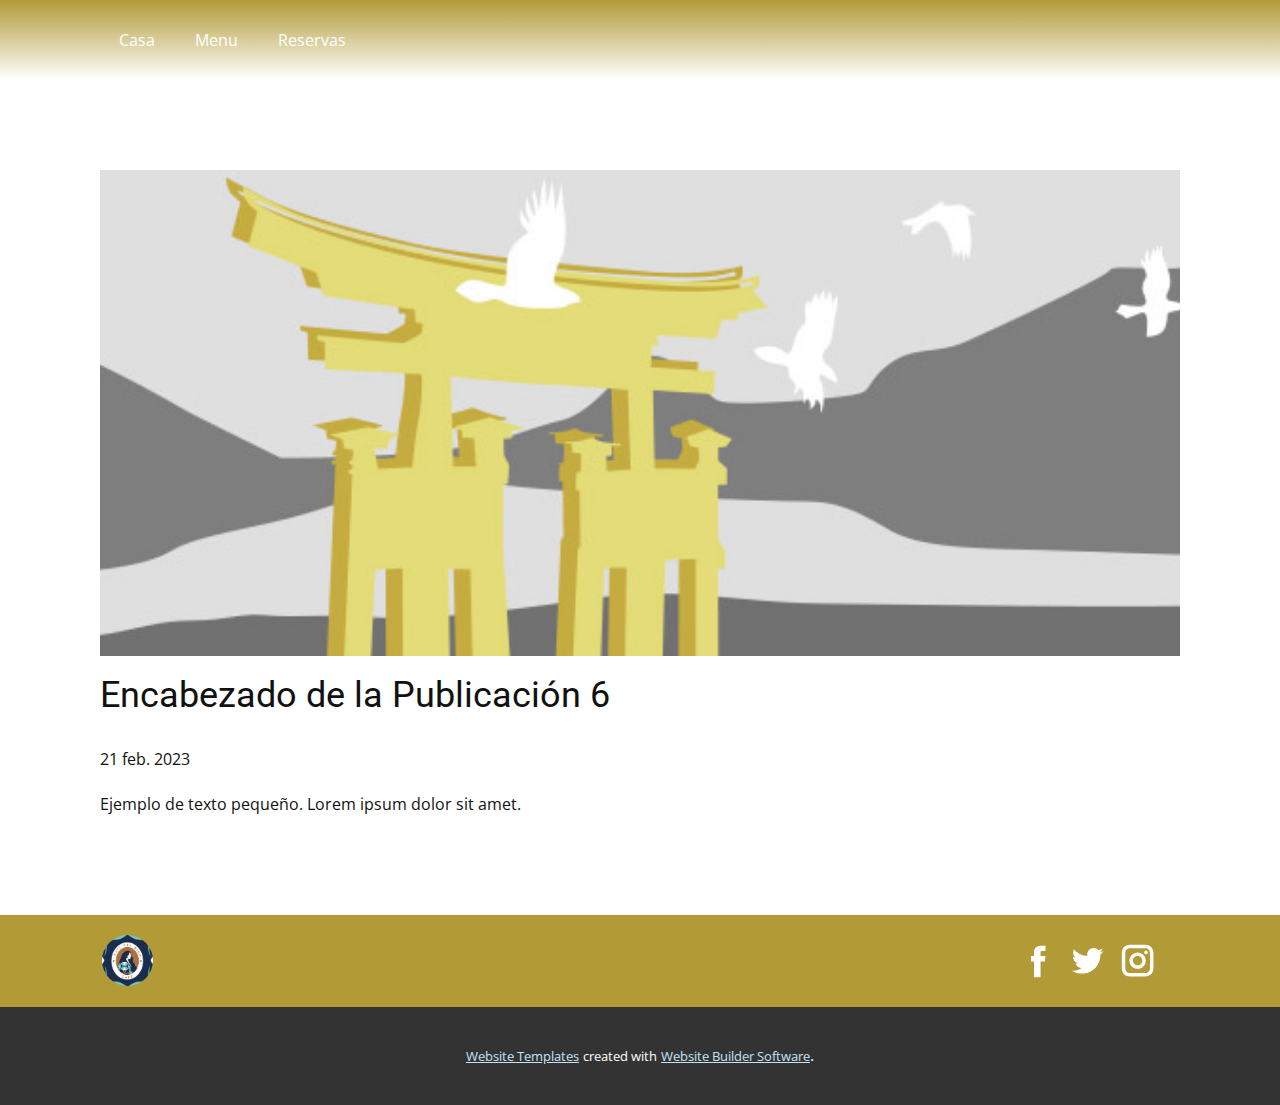
<file: blog/enviar-5.html>
<!DOCTYPE html>
<html style="font-size: 16px;" lang="es"><head>
    <meta name="viewport" content="width=device-width, initial-scale=1.0">
    <meta charset="utf-8">
    <meta name="keywords" content="Encabezado de la Publicación 1">
    <meta name="description" content="">
    <title>Encabezado de la Publicación 6</title>
    <link rel="stylesheet" href="../nicepage.css" media="screen">
<link rel="stylesheet" href="../Post-Template.css" media="screen">
    <script class="u-script" type="text/javascript" src="../jquery.js" defer=""></script>
    <script class="u-script" type="text/javascript" src="../nicepage.js" defer=""></script>
    <meta name="generator" content="Nicepage 5.5.0, nicepage.com">
    <link id="u-theme-google-font" rel="stylesheet" href="https://fonts.googleapis.com/css?family=Roboto:100,100i,300,300i,400,400i,500,500i,700,700i,900,900i|Open+Sans:300,300i,400,400i,500,500i,600,600i,700,700i,800,800i">
    
    
    <script type="application/ld+json">{
		"@context": "http://schema.org",
		"@type": "Organization",
		"name": "",
		"sameAs": [
				"https://facebook.com/name",
				"https://twitter.com/name",
				"https://instagram.com/name"
		]
}</script>
    <meta name="theme-color" content="#70bee8">
    <meta name="twitter:site" content="@">
    <meta name="twitter:card" content="summary_large_image">
    <meta name="twitter:title" content="Post Template">
    <meta name="twitter:description" content="">
  <meta data-intl-tel-input-cdn-path="intlTelInput/"></head>
  <body class="u-body u-xl-mode" data-lang="es"><header class="u-clearfix u-gradient u-header u-header" id="sec-158f"><div class="u-clearfix u-sheet u-valign-middle u-sheet-1">
        <nav class="u-menu u-menu-one-level u-offcanvas u-menu-1">
          <div class="menu-collapse" style="font-size: 1rem; letter-spacing: 0px;">
            <a class="u-button-style u-custom-left-right-menu-spacing u-custom-padding-bottom u-custom-top-bottom-menu-spacing u-nav-link u-text-active-palette-1-base u-text-hover-palette-2-base" href="#">
              <svg class="u-svg-link" viewBox="0 0 24 24"><use xmlns:xlink="http://www.w3.org/1999/xlink" xlink:href="#menu-hamburger"></use></svg>
              <svg class="u-svg-content" version="1.1" id="menu-hamburger" viewBox="0 0 16 16" x="0px" y="0px" xmlns:xlink="http://www.w3.org/1999/xlink" xmlns="http://www.w3.org/2000/svg"><g><rect y="1" width="16" height="2"></rect><rect y="7" width="16" height="2"></rect><rect y="13" width="16" height="2"></rect>
</g></svg>
            </a>
          </div>
          <div class="u-custom-menu u-nav-container">
            <ul class="u-nav u-unstyled u-nav-1"><li class="u-nav-item"><a class="u-button-style u-nav-link u-text-active-palette-3-base u-text-hover-palette-1-base u-text-white" href="../Casa.html" data-lang-en="{&quot;content&quot;:&quot;Casa&quot;,&quot;href&quot;:&quot;Casa.html&quot;}" style="padding: 10px 20px;">Casa</a>
</li><li class="u-nav-item"><a class="u-button-style u-nav-link u-text-active-palette-3-base u-text-hover-palette-1-base u-text-white" href="../Menu.html" data-lang-en="{&quot;content&quot;:&quot;Acerca de&quot;,&quot;href&quot;:&quot;Acerca-de.html&quot;}" style="padding: 10px 20px;">Menu</a>
</li><li class="u-nav-item"><a class="u-button-style u-nav-link u-text-active-palette-3-base u-text-hover-palette-1-base u-text-white" href="../Reservas.html" data-lang-en="{&quot;content&quot;:&quot;Contacto&quot;,&quot;href&quot;:&quot;Contacto.html&quot;}" style="padding: 10px 20px;">Reservas</a>
</li></ul>
          </div>
          <div class="u-custom-menu u-nav-container-collapse">
            <div class="u-black u-container-style u-inner-container-layout u-opacity u-opacity-95 u-sidenav">
              <div class="u-inner-container-layout u-sidenav-overflow">
                <div class="u-menu-close"></div>
                <ul class="u-align-center u-nav u-popupmenu-items u-unstyled u-nav-2"><li class="u-nav-item"><a class="u-button-style u-nav-link" href="../Casa.html" data-lang-en="{&quot;content&quot;:&quot;Casa&quot;,&quot;href&quot;:&quot;Casa.html&quot;}">Casa</a>
</li><li class="u-nav-item"><a class="u-button-style u-nav-link" href="../Menu.html" data-lang-en="{&quot;content&quot;:&quot;Acerca de&quot;,&quot;href&quot;:&quot;Acerca-de.html&quot;}">Menu</a>
</li><li class="u-nav-item"><a class="u-button-style u-nav-link" href="../Reservas.html" data-lang-en="{&quot;content&quot;:&quot;Contacto&quot;,&quot;href&quot;:&quot;Contacto.html&quot;}">Reservas</a>
</li></ul>
              </div>
            </div>
            <div class="u-black u-menu-overlay u-opacity u-opacity-70"></div>
          </div>
        </nav>
      </div></header>
    <section class="u-align-center u-clearfix u-section-1" id="sec-14b1">
      <div class="u-clearfix u-sheet u-valign-middle-md u-valign-middle-sm u-valign-middle-xs u-sheet-1"><!--post_details--><!--post_details_options_json--><!--{"source":""}--><!--/post_details_options_json--><!--blog_post-->
        <div class="u-container-style u-expanded-width u-post-details u-post-details-1">
          <div class="u-container-layout u-valign-middle u-container-layout-1"><!--blog_post_image-->
            <img alt="" class="u-blog-control u-expanded-width u-image u-image-default u-image-1" src="../images/8ad73f3c.jpeg"><!--/blog_post_image--><!--blog_post_header-->
            <h2 class="u-blog-control u-text u-text-1">Encabezado de la Publicación 6</h2><!--/blog_post_header--><!--blog_post_metadata-->
            <div class="u-blog-control u-metadata u-metadata-1"><!--blog_post_metadata_date-->
              <span class="u-meta-date u-meta-icon">21 feb. 2023</span><!--/blog_post_metadata_date--><!--blog_post_metadata_category-->
              <!--/blog_post_metadata_category--><!--blog_post_metadata_comments-->
              <!--/blog_post_metadata_comments-->
            </div><!--/blog_post_metadata--><!--blog_post_content-->
            <div class="u-align-justify u-blog-control u-post-content u-text u-text-2 fr-view">
  Ejemplo de texto pequeño. Lorem ipsum dolor sit amet.
  </div><!--/blog_post_content-->
          </div>
        </div><!--/blog_post--><!--/post_details-->
      </div>
    </section>
    
    
    <footer class="u-align-center u-clearfix u-footer u-palette-3-dark-1 u-footer" id="sec-e99d"><div class="u-clearfix u-sheet u-sheet-1">
        <div class="u-social-icons u-spacing-10 u-social-icons-1">
          <a class="u-social-url" title="facebook" target="_blank" href="https://facebook.com/name"><span class="u-icon u-social-facebook u-social-icon u-text-white u-icon-1"><svg class="u-svg-link" preserveAspectRatio="xMidYMin slice" viewBox="0 0 112 112" style=""><use xmlns:xlink="http://www.w3.org/1999/xlink" xlink:href="#svg-4332"></use></svg><svg class="u-svg-content" viewBox="0 0 112 112" x="0" y="0" id="svg-4332"><path fill="currentColor" d="M75.5,28.8H65.4c-1.5,0-4,0.9-4,4.3v9.4h13.9l-1.5,15.8H61.4v45.1H42.8V58.3h-8.8V42.4h8.8V32.2
c0-7.4,3.4-18.8,18.8-18.8h13.8v15.4H75.5z"></path></svg></span>
          </a>
          <a class="u-social-url" title="twitter" target="_blank" href="https://twitter.com/name"><span class="u-icon u-social-icon u-social-twitter u-text-white u-icon-2"><svg class="u-svg-link" preserveAspectRatio="xMidYMin slice" viewBox="0 0 112 112" style=""><use xmlns:xlink="http://www.w3.org/1999/xlink" xlink:href="#svg-694d"></use></svg><svg class="u-svg-content" viewBox="0 0 112 112" x="0" y="0" id="svg-694d"><path fill="currentColor" d="M92.2,38.2c0,0.8,0,1.6,0,2.3c0,24.3-18.6,52.4-52.6,52.4c-10.6,0.1-20.2-2.9-28.5-8.2
	c1.4,0.2,2.9,0.2,4.4,0.2c8.7,0,16.7-2.9,23-7.9c-8.1-0.2-14.9-5.5-17.3-12.8c1.1,0.2,2.4,0.2,3.4,0.2c1.6,0,3.3-0.2,4.8-0.7
	c-8.4-1.6-14.9-9.2-14.9-18c0-0.2,0-0.2,0-0.2c2.5,1.4,5.4,2.2,8.4,2.3c-5-3.3-8.3-8.9-8.3-15.4c0-3.4,1-6.5,2.5-9.2
	c9.1,11.1,22.7,18.5,38,19.2c-0.2-1.4-0.4-2.8-0.4-4.3c0.1-10,8.3-18.2,18.5-18.2c5.4,0,10.1,2.2,13.5,5.7c4.3-0.8,8.1-2.3,11.7-4.5
	c-1.4,4.3-4.3,7.9-8.1,10.1c3.7-0.4,7.3-1.4,10.6-2.9C98.9,32.3,95.7,35.5,92.2,38.2z"></path></svg></span>
          </a>
          <a class="u-social-url" title="instagram" target="_blank" href="https://instagram.com/name"><span class="u-icon u-social-icon u-social-instagram u-text-white u-icon-3"><svg class="u-svg-link" preserveAspectRatio="xMidYMin slice" viewBox="0 0 112 112" style=""><use xmlns:xlink="http://www.w3.org/1999/xlink" xlink:href="#svg-2f04"></use></svg><svg class="u-svg-content" viewBox="0 0 112 112" x="0" y="0" id="svg-2f04"><path fill="currentColor" d="M55.9,32.9c-12.8,0-23.2,10.4-23.2,23.2s10.4,23.2,23.2,23.2s23.2-10.4,23.2-23.2S68.7,32.9,55.9,32.9z
	 M55.9,69.4c-7.4,0-13.3-6-13.3-13.3c-0.1-7.4,6-13.3,13.3-13.3s13.3,6,13.3,13.3C69.3,63.5,63.3,69.4,55.9,69.4z"></path><path fill="#FFFFFF" d="M79.7,26.8c-3,0-5.4,2.5-5.4,5.4s2.5,5.4,5.4,5.4c3,0,5.4-2.5,5.4-5.4S82.7,26.8,79.7,26.8z"></path><path fill="currentColor" d="M78.2,11H33.5C21,11,10.8,21.3,10.8,33.7v44.7c0,12.6,10.2,22.8,22.7,22.8h44.7c12.6,0,22.7-10.2,22.7-22.7
	V33.7C100.8,21.1,90.6,11,78.2,11z M91,78.4c0,7.1-5.8,12.8-12.8,12.8H33.5c-7.1,0-12.8-5.8-12.8-12.8V33.7
	c0-7.1,5.8-12.8,12.8-12.8h44.7c7.1,0,12.8,5.8,12.8,12.8V78.4z"></path></svg></span>
          </a>
        </div>
        <img class="u-image u-image-circle u-preserve-proportions u-image-1" src="../images/260131630_291357659568150_2517225936620058807_n.jpg" alt="" data-image-width="1080" data-image-height="1080">
      </div></footer>
    <section class="u-backlink u-clearfix u-grey-80">
      <a class="u-link" href="https://nicepage.com/website-templates" target="_blank">
        <span>Website Templates</span>
      </a>
      <p class="u-text">
        <span>created with</span>
      </p>
      <a class="u-link" href="" target="_blank">
        <span>Website Builder Software</span>
      </a>. 
    </section>
  
</body></html>
</file>
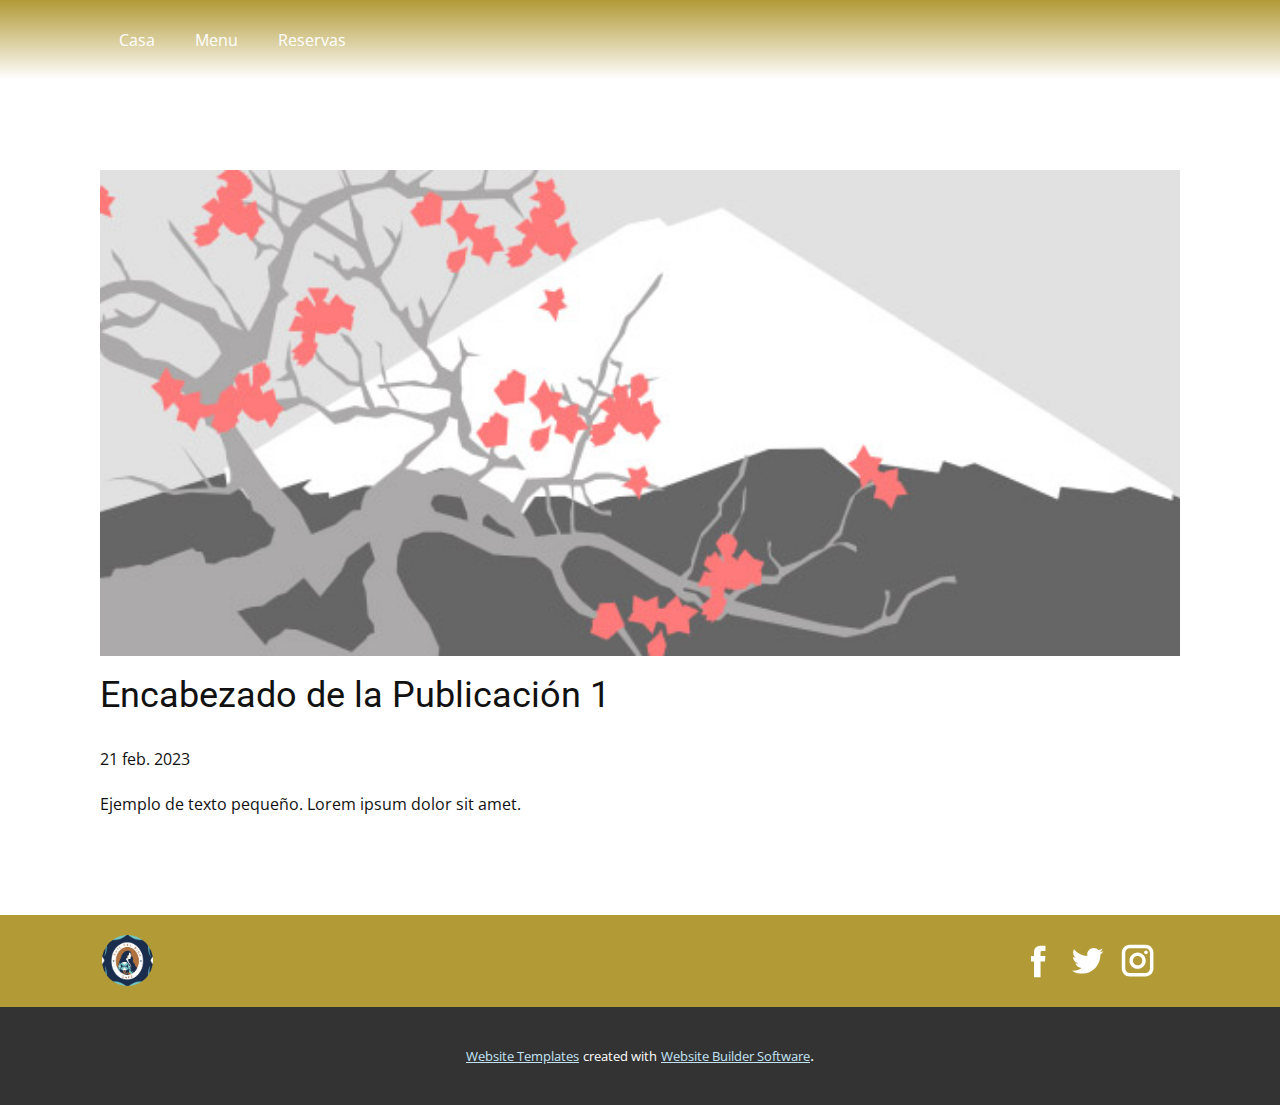
<file: blog/enviar.html>
<!DOCTYPE html>
<html style="font-size: 16px;" lang="es"><head>
    <meta name="viewport" content="width=device-width, initial-scale=1.0">
    <meta charset="utf-8">
    <meta name="keywords" content="Encabezado de la Publicación 1">
    <meta name="description" content="">
    <title>Encabezado de la Publicación 1</title>
    <link rel="stylesheet" href="../nicepage.css" media="screen">
<link rel="stylesheet" href="../Post-Template.css" media="screen">
    <script class="u-script" type="text/javascript" src="../jquery.js" defer=""></script>
    <script class="u-script" type="text/javascript" src="../nicepage.js" defer=""></script>
    <meta name="generator" content="Nicepage 5.5.0, nicepage.com">
    <link id="u-theme-google-font" rel="stylesheet" href="https://fonts.googleapis.com/css?family=Roboto:100,100i,300,300i,400,400i,500,500i,700,700i,900,900i|Open+Sans:300,300i,400,400i,500,500i,600,600i,700,700i,800,800i">
    
    
    <script type="application/ld+json">{
		"@context": "http://schema.org",
		"@type": "Organization",
		"name": "",
		"sameAs": [
				"https://facebook.com/name",
				"https://twitter.com/name",
				"https://instagram.com/name"
		]
}</script>
    <meta name="theme-color" content="#70bee8">
    <meta name="twitter:site" content="@">
    <meta name="twitter:card" content="summary_large_image">
    <meta name="twitter:title" content="Post Template">
    <meta name="twitter:description" content="">
  <meta data-intl-tel-input-cdn-path="intlTelInput/"></head>
  <body class="u-body u-xl-mode" data-lang="es"><header class="u-clearfix u-gradient u-header u-header" id="sec-158f"><div class="u-clearfix u-sheet u-valign-middle u-sheet-1">
        <nav class="u-menu u-menu-one-level u-offcanvas u-menu-1">
          <div class="menu-collapse" style="font-size: 1rem; letter-spacing: 0px;">
            <a class="u-button-style u-custom-left-right-menu-spacing u-custom-padding-bottom u-custom-top-bottom-menu-spacing u-nav-link u-text-active-palette-1-base u-text-hover-palette-2-base" href="#">
              <svg class="u-svg-link" viewBox="0 0 24 24"><use xmlns:xlink="http://www.w3.org/1999/xlink" xlink:href="#menu-hamburger"></use></svg>
              <svg class="u-svg-content" version="1.1" id="menu-hamburger" viewBox="0 0 16 16" x="0px" y="0px" xmlns:xlink="http://www.w3.org/1999/xlink" xmlns="http://www.w3.org/2000/svg"><g><rect y="1" width="16" height="2"></rect><rect y="7" width="16" height="2"></rect><rect y="13" width="16" height="2"></rect>
</g></svg>
            </a>
          </div>
          <div class="u-custom-menu u-nav-container">
            <ul class="u-nav u-unstyled u-nav-1"><li class="u-nav-item"><a class="u-button-style u-nav-link u-text-active-palette-3-base u-text-hover-palette-1-base u-text-white" href="../Casa.html" data-lang-en="{&quot;content&quot;:&quot;Casa&quot;,&quot;href&quot;:&quot;Casa.html&quot;}" style="padding: 10px 20px;">Casa</a>
</li><li class="u-nav-item"><a class="u-button-style u-nav-link u-text-active-palette-3-base u-text-hover-palette-1-base u-text-white" href="../Menu.html" data-lang-en="{&quot;content&quot;:&quot;Acerca de&quot;,&quot;href&quot;:&quot;Acerca-de.html&quot;}" style="padding: 10px 20px;">Menu</a>
</li><li class="u-nav-item"><a class="u-button-style u-nav-link u-text-active-palette-3-base u-text-hover-palette-1-base u-text-white" href="../Reservas.html" data-lang-en="{&quot;content&quot;:&quot;Contacto&quot;,&quot;href&quot;:&quot;Contacto.html&quot;}" style="padding: 10px 20px;">Reservas</a>
</li></ul>
          </div>
          <div class="u-custom-menu u-nav-container-collapse">
            <div class="u-black u-container-style u-inner-container-layout u-opacity u-opacity-95 u-sidenav">
              <div class="u-inner-container-layout u-sidenav-overflow">
                <div class="u-menu-close"></div>
                <ul class="u-align-center u-nav u-popupmenu-items u-unstyled u-nav-2"><li class="u-nav-item"><a class="u-button-style u-nav-link" href="../Casa.html" data-lang-en="{&quot;content&quot;:&quot;Casa&quot;,&quot;href&quot;:&quot;Casa.html&quot;}">Casa</a>
</li><li class="u-nav-item"><a class="u-button-style u-nav-link" href="../Menu.html" data-lang-en="{&quot;content&quot;:&quot;Acerca de&quot;,&quot;href&quot;:&quot;Acerca-de.html&quot;}">Menu</a>
</li><li class="u-nav-item"><a class="u-button-style u-nav-link" href="../Reservas.html" data-lang-en="{&quot;content&quot;:&quot;Contacto&quot;,&quot;href&quot;:&quot;Contacto.html&quot;}">Reservas</a>
</li></ul>
              </div>
            </div>
            <div class="u-black u-menu-overlay u-opacity u-opacity-70"></div>
          </div>
        </nav>
      </div></header>
    <section class="u-align-center u-clearfix u-section-1" id="sec-14b1">
      <div class="u-clearfix u-sheet u-valign-middle-md u-valign-middle-sm u-valign-middle-xs u-sheet-1"><!--post_details--><!--post_details_options_json--><!--{"source":""}--><!--/post_details_options_json--><!--blog_post-->
        <div class="u-container-style u-expanded-width u-post-details u-post-details-1">
          <div class="u-container-layout u-valign-middle u-container-layout-1"><!--blog_post_image-->
            <img alt="" class="u-blog-control u-expanded-width u-image u-image-default u-image-1" src="../images/0fd3416c.jpeg"><!--/blog_post_image--><!--blog_post_header-->
            <h2 class="u-blog-control u-text u-text-1">Encabezado de la Publicación 1</h2><!--/blog_post_header--><!--blog_post_metadata-->
            <div class="u-blog-control u-metadata u-metadata-1"><!--blog_post_metadata_date-->
              <span class="u-meta-date u-meta-icon">21 feb. 2023</span><!--/blog_post_metadata_date--><!--blog_post_metadata_category-->
              <!--/blog_post_metadata_category--><!--blog_post_metadata_comments-->
              <!--/blog_post_metadata_comments-->
            </div><!--/blog_post_metadata--><!--blog_post_content-->
            <div class="u-align-justify u-blog-control u-post-content u-text u-text-2 fr-view">
  Ejemplo de texto pequeño. Lorem ipsum dolor sit amet.
  </div><!--/blog_post_content-->
          </div>
        </div><!--/blog_post--><!--/post_details-->
      </div>
    </section>
    
    
    <footer class="u-align-center u-clearfix u-footer u-palette-3-dark-1 u-footer" id="sec-e99d"><div class="u-clearfix u-sheet u-sheet-1">
        <div class="u-social-icons u-spacing-10 u-social-icons-1">
          <a class="u-social-url" title="facebook" target="_blank" href="https://facebook.com/name"><span class="u-icon u-social-facebook u-social-icon u-text-white u-icon-1"><svg class="u-svg-link" preserveAspectRatio="xMidYMin slice" viewBox="0 0 112 112" style=""><use xmlns:xlink="http://www.w3.org/1999/xlink" xlink:href="#svg-4332"></use></svg><svg class="u-svg-content" viewBox="0 0 112 112" x="0" y="0" id="svg-4332"><path fill="currentColor" d="M75.5,28.8H65.4c-1.5,0-4,0.9-4,4.3v9.4h13.9l-1.5,15.8H61.4v45.1H42.8V58.3h-8.8V42.4h8.8V32.2
c0-7.4,3.4-18.8,18.8-18.8h13.8v15.4H75.5z"></path></svg></span>
          </a>
          <a class="u-social-url" title="twitter" target="_blank" href="https://twitter.com/name"><span class="u-icon u-social-icon u-social-twitter u-text-white u-icon-2"><svg class="u-svg-link" preserveAspectRatio="xMidYMin slice" viewBox="0 0 112 112" style=""><use xmlns:xlink="http://www.w3.org/1999/xlink" xlink:href="#svg-694d"></use></svg><svg class="u-svg-content" viewBox="0 0 112 112" x="0" y="0" id="svg-694d"><path fill="currentColor" d="M92.2,38.2c0,0.8,0,1.6,0,2.3c0,24.3-18.6,52.4-52.6,52.4c-10.6,0.1-20.2-2.9-28.5-8.2
	c1.4,0.2,2.9,0.2,4.4,0.2c8.7,0,16.7-2.9,23-7.9c-8.1-0.2-14.9-5.5-17.3-12.8c1.1,0.2,2.4,0.2,3.4,0.2c1.6,0,3.3-0.2,4.8-0.7
	c-8.4-1.6-14.9-9.2-14.9-18c0-0.2,0-0.2,0-0.2c2.5,1.4,5.4,2.2,8.4,2.3c-5-3.3-8.3-8.9-8.3-15.4c0-3.4,1-6.5,2.5-9.2
	c9.1,11.1,22.7,18.5,38,19.2c-0.2-1.4-0.4-2.8-0.4-4.3c0.1-10,8.3-18.2,18.5-18.2c5.4,0,10.1,2.2,13.5,5.7c4.3-0.8,8.1-2.3,11.7-4.5
	c-1.4,4.3-4.3,7.9-8.1,10.1c3.7-0.4,7.3-1.4,10.6-2.9C98.9,32.3,95.7,35.5,92.2,38.2z"></path></svg></span>
          </a>
          <a class="u-social-url" title="instagram" target="_blank" href="https://instagram.com/name"><span class="u-icon u-social-icon u-social-instagram u-text-white u-icon-3"><svg class="u-svg-link" preserveAspectRatio="xMidYMin slice" viewBox="0 0 112 112" style=""><use xmlns:xlink="http://www.w3.org/1999/xlink" xlink:href="#svg-2f04"></use></svg><svg class="u-svg-content" viewBox="0 0 112 112" x="0" y="0" id="svg-2f04"><path fill="currentColor" d="M55.9,32.9c-12.8,0-23.2,10.4-23.2,23.2s10.4,23.2,23.2,23.2s23.2-10.4,23.2-23.2S68.7,32.9,55.9,32.9z
	 M55.9,69.4c-7.4,0-13.3-6-13.3-13.3c-0.1-7.4,6-13.3,13.3-13.3s13.3,6,13.3,13.3C69.3,63.5,63.3,69.4,55.9,69.4z"></path><path fill="#FFFFFF" d="M79.7,26.8c-3,0-5.4,2.5-5.4,5.4s2.5,5.4,5.4,5.4c3,0,5.4-2.5,5.4-5.4S82.7,26.8,79.7,26.8z"></path><path fill="currentColor" d="M78.2,11H33.5C21,11,10.8,21.3,10.8,33.7v44.7c0,12.6,10.2,22.8,22.7,22.8h44.7c12.6,0,22.7-10.2,22.7-22.7
	V33.7C100.8,21.1,90.6,11,78.2,11z M91,78.4c0,7.1-5.8,12.8-12.8,12.8H33.5c-7.1,0-12.8-5.8-12.8-12.8V33.7
	c0-7.1,5.8-12.8,12.8-12.8h44.7c7.1,0,12.8,5.8,12.8,12.8V78.4z"></path></svg></span>
          </a>
        </div>
        <img class="u-image u-image-circle u-preserve-proportions u-image-1" src="../images/260131630_291357659568150_2517225936620058807_n.jpg" alt="" data-image-width="1080" data-image-height="1080">
      </div></footer>
    <section class="u-backlink u-clearfix u-grey-80">
      <a class="u-link" href="https://nicepage.com/website-templates" target="_blank">
        <span>Website Templates</span>
      </a>
      <p class="u-text">
        <span>created with</span>
      </p>
      <a class="u-link" href="" target="_blank">
        <span>Website Builder Software</span>
      </a>. 
    </section>
  
</body></html>
</file>
<file: Casa.css>
.u-section-1 {
  background-image: url("images/top-view-fresh-cabbage-salad-inside-plate-dark-background1.jpg");
}

.u-section-1 .u-sheet-1 {
  min-height: 877px;
}

.u-section-1 .u-group-1 {
  width: 711px;
  min-height: 577px;
  height: auto;
  margin: 238px auto 0 0;
}

.u-section-1 .u-container-layout-1 {
  padding: 30px;
}

.u-section-1 .u-text-1 {
  font-size: 6rem;
  font-weight: 700;
  --animation-custom_in-translate_x: -400px;
  --animation-custom_in-translate_y: 0px;
  --animation-custom_in-opacity: 0;
  --animation-custom_in-rotate: 180deg;
  --animation-custom_in-scale: 1;
  margin: 0 86px 0 0;
}

.u-section-1 .u-text-2 {
  font-size: 1.25rem;
  --animation-custom_in-translate_x: 0px;
  --animation-custom_in-translate_y: 0px;
  --animation-custom_in-opacity: 0;
  --animation-custom_in-rotate: 0deg;
  --animation-custom_in-scale: 0.3;
  margin: 13px auto 0 14px;
}

.u-section-1 .u-image-1 {
  width: 154px;
  height: 154px;
  --animation-custom_in-translate_x: 0px;
  --animation-custom_in-translate_y: 0px;
  --animation-custom_in-opacity: 0;
  --animation-custom_in-rotate: 180deg;
  --animation-custom_in-scale: 1;
  margin: -689px auto 60px 340px;
}

@media (max-width: 1199px) {
   .u-section-1 {
    background-position: 50% 50%;
  }

  .u-section-1 .u-sheet-1 {
    min-height: 723px;
  }

  .u-section-1 .u-group-1 {
    margin-top: 237px;
    height: auto;
  }

  .u-section-1 .u-image-1 {
    margin-top: -688px;
  }
}

@media (max-width: 991px) {
  .u-section-1 .u-sheet-1 {
    min-height: 652px;
  }

  .u-section-1 .u-image-1 {
    margin-top: -704px;
    margin-left: 110px;
  }
}

@media (max-width: 767px) {
  .u-section-1 .u-sheet-1 {
    min-height: 563px;
  }

  .u-section-1 .u-group-1 {
    width: 540px;
  }

  .u-section-1 .u-container-layout-1 {
    padding-left: 10px;
    padding-right: 10px;
  }

  .u-section-1 .u-text-1 {
    font-size: 4.5rem;
    margin-right: 0;
  }

  .u-section-1 .u-image-1 {
    margin-top: -718px;
    margin-left: 59px;
  }
}

@media (max-width: 575px) {
  .u-section-1 .u-sheet-1 {
    min-height: 569px;
  }

  .u-section-1 .u-group-1 {
    width: 340px;
  }

  .u-section-1 .u-text-1 {
    font-size: 3.75rem;
  }

  .u-section-1 .u-image-1 {
    width: 129px;
    height: 129px;
    margin-top: -719px;
    margin-left: 16px;
  }
}.u-section-2 .u-sheet-1 {
  min-height: 469px;
}

.u-section-2 .u-text-1 {
  box-shadow: 0px 0px 0px rgba(0,0,0,0);
  text-shadow: 2px -2px 8px rgba(128,128,128,1);
  transform: translateX(0px) translateY(0px) scale(1) rotate(0deg);
  font-weight: 700;
  margin: 70px auto 0;
}

.u-section-2 .u-text-2 {
  width: 813px;
  box-shadow: 0px 0px 0px rgba(0,0,0,0);
  text-shadow: 0px 0px 0px rgba(0,0,0,0);
  transform: translateX(0px) translateY(0px) scale(1) rotate(0deg);
  margin: 20px auto 0;
}

.u-section-2 .u-btn-1 {
  text-transform: uppercase;
  font-weight: 700;
  margin: 80px auto 27px;
  padding: 23px 54px 24px 52px;
}

@media (max-width: 1199px) {
  .u-section-2 .u-btn-1 {
    margin-bottom: 60px;
  }
}

@media (max-width: 991px) {
  .u-section-2 .u-text-1 {
    transition-duration: 1s;
    --animation-custom_in-translate_x: 0px;
    --animation-custom_in-translate_y: 0px;
    --animation-custom_in-opacity: 0;
    --animation-custom_in-rotate: 180deg;
    --animation-custom_in-scale: 1;
  }

  .u-section-2 .u-text-2 {
    width: 720px;
    transition-duration: 0.5s;
  }
}

@media (max-width: 767px) {
  .u-section-2 .u-text-2 {
    width: 540px;
  }
}

@media (max-width: 575px) {
  .u-section-2 .u-text-2 {
    width: 340px;
  }
}

.u-section-2 .u-text-1,
.u-section-2 .u-text-1:before,
.u-section-2 .u-text-1 > .u-container-layout:before {
  transition-property: fill, color, background-color, stroke-width, border-style, border-width, border-top-width, border-left-width, border-right-width, border-bottom-width, custom-border, borders, box-shadow, text-shadow, opacity, border-radius, stroke, border-color, font-size, font-style, font-weight, text-decoration, letter-spacing, transform, background-image, image-zoom, background-size, background-position;
}

.u-section-2 .u-text-1.u-text-1.u-text-1:hover {
  text-shadow: 0px 0px 0px rgba(0,0,0,0) !important;
  box-shadow: 0px 0px 0px  rgba(0,0,0,0) !important;
  transform: translateX(0px) translateY(0px) scale(1.1) rotate(0deg) !important;
}

.u-section-2 .u-text-1 {
  border-color: transparent !important;
}

.u-section-2 .u-text-1.u-text-1.u-text-1.hover {
  text-shadow: 0px 0px 0px rgba(0,0,0,0) !important;
  box-shadow: 0px 0px 0px  rgba(0,0,0,0) !important;
  transform: translateX(0px) translateY(0px) scale(1.1) rotate(0deg) !important;
}

.u-section-2 .u-text-1 {
  border-color: transparent !important;
}

.u-section-2 .u-container-layout:hover .u-text-1 {
  transform: rotate(0deg) scale(1) translateX(0px) translateY(0px) !important;
}

.u-container-layout.hover .u-section-2 .u-text-1 {
  transform: rotate(0deg) scale(1) translateX(0px) translateY(0px) !important;
}

.u-section-2 .u-text-2,
.u-section-2 .u-text-2:before,
.u-section-2 .u-text-2 > .u-container-layout:before {
  transition-property: fill, color, background-color, stroke-width, border-style, border-width, border-top-width, border-left-width, border-right-width, border-bottom-width, custom-border, borders, box-shadow, text-shadow, opacity, border-radius, stroke, border-color, font-size, font-style, font-weight, text-decoration, letter-spacing, transform, background-image, image-zoom, background-size, background-position;
}

.u-section-2 .u-text-2.u-text-2.u-text-2:hover {
  transform: scale(1.1) translateX(0px) translateY(0px) !important;
  box-shadow: 0px 0px 0px  rgba(0,0,0,0) !important;
  text-shadow: 0px 0px 0px rgba(0,0,0,0) !important;
}

.u-section-2 .u-text-2 {
  border-color: transparent !important;
}

.u-section-2 .u-text-2.u-text-2.u-text-2.hover {
  transform: scale(1.1) translateX(0px) translateY(0px) !important;
  box-shadow: 0px 0px 0px  rgba(0,0,0,0) !important;
  text-shadow: 0px 0px 0px rgba(0,0,0,0) !important;
}

.u-section-2 .u-text-2 {
  border-color: transparent !important;
}

.u-section-2 .u-container-layout:hover .u-text-2 {
  transform: rotate(0deg) scale(1) translateX(0px) translateY(0px) !important;
}

.u-container-layout.hover .u-section-2 .u-text-2 {
  transform: rotate(0deg) scale(1) translateX(0px) translateY(0px) !important;
}.u-section-3 .u-sheet-1 {
  min-height: 460px;
}

.u-section-3 .u-list-1 {
  margin-bottom: 60px;
  margin-top: 60px;
}

.u-section-3 .u-repeater-1 {
  grid-template-columns: repeat(3, calc(33.3333% - 20px));
  grid-gap: 30px;
}

.u-section-3 .u-image-1 {
  background-image: url("images/green-vegetables-flat-lay-healthy-diet.jpg");
  background-position: 50% 50%;
}

.u-section-3 .u-container-layout-1 {
  padding: 10px;
}

.u-section-3 .u-group-1 {
  min-height: 265px;
  height: auto;
  width: 265px;
  background-image: none;
  margin: 0 auto;
}

.u-section-3 .u-container-layout-2 {
  padding: 30px;
}

.u-section-3 .u-text-1 {
  font-weight: 700;
  margin: 0 auto;
}

.u-section-3 .u-icon-1 {
  width: 64px;
  height: 64px;
  background-image: none;
  margin: 30px auto 0;
  padding: 13px;
}

.u-section-3 .u-image-2 {
  background-image: url("images/fresh-salad-with-turkey-eggs-vegetables.jpg");
  background-position: 50% 50%;
}

.u-section-3 .u-container-layout-3 {
  padding: 10px;
}

.u-section-3 .u-group-2 {
  min-height: 265px;
  height: auto;
  width: 265px;
  background-image: none;
  margin: 0 auto;
}

.u-section-3 .u-container-layout-4 {
  padding: 30px;
}

.u-section-3 .u-text-2 {
  font-weight: 700;
  margin: 0 auto;
}

.u-section-3 .u-icon-2 {
  width: 64px;
  background-image: none;
  margin: 30px auto 0;
  padding: 13px;
}

.u-section-3 .u-image-3 {
  background-image: url("images/chicken-skewers-with-slices-sweet-peppers-dill.jpg");
  background-position: 50% 50%;
}

.u-section-3 .u-container-layout-5 {
  padding: 10px;
}

.u-section-3 .u-group-3 {
  min-height: 265px;
  height: auto;
  width: 265px;
  background-image: none;
  margin: 0 auto;
}

.u-section-3 .u-container-layout-6 {
  padding: 30px;
}

.u-section-3 .u-text-3 {
  font-weight: 700;
  margin: 0 auto;
}

.u-section-3 .u-icon-3 {
  width: 64px;
  background-image: none;
  margin: 30px auto 0;
  padding: 13px;
}

@media (max-width: 1199px) {
  .u-section-3 .u-group-1 {
    height: auto;
  }

  .u-section-3 .u-group-2 {
    height: auto;
  }

  .u-section-3 .u-group-3 {
    height: auto;
  }
}

@media (max-width: 991px) {
  .u-section-3 .u-sheet-1 {
    min-height: 1010px;
  }

  .u-section-3 .u-list-1 {
    width: 350px;
    margin: 55px auto 40px 172px;
  }

  .u-section-3 .u-repeater-1 {
    grid-template-columns: 100%;
    min-height: 915px;
    grid-gap: 30px 30px;
  }
}

@media (max-width: 767px) {
  .u-section-3 .u-list-1 {
    margin-top: 46px;
    margin-left: auto;
    margin-bottom: 49px;
  }

  .u-section-3 .u-container-layout-2 {
    padding-left: 10px;
    padding-right: 10px;
  }

  .u-section-3 .u-container-layout-4 {
    padding-left: 10px;
    padding-right: 10px;
  }

  .u-section-3 .u-container-layout-6 {
    padding-left: 10px;
    padding-right: 10px;
  }
}

@media (max-width: 575px) {
  .u-section-3 .u-list-1 {
    width: 340px;
  }
}.u-section-4 .u-sheet-1 {
  min-height: 585px;
}

.u-section-4 .u-text-1 {
  margin: 60px auto 0;
}

.u-section-4 .u-gallery-1 {
  height: 396px;
  width: 706px;
  margin: 31px auto 59px;
}

.u-section-4 .u-carousel-indicators-1 {
  position: absolute;
  bottom: 10px;
  width: auto;
  height: auto;
}

.u-section-4 .u-carousel-item-1 {
  margin-right: 0;
}

.u-section-4 .u-over-slide-1 {
  background-image: linear-gradient(0deg, rgba(0,0,0,0.2), rgba(0,0,0,0.2));
  padding: 30px;
}

.u-section-4 .u-carousel-item-2 {
  margin-right: 0;
}

.u-section-4 .u-over-slide-2 {
  background-image: linear-gradient(0deg, rgba(0,0,0,0.2), rgba(0,0,0,0.2));
  padding: 30px;
}

.u-section-4 .u-carousel-control-1 {
  position: absolute;
  left: 10px;
  width: 40px;
  height: 40px;
}

.u-section-4 .u-carousel-control-2 {
  position: absolute;
  right: 10px;
  width: 40px;
  height: 40px;
}

@media (max-width: 767px) {
  .u-section-4 .u-gallery-1 {
    width: 540px;
  }
}

@media (max-width: 575px) {
  .u-section-4 .u-sheet-1 {
    min-height: 571px;
  }

  .u-section-4 .u-gallery-1 {
    width: 340px;
  }
}
</file>
<file: Menu.css>
.u-section-1 .u-sheet-1 {
  min-height: 774px;
}

.u-section-1 .u-layout-wrap-1 {
  margin-top: 60px;
  margin-bottom: 0;
}

.u-section-1 .u-layout-cell-1 {
  min-height: 714px;
}

.u-section-1 .u-container-layout-1 {
  padding: 30px;
}

.u-section-1 .u-text-1 {
  margin-bottom: 0;
  margin-top: 0;
  font-size: 3rem;
  font-weight: 700;
}

.u-section-1 .u-text-2 {
  line-height: 1.8;
  transition-duration: 0.5s;
  box-shadow: 0px 0px 0px rgba(0,0,0,0);
  text-shadow: 0px 0px 0px rgba(0,0,0,0);
  transform: translateX(0px) translateY(0px) scale(1) rotate(0deg);
  margin: 19px 0 0;
}

.u-section-1 .u-layout-cell-2 {
  min-height: 714px;
}

.u-section-1 .u-container-layout-2 {
  padding: 30px 0;
}

.u-section-1 .u-image-1 {
  height: 580px;
  margin-top: 5px;
  margin-bottom: 0;
  --animation-custom_in-translate_x: 50px;
  --animation-custom_in-translate_y: 0px;
  --animation-custom_in-opacity: 0;
  --animation-custom_in-rotate: 180deg;
  --animation-custom_in-scale: 0.3;
}

@media (max-width: 1199px) {
  .u-section-1 .u-sheet-1 {
    min-height: 587px;
  }

  .u-section-1 .u-layout-cell-1 {
    min-height: 589px;
  }

  .u-section-1 .u-layout-cell-2 {
    min-height: 589px;
  }

  .u-section-1 .u-image-1 {
    height: 478px;
    margin-top: 0;
  }
}

@media (max-width: 991px) {
  .u-section-1 .u-sheet-1 {
    min-height: 478px;
  }

  .u-section-1 .u-layout-cell-1 {
    min-height: 100px;
  }

  .u-section-1 .u-layout-cell-2 {
    min-height: 451px;
  }

  .u-section-1 .u-image-1 {
    height: 366px;
  }
}

@media (max-width: 767px) {
  .u-section-1 .u-sheet-1 {
    min-height: 757px;
  }

  .u-section-1 .u-container-layout-1 {
    padding-left: 10px;
    padding-right: 10px;
  }

  .u-section-1 .u-layout-cell-2 {
    min-height: 677px;
  }

  .u-section-1 .u-image-1 {
    height: 549px;
  }
}

@media (max-width: 575px) {
  .u-section-1 .u-sheet-1 {
    min-height: 558px;
  }

  .u-section-1 .u-text-1 {
    font-size: 1.5rem;
  }

  .u-section-1 .u-layout-cell-2 {
    min-height: 426px;
  }

  .u-section-1 .u-image-1 {
    height: 346px;
  }
}

.u-section-1 .u-text-2,
.u-section-1 .u-text-2:before,
.u-section-1 .u-text-2 > .u-container-layout:before {
  transition-property: fill, color, background-color, stroke-width, border-style, border-width, border-top-width, border-left-width, border-right-width, border-bottom-width, custom-border, borders, box-shadow, text-shadow, opacity, border-radius, stroke, border-color, font-size, font-style, font-weight, text-decoration, letter-spacing, transform, background-image, image-zoom, background-size, background-position;
}

.u-section-1 .u-text-2.u-text-2.u-text-2:hover {
  transform: scale(1.1) translateX(0px) translateY(0px) !important;
  box-shadow: 0px 0px 0px  rgba(0,0,0,0) !important;
  text-shadow: 0px 0px 0px rgba(0,0,0,0) !important;
}

.u-section-1 .u-text-2 {
  border-color: transparent !important;
}

.u-section-1 .u-text-2.u-text-2.u-text-2.hover {
  transform: scale(1.1) translateX(0px) translateY(0px) !important;
  box-shadow: 0px 0px 0px  rgba(0,0,0,0) !important;
  text-shadow: 0px 0px 0px rgba(0,0,0,0) !important;
}

.u-section-1 .u-text-2 {
  border-color: transparent !important;
}

.u-section-1 .u-container-layout:hover .u-text-2 {
  transform: rotate(0deg) scale(1) translateX(0px) translateY(0px) !important;
}

.u-container-layout.hover .u-section-1 .u-text-2 {
  transform: rotate(0deg) scale(1) translateX(0px) translateY(0px) !important;
}.u-section-2 .u-sheet-1 {
  min-height: 795px;
}

.u-section-2 .u-layout-wrap-1 {
  margin-top: 60px;
  margin-bottom: 60px;
}

.u-section-2 .u-layout-cell-1 {
  min-height: 675px;
}

.u-section-2 .u-container-layout-1 {
  padding: 20px 0;
}

.u-section-2 .u-image-1 {
  height: 580px;
  margin-top: 0;
  margin-bottom: 0;
}

.u-section-2 .u-layout-cell-2 {
  min-height: 675px;
}

.u-section-2 .u-container-layout-2 {
  padding: 27px 30px;
}

.u-section-2 .u-text-1 {
  line-height: 1.8;
  transition-duration: 0.5s;
  box-shadow: 0px 0px 0px rgba(0,0,0,0);
  text-shadow: 0px 0px 0px rgba(0,0,0,0);
  transform: translateX(0px) translateY(0px) scale(1) rotate(0deg);
  margin: 0;
}

@media (max-width: 1199px) {
  .u-section-2 .u-sheet-1 {
    min-height: 587px;
  }

  .u-section-2 .u-layout-cell-1 {
    min-height: 557px;
  }

  .u-section-2 .u-image-1 {
    height: 478px;
  }

  .u-section-2 .u-layout-cell-2 {
    min-height: 557px;
  }
}

@media (max-width: 991px) {
  .u-section-2 .u-sheet-1 {
    min-height: 478px;
  }

  .u-section-2 .u-layout-cell-1 {
    min-height: 427px;
  }

  .u-section-2 .u-image-1 {
    height: 366px;
  }

  .u-section-2 .u-layout-cell-2 {
    min-height: 100px;
  }
}

@media (max-width: 767px) {
  .u-section-2 .u-sheet-1 {
    min-height: 757px;
  }

  .u-section-2 .u-layout-cell-1 {
    min-height: 641px;
  }

  .u-section-2 .u-image-1 {
    height: 549px;
  }

  .u-section-2 .u-container-layout-2 {
    padding-left: 10px;
    padding-right: 10px;
  }
}

@media (max-width: 575px) {
  .u-section-2 .u-sheet-1 {
    min-height: 558px;
  }

  .u-section-2 .u-layout-cell-1 {
    min-height: 404px;
  }

  .u-section-2 .u-image-1 {
    height: 346px;
  }
}

.u-section-2 .u-text-1,
.u-section-2 .u-text-1:before,
.u-section-2 .u-text-1 > .u-container-layout:before {
  transition-property: fill, color, background-color, stroke-width, border-style, border-width, border-top-width, border-left-width, border-right-width, border-bottom-width, custom-border, borders, box-shadow, text-shadow, opacity, border-radius, stroke, border-color, font-size, font-style, font-weight, text-decoration, letter-spacing, transform, background-image, image-zoom, background-size, background-position;
}

.u-section-2 .u-text-1.u-text-1.u-text-1:hover {
  transform: scale(1.1) translateX(0px) translateY(0px) !important;
  box-shadow: 0px 0px 0px  rgba(0,0,0,0) !important;
  text-shadow: 0px 0px 0px rgba(0,0,0,0) !important;
}

.u-section-2 .u-text-1 {
  border-color: transparent !important;
}

.u-section-2 .u-text-1.u-text-1.u-text-1.hover {
  transform: scale(1.1) translateX(0px) translateY(0px) !important;
  box-shadow: 0px 0px 0px  rgba(0,0,0,0) !important;
  text-shadow: 0px 0px 0px rgba(0,0,0,0) !important;
}

.u-section-2 .u-text-1 {
  border-color: transparent !important;
}

.u-section-2 .u-container-layout:hover .u-text-1 {
  transform: rotate(0deg) scale(1) translateX(0px) translateY(0px) !important;
}

.u-container-layout.hover .u-section-2 .u-text-1 {
  transform: rotate(0deg) scale(1) translateX(0px) translateY(0px) !important;
}.u-section-3 .u-sheet-1 {
  min-height: 774px;
}

.u-section-3 .u-layout-wrap-1 {
  margin-top: 60px;
  margin-bottom: 39px;
}

.u-section-3 .u-layout-cell-1 {
  min-height: 675px;
}

.u-section-3 .u-container-layout-1 {
  padding: 28px 30px;
}

.u-section-3 .u-text-1 {
  line-height: 1.8;
  transition-duration: 0.5s;
  box-shadow: 0px 0px 0px rgba(0,0,0,0);
  text-shadow: 0px 0px 0px rgba(0,0,0,0);
  transform: translateX(0px) translateY(0px) scale(1) rotate(0deg);
  margin: 0;
}

.u-section-3 .u-layout-cell-2 {
  min-height: 675px;
}

.u-section-3 .u-container-layout-2 {
  padding: 20px 0;
}

.u-section-3 .u-image-1 {
  height: 580px;
  margin-top: 0;
  margin-bottom: 0;
  --animation-custom_in-translate_x: 0px;
  --animation-custom_in-translate_y: 0px;
  --animation-custom_in-opacity: 0;
  --animation-custom_in-rotate: 180deg;
  --animation-custom_in-scale: 1;
}

@media (max-width: 1199px) {
  .u-section-3 .u-sheet-1 {
    min-height: 587px;
  }

  .u-section-3 .u-layout-cell-1 {
    min-height: 557px;
  }

  .u-section-3 .u-layout-cell-2 {
    min-height: 557px;
  }

  .u-section-3 .u-image-1 {
    height: 478px;
  }
}

@media (max-width: 991px) {
  .u-section-3 .u-sheet-1 {
    min-height: 478px;
  }

  .u-section-3 .u-layout-cell-1 {
    min-height: 100px;
  }

  .u-section-3 .u-layout-cell-2 {
    min-height: 427px;
  }

  .u-section-3 .u-image-1 {
    height: 366px;
  }
}

@media (max-width: 767px) {
  .u-section-3 .u-sheet-1 {
    min-height: 757px;
  }

  .u-section-3 .u-container-layout-1 {
    padding-left: 10px;
    padding-right: 10px;
  }

  .u-section-3 .u-layout-cell-2 {
    min-height: 641px;
  }

  .u-section-3 .u-image-1 {
    height: 549px;
  }
}

@media (max-width: 575px) {
  .u-section-3 .u-sheet-1 {
    min-height: 558px;
  }

  .u-section-3 .u-layout-cell-2 {
    min-height: 404px;
  }

  .u-section-3 .u-image-1 {
    height: 346px;
  }
}

.u-section-3 .u-text-1,
.u-section-3 .u-text-1:before,
.u-section-3 .u-text-1 > .u-container-layout:before {
  transition-property: fill, color, background-color, stroke-width, border-style, border-width, border-top-width, border-left-width, border-right-width, border-bottom-width, custom-border, borders, box-shadow, text-shadow, opacity, border-radius, stroke, border-color, font-size, font-style, font-weight, text-decoration, letter-spacing, transform, background-image, image-zoom, background-size, background-position;
}

.u-section-3 .u-text-1.u-text-1.u-text-1:hover {
  transform: scale(1.1) translateX(0px) translateY(0px) !important;
  box-shadow: 0px 0px 0px  rgba(0,0,0,0) !important;
  text-shadow: 0px 0px 0px rgba(0,0,0,0) !important;
}

.u-section-3 .u-text-1 {
  border-color: transparent !important;
}

.u-section-3 .u-text-1.u-text-1.u-text-1.hover {
  transform: scale(1.1) translateX(0px) translateY(0px) !important;
  box-shadow: 0px 0px 0px  rgba(0,0,0,0) !important;
  text-shadow: 0px 0px 0px rgba(0,0,0,0) !important;
}

.u-section-3 .u-text-1 {
  border-color: transparent !important;
}

.u-section-3 .u-container-layout:hover .u-text-1 {
  transform: rotate(0deg) scale(1) translateX(0px) translateY(0px) !important;
}

.u-container-layout.hover .u-section-3 .u-text-1 {
  transform: rotate(0deg) scale(1) translateX(0px) translateY(0px) !important;
}
</file>
<file: Reservas.css>
.u-section-1 {
  background-image: none;
}

.u-section-1 .u-sheet-1 {
  min-height: 763px;
}

.u-section-1 .u-text-1 {
  font-size: 3rem;
  font-weight: 700;
  margin: 105px auto 0;
}

.u-section-1 .u-text-2 {
  width: 611px;
  margin: 20px auto 0;
}

.u-section-1 .u-form-1 {
  height: 463px;
  width: 743px;
  margin: 32px auto 41px;
}

.u-section-1 .u-form-group-1 {
  margin-left: 0;
}

.u-section-1 .u-form-group-3 {
  margin-left: 0;
}

.u-section-1 .u-btn-1 {
  padding: 17px 94px 19px 93px;
}

@media (max-width: 991px) {
  .u-section-1 .u-text-2 {
    margin-left: 55px;
    margin-right: 55px;
  }

  .u-section-1 .u-form-1 {
    width: 720px;
    margin-left: 0;
    margin-right: 0;
  }
}

@media (max-width: 767px) {
  .u-section-1 .u-text-2 {
    margin-left: 0;
    margin-right: 0;
    width: 540px;
  }

  .u-section-1 .u-form-1 {
    width: 540px;
  }
}

@media (max-width: 575px) {
  .u-section-1 .u-sheet-1 {
    min-height: 804px;
  }

  .u-section-1 .u-text-1 {
    font-size: 1.5rem;
    margin-top: 0;
  }

  .u-section-1 .u-text-2 {
    width: 340px;
  }

  .u-section-1 .u-form-1 {
    width: 340px;
    margin-bottom: 60px;
  }
}
</file>
<file: Blog-Template.css>
.u-section-1 .u-sheet-1 {
  min-height: 561px;
}

.u-section-1 .u-repeater-1 {
  margin-top: 60px;
  margin-bottom: 60px;
  min-height: 441px;
  grid-template-columns: calc(33.3333% - 15px) calc(33.3333% - 15px) calc(33.3333% - 15px);
  height: auto;
  grid-gap: 22px;
}

.u-section-1 .u-repeater-item-1 {
  background-image: none;
}

.u-section-1 .u-container-layout-1 {
  padding: 30px 20px;
}

.u-section-1 .u-text-1 {
  margin-top: 0;
  margin-bottom: 0;
}

.u-section-1 .u-image-1 {
  height: 222px;
  margin-top: 17px;
  margin-bottom: 0;
}

.u-section-1 .u-text-2 {
  margin-top: 20px;
  margin-bottom: 0;
}

.u-section-1 .u-btn-1 {
  background-image: none;
  border-style: none none solid;
  margin: 17px auto 0 0;
  padding: 0;
}

.u-section-1 .u-container-layout-2 {
  padding: 30px 20px;
}

.u-section-1 .u-text-3 {
  margin-top: 0;
  margin-bottom: 0;
}

.u-section-1 .u-image-2 {
  height: 222px;
  margin-top: 17px;
  margin-bottom: 0;
}

.u-section-1 .u-text-4 {
  margin-top: 20px;
  margin-bottom: 0;
}

.u-section-1 .u-btn-2 {
  background-image: none;
  border-style: none none solid;
  margin: 17px auto 0 0;
  padding: 0;
}

.u-section-1 .u-container-layout-3 {
  padding: 30px 20px;
}

.u-section-1 .u-text-5 {
  margin-top: 0;
  margin-bottom: 0;
}

.u-section-1 .u-image-3 {
  height: 222px;
  margin-top: 17px;
  margin-bottom: 0;
}

.u-section-1 .u-text-6 {
  margin-top: 20px;
  margin-bottom: 0;
}

.u-section-1 .u-btn-3 {
  background-image: none;
  border-style: none none solid;
  margin: 17px auto 0 0;
  padding: 0;
}

@media (max-width: 1199px) {
  .u-section-1 .u-sheet-1 {
    min-height: 484px;
  }

  .u-section-1 .u-repeater-1 {
    min-height: 364px;
    grid-template-columns: repeat(3, calc(33.333333333333336% - 15px));
  }
}

@media (max-width: 991px) {
  .u-section-1 .u-sheet-1 {
    min-height: 956px;
  }

  .u-section-1 .u-repeater-1 {
    min-height: 836px;
    grid-template-columns: repeat(2, calc(50% - 11.25px));
  }
}

@media (max-width: 767px) {
  .u-section-1 .u-repeater-1 {
    grid-template-columns: 100%;
  }

  .u-section-1 .u-container-layout-1 {
    padding-left: 10px;
    padding-right: 10px;
  }

  .u-section-1 .u-image-1 {
    height: 278px;
  }

  .u-section-1 .u-container-layout-2 {
    padding-left: 10px;
    padding-right: 10px;
  }

  .u-section-1 .u-image-2 {
    height: 278px;
  }

  .u-section-1 .u-container-layout-3 {
    padding-left: 10px;
    padding-right: 10px;
  }

  .u-section-1 .u-image-3 {
    height: 278px;
  }
}
</file>
<file: Post-Template.css>
.u-section-1 .u-sheet-1 {
  min-height: 835px;
}

.u-section-1 .u-post-details-1 {
  min-height: 375px;
  margin-top: 60px;
  margin-bottom: -10px;
}

.u-section-1 .u-container-layout-1 {
  padding: 30px;
}

.u-section-1 .u-image-1 {
  height: 486px;
  margin-top: 0;
  margin-bottom: 0;
  margin-left: 0;
}

.u-section-1 .u-text-1 {
  margin-top: 20px;
  margin-bottom: 0;
  margin-left: 0;
}

.u-section-1 .u-metadata-1 {
  margin-top: 30px;
  margin-bottom: 0;
  margin-left: 0;
}

.u-section-1 .u-text-2 {
  margin-bottom: 0;
  margin-top: 20px;
  margin-left: 0;
}

@media (max-width: 1199px) {
  .u-section-1 .u-image-1 {
    margin-left: initial;
  }
}

@media (max-width: 991px) {
  .u-section-1 .u-sheet-1 {
    min-height: 782px;
  }

  .u-section-1 .u-post-details-1 {
    margin-bottom: 60px;
  }

  .u-section-1 .u-image-1 {
    height: 423px;
    margin-left: initial;
  }
}

@media (max-width: 767px) {
  .u-section-1 .u-sheet-1 {
    min-height: 722px;
  }

  .u-section-1 .u-container-layout-1 {
    padding-left: 10px;
    padding-right: 10px;
  }

  .u-section-1 .u-image-1 {
    height: 354px;
    margin-top: 9px;
    margin-left: initial;
  }
}

@media (max-width: 575px) {
  .u-section-1 .u-sheet-1 {
    min-height: 656px;
  }

  .u-section-1 .u-image-1 {
    height: 275px;
    margin-left: initial;
  }
}
</file>
